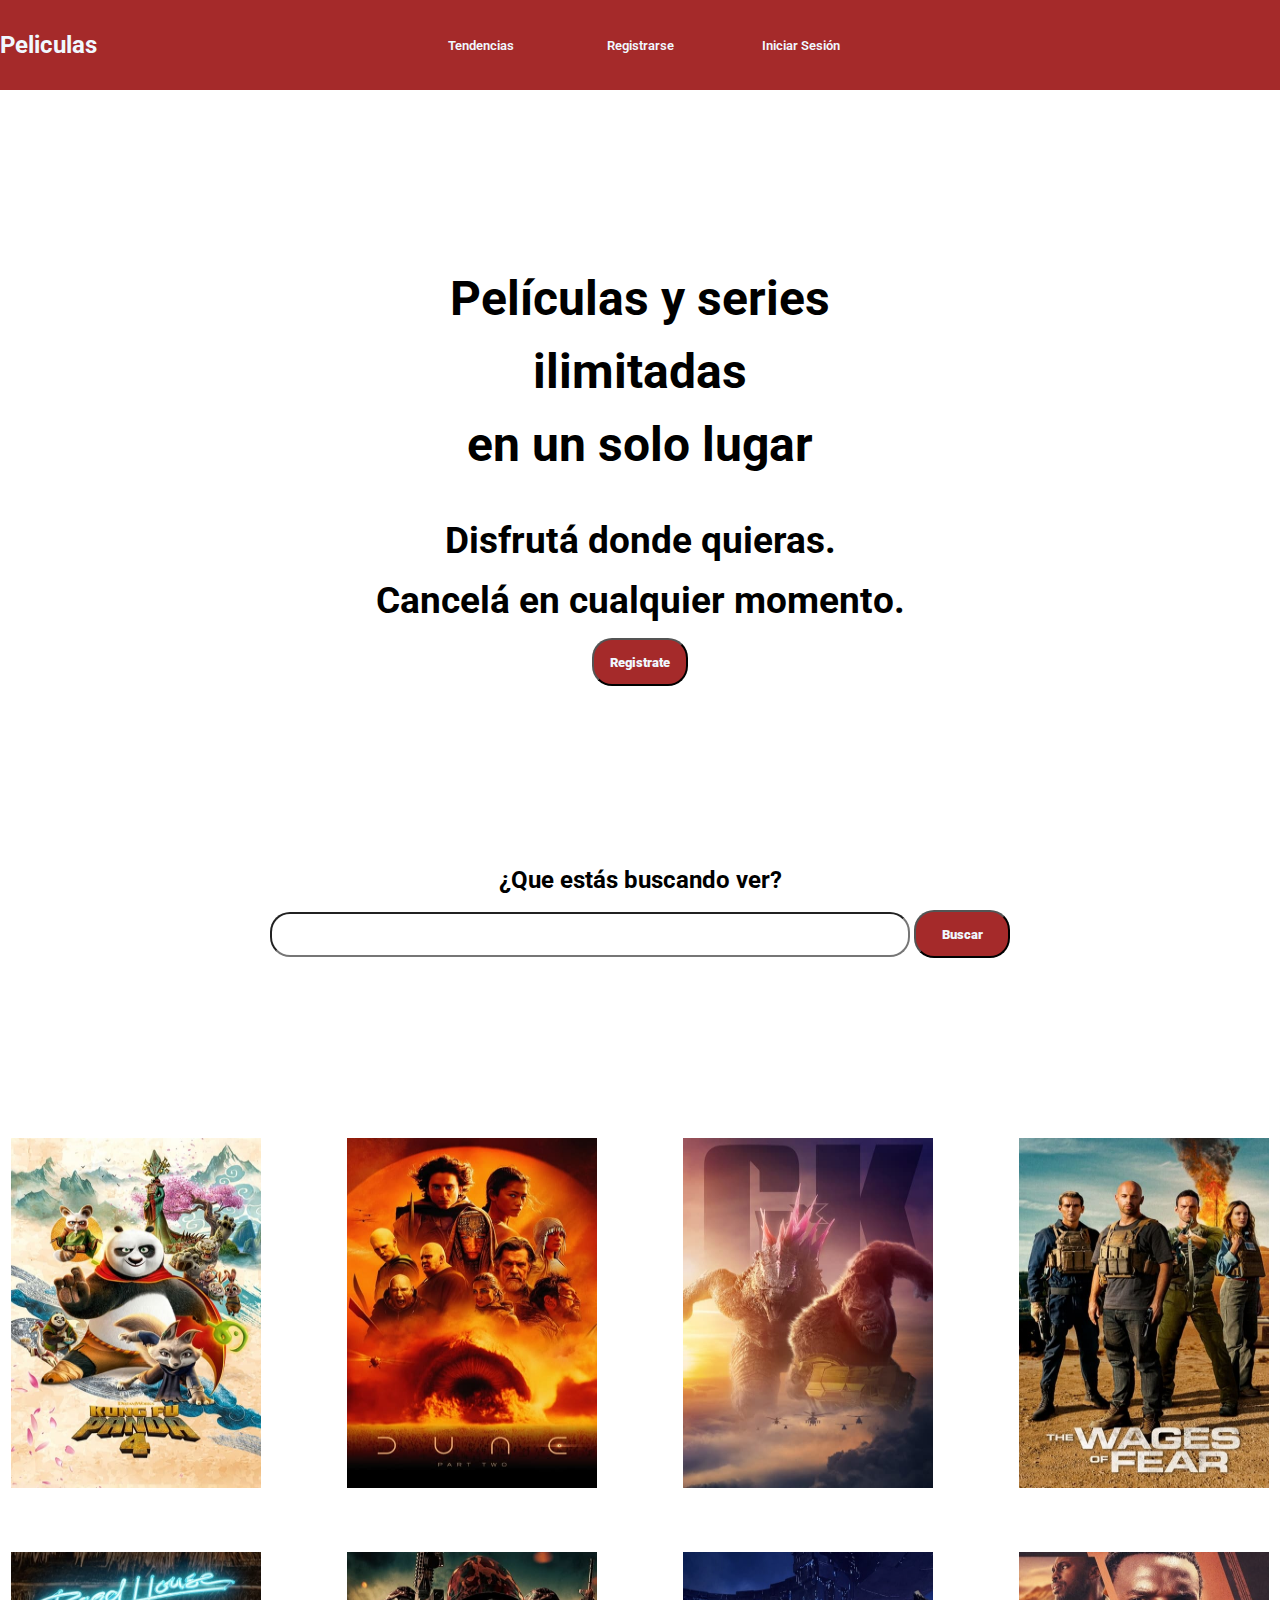
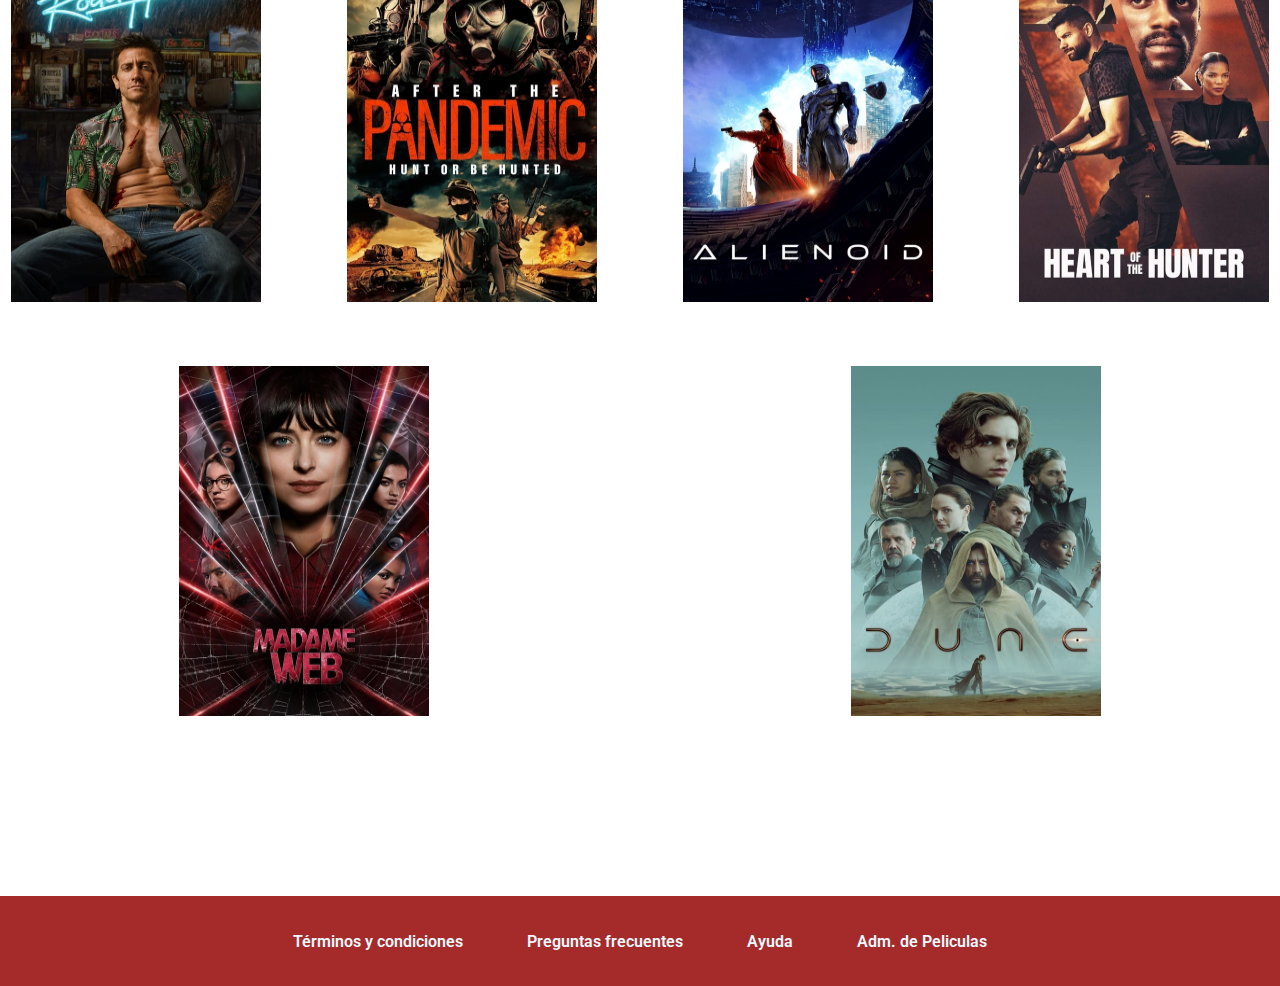
<file: index.html>
<!DOCTYPE html>
<html lang="es">
<head>
    <meta charset="UTF-8">
    <meta name="viewport" content="width=device-width, initial-scale=1.0">
    <link rel="stylesheet" href="style.css">

<link rel="stylesheet" href="https://cdn.jsdelivr.net/npm/bootstrap-icons@1.11.3/font/bootstrap-icons.min.css">
<link rel="preconnect" href="https://fonts.googleapis.com">
<link rel="preconnect" href="https://fonts.gstatic.com" crossorigin>
<link href="https://fonts.googleapis.com/css2?family=Roboto:ital,wght@0,100;0,300;0,400;0,500;0,700;0,900;1,100;1,300;1,400;1,500;1,700;1,900&display=swap" rel="stylesheet">

    <title>Document</title>
</head>
<body>
    <header>
        <h2>Peliculas</h2>
        <ul>
            <li><button><a href=""><p>Tendencias</p></a></button></li>
            <li><button><a href="/formulario/index.html"><p>Registrarse</p></a></button></li>
            <li><button><a href="/login/index.html"><p>Iniciar Sesión</p></a></button></li>
        </ul>
        <button><i class="bi bi-list"></i></button>
    </header>
    <main>
        <section>
            <div class="titulo">
                <h2>Películas y series </h2>
                <h2>ilimitadas </h2>
                <h2>en un solo lugar</h2>
            </div>
            <div class="subtitulo">
                <h3>Disfrutá donde quieras. </h3>
                <h3>Cancelá en cualquier momento.</h3>
                <button>Registrate</button>
            </div>
            
        </section>

        <section class="buscador">
            <h2>¿Que estás buscando ver?</h2>
            <div>
                <input type="text">
                
                <button>Buscar</button>
            </div>
        </section>

        <section class="cartas">
            <div><img src="/f7QBvIzoWSJw3jWPGnZBc5vwQ0l.jpg" alt=""></div>
            <div><img src="/1pdfLvkbY9ohJlCjQH2CZjjYVvJ.jpg" alt=""></div>
            <div><img src="/tMefBSflR6PGQLv7WvFPpKLZkyk.jpg" alt=""></div>
            <div><img src="/jFK2ZLQUzo9pea0jfMCHDfvWsx7.jpg" alt=""></div>
            <div><img src="/bXi6IQiQDHD00JFio5ZSZOeRSBh.jpg" alt=""></div>
            <div><img src="/p1LbrdJ53dGfEhRopG71akfzOVu.jpg" alt=""></div>
            <div><img src="/8QVDXDiOGHRcAD4oM6MXjE0osSj.jpg" alt=""></div>
            <div><img src="/n726fdyL1dGwt15bY7Nj3XOXc4Q.jpg" alt=""></div>
            <div><img src="/rULWuutDcN5NvtiZi4FRPzRYWSh.jpg" alt=""></div>
            <div><img src="/d5NXSklXo0qyIYkgV94XAgMIckC.jpg" alt=""></div>
        </section>

       
    </main>

    <footer>
        <ul>
            <li>Términos y condiciones</li>
            <li>Preguntas frecuentes</li>
            <li>Ayuda</li>
            <li>Adm. de Peliculas</li>
        </ul>
    </footer>



</body>
</html>
</file>
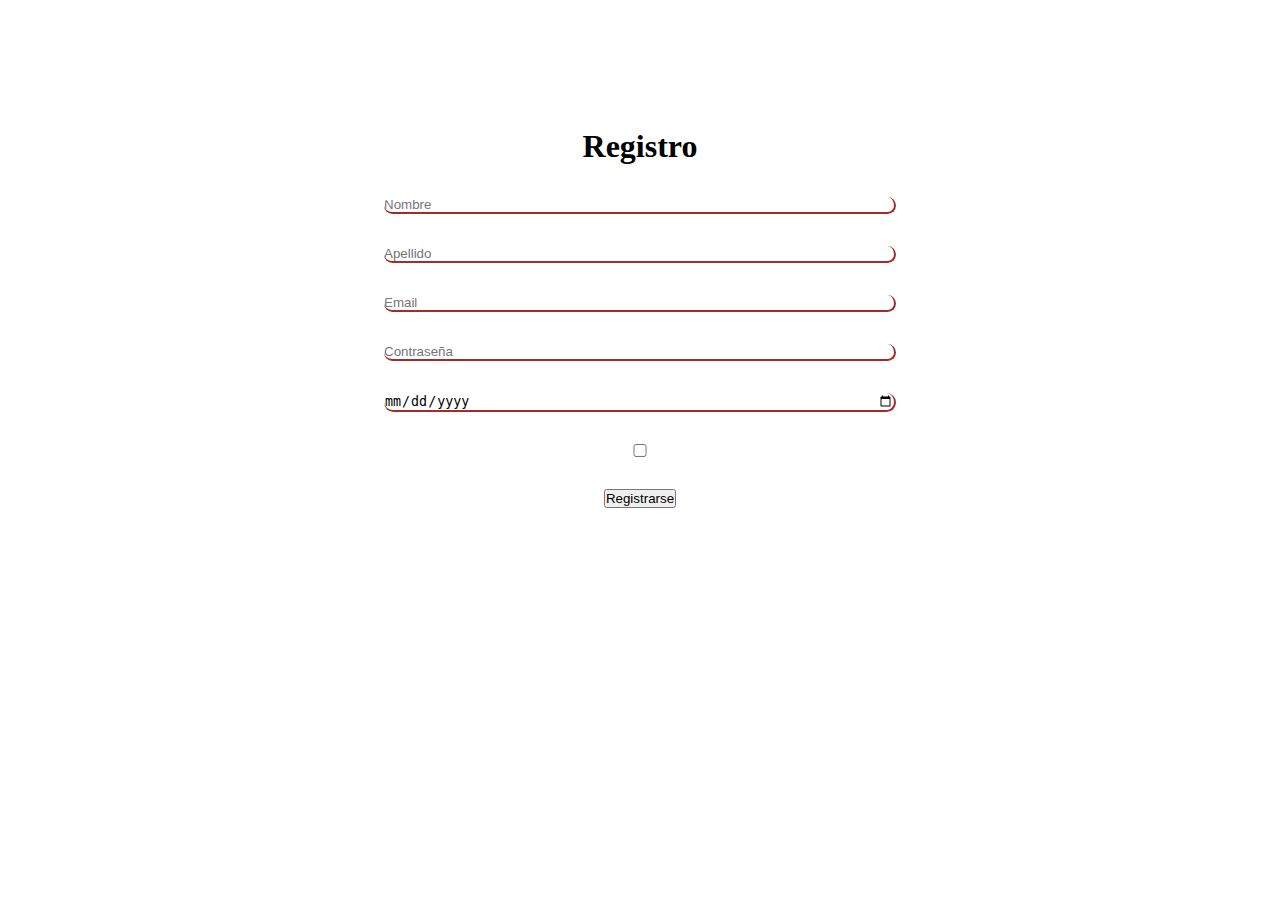
<file: formulario/index.html>
<!DOCTYPE html>
<html lang="es">
<head>
    <meta charset="UTF-8">
    <meta name="viewport" content="width=device-width, initial-scale=1.0">
    <link rel="stylesheet" href="style.css">
    <title>Document</title>
</head>
<body>
    <main>
        <h1>Registro</h1>
        <input type="text" placeholder="Nombre">
        <input type="text" placeholder="Apellido">
        <input type="text" placeholder="Email">
        <input type="text" placeholder="Contraseña">
        <input type="date" name="" id="">
        <input type="checkbox" name="" id="">
        <button>Registrarse</button>
       
    </main>
    
</body>
</html>
</file>
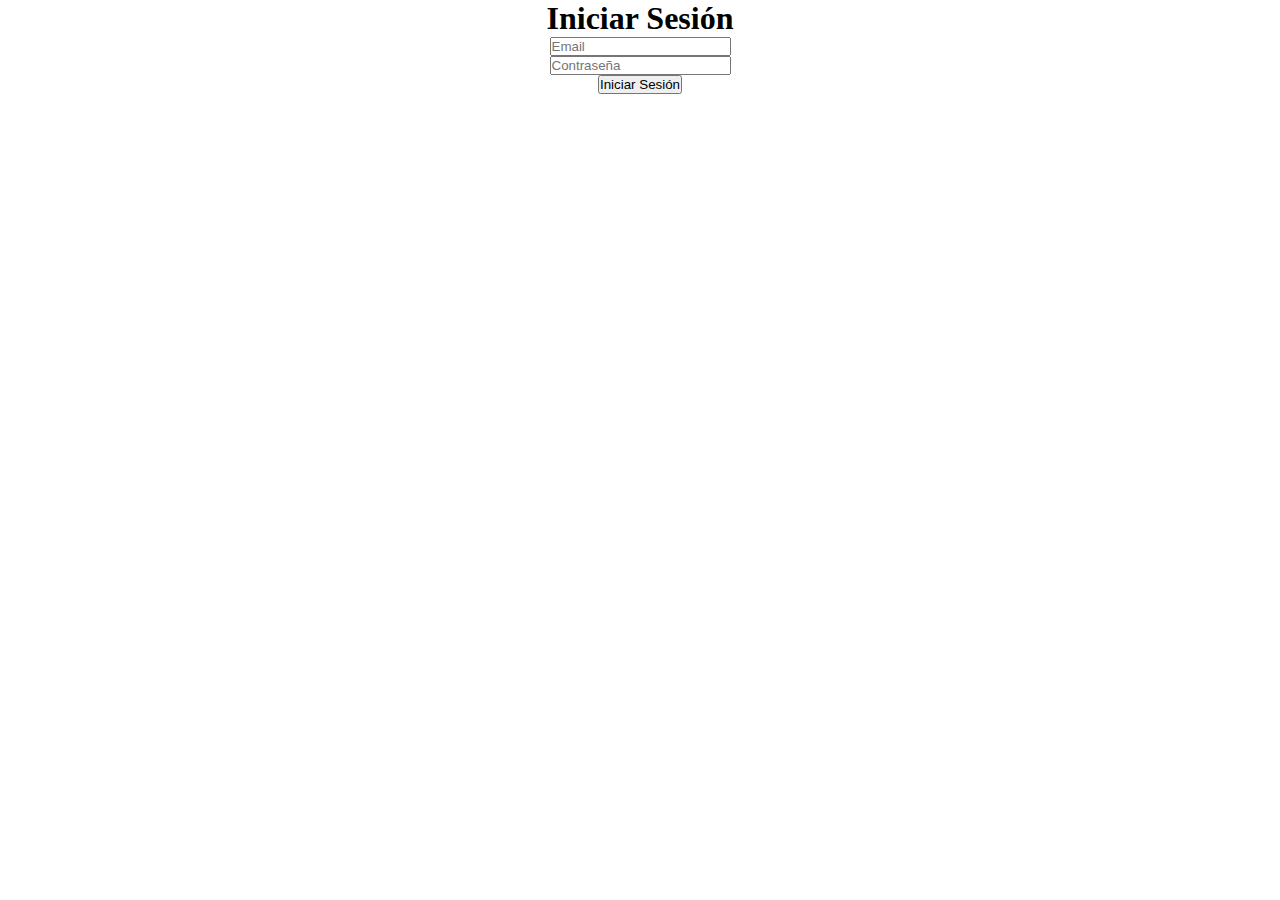
<file: login/index.html>
<!DOCTYPE html>
<html lang="es">
<head>
    <meta charset="UTF-8">
    <meta name="viewport" content="width=device-width, initial-scale=1.0">
    <link rel="stylesheet" href="style.css">
    <title>Document</title>
</head>
<body>
    <main>
        <h1>Iniciar Sesión</h1>
        <input type="email" name="" id="" placeholder="Email">
        <input type="password" name="" id="" placeholder="Contraseña">
        <button>Iniciar Sesión</button>
    </main>
</body>
</html>
</file>
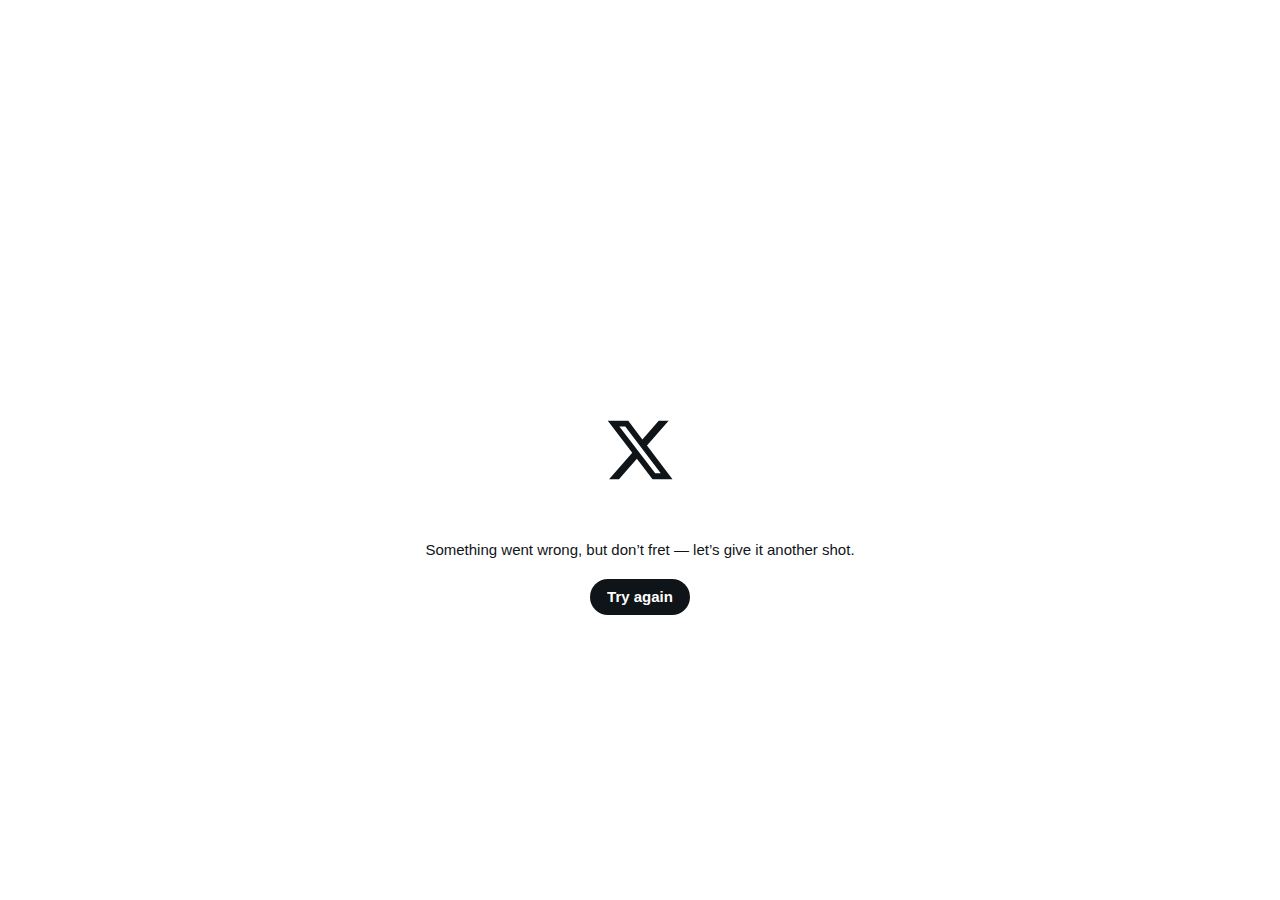
<file: _theblackcodes.html>
<!DOCTYPE html><html dir="ltr" lang="es"><head><meta charset="utf-8" /><meta name="viewport" content="width=device-width,initial-scale=1,maximum-scale=1,user-scalable=0,viewport-fit=cover" /><link rel="preconnect" href="//abs.twimg.com" /><link rel="dns-prefetch" href="//abs.twimg.com" /><link rel="preconnect" href="//api.twitter.com" /><link rel="dns-prefetch" href="//api.twitter.com" /><link rel="preconnect" href="//api.x.com" /><link rel="dns-prefetch" href="//api.x.com" /><link rel="preconnect" href="//pbs.twimg.com" /><link rel="dns-prefetch" href="//pbs.twimg.com" /><link rel="preconnect" href="//t.co" /><link rel="dns-prefetch" href="//t.co" /><link rel="preconnect" href="//video.twimg.com" /><link rel="dns-prefetch" href="//video.twimg.com" /><link nonce="ZjMwYWZlYTEtYTBhYi00OGM5LWJlNmQtNGU2ZDRlYzRkODY3" rel="preload" as="script" crossorigin="anonymous" href="https://abs.twimg.com/responsive-web/client-web/vendor.45b2cfea.js" /><link nonce="ZjMwYWZlYTEtYTBhYi00OGM5LWJlNmQtNGU2ZDRlYzRkODY3" rel="preload" as="script" crossorigin="anonymous" href="https://abs.twimg.com/responsive-web/client-web/i18n/es.d0d0a03a.js" /><link nonce="ZjMwYWZlYTEtYTBhYi00OGM5LWJlNmQtNGU2ZDRlYzRkODY3" rel="preload" as="script" crossorigin="anonymous" href="https://abs.twimg.com/responsive-web/client-web/main.95c73bfa.js" /><meta http-equiv="onion-location" content="https://twitter3e4tixl4xyajtrzo62zg5vztmjuricljdp2c5kshju4avyoid.onion/" /><meta property="fb:app_id" content="2231777543" /><meta content="X (formerly Twitter)" property="og:site_name" /><meta name="google-site-verification" content="600dQ0pZYsH2xOFt4hYmf5f5NpjCbWE_qk5Y04dErYM" /><meta name="facebook-domain-verification" content="x6sdcc8b5ju3bh8nbm59eswogvg6t1" /><meta name="mobile-web-app-capable" content="yes" /><meta name="apple-mobile-web-app-title" content="Twitter" /><meta name="apple-mobile-web-app-status-bar-style" content="white" /><link rel="search" type="application/opensearchdescription+xml" href="/opensearch.xml" title="Twitter"><link rel="apple-touch-icon" sizes="192x192" href="https://abs.twimg.com/responsive-web/client-web/icon-ios.77d25eba.png" /><meta name="twitter-site-verification" content="C7lvh3US/6qHz9wmYk+GZiUBMJ1l1nNeFoP1uAM0uFMDhSpSKxpSsoyNypHleh+4" /><link rel="manifest" href="/manifest.json" crossOrigin="use-credentials" /><link rel="search" type="application/opensearchdescription+xml" href="/opensearch.xml" title="Twitter"><link rel="mask-icon" sizes="any" href="https://abs.twimg.com/responsive-web/client-web/icon-svg.ea5ff4aa.svg" color="#1D9BF0"><link rel="shortcut icon" href="//abs.twimg.com/favicons/twitter.3.ico"><meta name="theme-color" media="(prefers-color-scheme: light)" content="#FFFFFF" /><meta name="theme-color" media="(prefers-color-scheme: dark)" content="#000000" /><meta http-equiv="origin-trial" content="AlpCmb40F5ZjDi9ZYe+wnr/[base64]" /><script nonce="ZjMwYWZlYTEtYTBhYi00OGM5LWJlNmQtNGU2ZDRlYzRkODY3">
window.__runPxScript = function() {
  delete window.__runPxScript;
  !function(e,t,n,s,u,a){e.twq||(s=e.twq=function(){s.exe?s.exe.apply(s,arguments):s.queue.push(arguments);
  },s.version='1.1',s.queue=[],u=t.createElement(n),u.async=!0,u.src='https://static.ads-twitter.com/uwt.js',
  a=t.getElementsByTagName(n)[0],a.parentNode.insertBefore(u,a))}(window,document,'script');
  twq('config','ogf5s');twq('config','o8zly');
}
</script><style>
#ScriptLoadFailure button > [role=button]:hover { background-color: rgb(39, 44, 48) !important; }
@media (prefers-color-scheme: dark) {
  #placeholder { background-color: #000000 }
  #ScriptLoadFailure span, #placeholder svg { color: #FFFFFF !important; }
  #ScriptLoadFailure button > [role=button] { background-color: rgb(239, 243, 244) !important; }
  #ScriptLoadFailure button > [role=button]:hover { background-color: rgb(215, 219, 220) !important; }
  #ScriptLoadFailure button span { color: #000000 !important; }
}</style><style>html,body{height: 100%;}::cue{white-space:normal}</style><style id="react-native-stylesheet">[stylesheet-group="0"]{}
body{margin:0;}
button::-moz-focus-inner,input::-moz-focus-inner{border:0;padding:0;}
html{-ms-text-size-adjust:100%;-webkit-text-size-adjust:100%;-webkit-tap-highlight-color:rgba(0,0,0,0);}
input::-webkit-search-cancel-button,input::-webkit-search-decoration,input::-webkit-search-results-button,input::-webkit-search-results-decoration{display:none;}
[stylesheet-group="1"]{}
.css-175oi2r{align-items:stretch;background-color:rgba(0,0,0,0.00);border:0 solid black;box-sizing:border-box;display:flex;flex-basis:auto;flex-direction:column;flex-shrink:0;list-style:none;margin:0px;min-height:0px;min-width:0px;padding:0px;position:relative;text-decoration:none;z-index:0;}
.css-1qaijid{background-color:rgba(0,0,0,0.00);border:0 solid black;box-sizing:border-box;color:inherit;display:inline;font:inherit;list-style:none;margin:0px;padding:0px;text-align:inherit;text-decoration:none;white-space:inherit;word-wrap:break-word;}
.css-1rynq56{background-color:rgba(0,0,0,0.00);border:0 solid black;box-sizing:border-box;color:rgba(0,0,0,1.00);display:inline;font:14px -apple-system,BlinkMacSystemFont,"Segoe UI",Roboto,Helvetica,Arial,sans-serif;list-style:none;margin:0px;padding:0px;text-align:inherit;text-decoration:none;white-space:pre-wrap;word-wrap:break-word;}
.css-9pa8cd{bottom:0px;height:100%;left:0px;opacity:0;position:absolute;right:0px;top:0px;width:100%;z-index:-1;}
[stylesheet-group="2"]{}
.r-13awgt0{flex:1;}
.r-1adg3ll{display:block;}
.r-1jkafct{border-bottom-left-radius:2px;border-bottom-right-radius:2px;border-top-left-radius:2px;border-top-right-radius:2px;}
.r-1phboty{border-bottom-style:solid;border-left-style:solid;border-right-style:solid;border-top-style:solid;}
.r-1udh08x{overflow-x:hidden;overflow-y:hidden;}
.r-4iw3lz{border-bottom-width:0;border-left-width:0;border-right-width:0;border-top-width:0;}
.r-4qtqp9{display:inline-block;}
.r-6koalj{display:flex;}
.r-bztko3{overflow-x:visible;overflow-y:visible;}
.r-crgep1{margin:0px;}
.r-hvic4v{display:none;}
.r-krxsd3{display:-webkit-box;}
.r-rs99b7{border-bottom-width:1px;border-left-width:1px;border-right-width:1px;border-top-width:1px;}
.r-sdzlij{border-bottom-left-radius:9999px;border-bottom-right-radius:9999px;border-top-left-radius:9999px;border-top-right-radius:9999px;}
.r-t60dpp{padding:0px;}
.r-wwvuq4{padding:0;}
.r-xoduu5{display:inline-flex;}
.r-ywje51{margin:auto;}
[stylesheet-group="2.1"]{}
.r-10x3wzx{padding-bottom:40px;padding-top:40px;}
.r-1dye5f7{padding-left:32px;padding-right:32px;}
.r-1e081e0{padding-left:12px;padding-right:12px;}
.r-1fneopy{padding-left:1em;padding-right:1em;}
.r-1guathk{padding-left:24px;padding-right:24px;}
.r-1jgb5lz{margin-left:auto;margin-right:auto;}
.r-1vvnge1{padding-bottom:2px;padding-top:2px;}
.r-ppnd1t{margin-bottom:1px;margin-top:1px;}
.r-s1qlax{padding-left:4px;padding-right:4px;}
.r-tvv088{padding-bottom:20px;padding-top:20px;}
.r-ymttw5{padding-left:16px;padding-right:16px;}
[stylesheet-group="2.2"]{}
.r-105ug2t{pointer-events:auto!important;}
.r-109y4c4{height:1px;}
.r-10akycc{vertical-align:-20%;}
.r-10ptun7{height:16px;}
.r-117bsoe{margin-bottom:20px;}
.r-11j9u27{visibility:hidden;}
.r-12181gd{box-shadow:0 0 2px rgba(0,0,0,0.03) inset;}
.r-127358a{animation-name:r-9p3sdl;}
.r-12sks89{min-height:22px;}
.r-12vffkv>*{pointer-events:auto;}
.r-12vffkv{pointer-events:none!important;}
.r-12ym1je{width:18px;}
.r-135wba7{line-height:24px;}
.r-13hce6t{margin-left:4px;}
.r-13qz1uu{width:100%;}
.r-13wfysu{-webkit-text-decoration-line:none;text-decoration-line:none;}
.r-146iojx{max-width:300px;}
.r-1472mwg{height:24px;}
.r-14j79pv{color:rgba(83,100,113,1.00);}
.r-14lw9ot{background-color:rgba(255,255,255,1.00);}
.r-15ysp7h{min-height:32px;}
.r-16dba41{font-weight:400;}
.r-16y2uox{flex-grow:1;}
.r-1777fci{justify-content:center;}
.r-17bb2tj{animation-duration:0.75s;}
.r-17leim2{background-repeat:repeat;}
.r-17s6mgv{justify-content:flex-end;}
.r-18jsvk2{color:rgba(15,20,25,1.00);}
.r-18tzken{width:56px;}
.r-18u37iz{flex-direction:row;}
.r-18yzcnr{height:22px;}
.r-19wmn03{width:20px;}
.r-19yznuf{min-height:52px;}
.r-1abnn5w{animation-play-state:paused;}
.r-1acpoxo{width:36px;}
.r-1ad0z5i{word-break:break-all;}
.r-1awozwy{align-items:center;}
.r-1b43r93{font-size:14px;}
.r-1blnp2b{width:72px;}
.r-1blvdjr{font-size:23px;}
.r-1c5lwsr{transform:scale(1.1);}
.r-1c7ggc8{right:-2px;}
.r-1ceczpf{min-height:24px;}
.r-1cwl3u0{line-height:16px;}
.r-1d2f490{left:0px;}
.r-1d4mawv{margin-right:4px;}
.r-1ddef8g{-webkit-text-decoration-line:underline;text-decoration-line:underline;}
.r-1ebb2ja{list-style:none;}
.r-1ff274t{text-align:right;}
.r-1gkfh8e{font-size:11px;}
.r-1grddc7{margin-left:0.5em;}
.r-1h0z5md{justify-content:flex-start;}
.r-1hjwoze{height:18px;}
.r-1iln25a{word-wrap:normal;}
.r-1inkyih{font-size:17px;}
.r-1ipicw7{width:300px;}
.r-1iusvr4{flex-basis:0px;}
.r-1janqcz{width:16px;}
.r-1jaylin{width:-webkit-max-content;width:-moz-max-content;width:max-content;}
.r-1jkjb{margin-left:8px;}
.r-1k78y06{font-family:Tahoma, Arial, sans-serif;}
.r-1kb76zh{margin-right:8px;}
.r-1kihuf0{align-self:center;}
.r-1ldzwu0{animation-timing-function:linear;}
.r-1loqt21{cursor:pointer;}
.r-1m3jxhj{background-color:rgba(15,20,25,1.00);}
.r-1mlwlqe{flex-basis:auto;}
.r-1mrlafo{background-position:0;}
.r-1muvv40{animation-iteration-count:infinite;}
.r-1mwlp6a{height:56px;}
.r-1niwhzg{background-color:rgba(0,0,0,0.00);}
.r-1ny4l3l{outline-style:none;}
.r-1oszu61{align-items:stretch;}
.r-1otgn73{touch-action:manipulation;}
.r-1p0dtai{bottom:0px;}
.r-1peqgm7{background-color:rgba(29,155,240,0.10);}
.r-1pi2tsx{height:100%;}
.r-1plcrui{vertical-align:text-bottom;}
.r-1ps3wis{min-width:44px;}
.r-1qd0xha{font-family:-apple-system,BlinkMacSystemFont,"Segoe UI",Roboto,Helvetica,Arial,sans-serif;}
.r-1qi8awa{min-width:36px;}
.r-1r5jyh0{min-height:130px;}
.r-1r8g8re{height:36px;}
.r-1s2hp8q{min-height:26px;}
.r-1sncvnh{transform:translateZ(0px);}
.r-1sp7lne{margin-right:0.5em;}
.r-1sxrcry{background-size:auto;}
.r-1teesnx{box-shadow:0 0 0 2px rgba(142,205,248,1);}
.r-1tl8opc{font-family:"Segoe UI",Meiryo,system-ui,-apple-system,BlinkMacSystemFont,sans-serif;}
.r-1to6hqq{background-color:rgba(255,212,0,1.00);}
.r-1udbk01{text-overflow:ellipsis;}
.r-1v2oles{top:50%;}
.r-1vmecro{direction:rtl;}
.r-1vr29t4{font-weight:800;}
.r-1wb8bfx{text-decoration-thickness:2px;}
.r-1wbh5a2{flex-shrink:1;}
.r-1wyvozj{left:50%;}
.r-1wyyakw{z-index:-1;}
.r-1xcajam{position:fixed;}
.r-1xk2f4g{clip:rect(1px, 1px, 1px, 1px);}
.r-1xnzce8{-moz-user-select:text;-webkit-user-select:text;user-select:text;}
.r-1xvli5t{height:1.25em;}
.r-1y1vs8x{right:50%;}
.r-1y7e96w{min-width:22px;}
.r-1ye8kvj{max-width:600px;}
.r-1yjpyg1{font-size:31px;}
.r-1ykxob0{top:60%;}
.r-2o02ov{margin-top:40px;}
.r-2tavb8{background-color:rgba(0,0,0,0.60);}
.r-2yi16{min-height:36px;}
.r-36ujnk{font-style:italic;}
.r-37tt59{line-height:32px;}
.r-3s2u2q{white-space:nowrap;}
.r-417010{z-index:0;}
.r-4gszlv{background-size:cover;}
.r-4wgw6l{min-width:32px;}
.r-54znze{color:rgba(239,243,244,1.00);}
.r-56xrmm{line-height:12px;}
.r-633pao{pointer-events:none!important;}
.r-6416eg{-moz-transition-property:background-color, box-shadow;-webkit-transition-property:background-color, box-shadow;transition-property:background-color, box-shadow;}
.r-64el8z{min-width:52px;}
.r-7q8q6z{cursor:default;}
.r-8akbws{-webkit-box-orient:vertical;}
.r-8jfcpp{top:-2px;}
.r-9235bf{box-shadow:0 0 0 2px rgba(135,138,140,1);}
.r-92ng3h{width:1px;}
.r-9cviqr{margin-left:2px;}
.r-a023e6{font-size:15px;}
.r-a5pmau{margin-right:2px;}
.r-adyw6z{font-size:20px;}
.r-ah5dr5>*{pointer-events:none;}
.r-ah5dr5{pointer-events:auto!important;}
.r-aqfbo4{backface-visibility:hidden;}
.r-b88u0q{font-weight:700;}
.r-bcqeeo{min-width:0px;}
.r-bnwqim{position:relative;}
.r-bt1l66{min-height:20px;}
.r-bvlit7{margin-bottom:-12px;}
.r-deolkf{box-sizing:border-box;}
.r-desppf{transform:translateX(-50%) translateY(-50%);}
.r-dflpy8{height:1.2em;}
.r-dnmrzs{max-width:100%;}
.r-ehq7j7{background-size:contain;}
.r-eqz5dr{flex-direction:column;}
.r-ero68b{min-height:40px;}
.r-fdjqy7{text-align:left;}
.r-fm7h5w{font-family:"TwitterChirpExtendedHeavy","Verdana",-apple-system,BlinkMacSystemFont,"Segoe UI",Roboto,Helvetica,Arial,sans-serif;}
.r-ggadg3{left:-2px;}
.r-h2q2x{transform:scaleX(-1);}
.r-h9hxbl{width:1.2em;}
.r-hoaypa{background-color:rgba(63,67,71,1.00);}
.r-icoktb{opacity:0.5;}
.r-ifefl9{min-height:0px;}
.r-ipm5af{top:0px;}
.r-kemksi{background-color:rgba(0,0,0,1.00);}
.r-ll0aj{text-overflow:unset;}
.r-lp5zef{min-width:24px;}
.r-lrsllp{width:24px;}
.r-lrvibr{-moz-user-select:none;-webkit-user-select:none;user-select:none;}
.r-majxgm{font-weight:500;}
.r-n6v787{font-size:13px;}
.r-nwxazl{line-height:40px;}
.r-o7ynqc{transition-duration:0.2s;}
.r-oelmt8{background-color:rgba(39,44,48,1.00);}
.r-peo1c{min-height:44px;}
.r-poiln3{font-family:inherit;}
.r-q4m81j{text-align:center;}
.r-qlhcfr{font-size:0.001px;}
.r-qvk6io{line-height:0px;}
.r-qvutc0{word-wrap:break-word;}
.r-r18ze4{background-color:rgba(29,155,240,0.20);}
.r-rjixqe{line-height:20px;}
.r-rki7wi{bottom:12px;}
.r-sb58tz{max-width:1000px;}
.r-sjv1od{margin-left:0.075em;}
.r-sysjkx{transform:translateX(50%) translateY(-50%);}
.r-tjvw6i{text-decoration-thickness:1px;}
.r-u6sd8q{background-repeat:no-repeat;}
.r-u8s1d{position:absolute;}
.r-ueyrd6{line-height:36px;}
.r-uho16t{font-size:34px;}
.r-vkv6oe{min-width:40px;}
.r-vqxq0j{border:0 solid black;}
.r-vrz42v{line-height:28px;}
.r-vvn4in{background-position:center;}
.r-wy61xf{height:72px;}
.r-x3cy2q{background-size:100% 100%;}
.r-x572qd{background-color:rgba(247,249,249,1.00);}
.r-xigjrr{-webkit-filter:blur(4px);filter:blur(4px);}
.r-yc9v9c{width:22px;}
.r-yy2aun{font-size:26px;}
.r-yyyyoo{fill:currentcolor;}
.r-z7pwl0{max-width:700px;}
.r-z80fyv{height:20px;}
.r-zchlnj{right:0px;}
.r-zw8f10{margin-right:0.075em;}
@-webkit-keyframes r-9p3sdl{0%{transform:rotate(0deg);}100%{transform:rotate(360deg);}}
@keyframes r-9p3sdl{0%{transform:rotate(0deg);}100%{transform:rotate(360deg);}}
.r-5gs0{position:absolute;visibility:hidden;top:0;width:50px;pointer-events:none}
.r-5gs0.loaded{visibility:visible;top:50vh;width:50px}</style></head><body style="background-color: #FFFFFF;"><noscript><style>
    body {
      -ms-overflow-style: scrollbar;
      overflow-y: scroll;
      overscroll-behavior-y: none;
    }

    .errorContainer {
      background-color: #FFF;
      color: #0F1419;
      max-width: 600px;
      margin: 0 auto;
      padding: 10%;
      font-family: Helvetica, sans-serif;
      font-size: 16px;
    }

    .errorButton {
      margin: 3em 0;
    }

    .errorButton a {
      background: #1DA1F2;
      border-radius: 2.5em;
      color: white;
      padding: 1em 2em;
      text-decoration: none;
    }

    .errorButton a:hover,
    .errorButton a:focus {
      background: rgb(26, 145, 218);
    }

    .errorFooter {
      color: #657786;
      font-size: 80%;
      line-height: 1.5;
      padding: 1em 0;
    }

    .errorFooter a,
    .errorFooter a:visited {
      color: #657786;
      text-decoration: none;
      padding-right: 1em;
    }

    .errorFooter a:hover,
    .errorFooter a:active {
      text-decoration: underline;
    }

      #placeholder,
      #react-root {
        display: none !important;
      }
      body {
        background-color: #FFF !important;
      }
    </style>
    <div class="errorContainer">
      <img width="46" height="38" srcset="https://abs.twimg.com/errors/logo46x38.png 1x, https://abs.twimg.com/errors/logo46x38@2x.png 2x" src="https://abs.twimg.com/errors/logo46x38.png" alt="Twitter" />
      <h1>JavaScript no está disponible.</h1>
      <p>Detectamos que JavaScript está desactivado en este navegador. Activa JavaScript o cambia a un navegador compatible para seguir usando twitter.com. Puedes ver una lista de navegadores compatibles en nuestro Centro de Ayuda.</p>
      <p class="errorButton"><a href="https://help.twitter.com/using-twitter/twitter-supported-browsers">Centro de ayuda</a></p>
    <p class="errorFooter">
      <a href="https://twitter.com/tos">Condiciones de Servicio</a>
      <a href="https://twitter.com/privacy">Política de Privacidad</a>
      <a href="https://support.twitter.com/articles/20170514">Política de cookies</a>
      <a href="https://legal.twitter.com/imprint.html">Imprint</a>
      <a href="https://business.twitter.com/en/help/troubleshooting/how-twitter-ads-work.html?ref=web-twc-ao-gbl-adsinfo&utm_source=twc&utm_medium=web&utm_campaign=ao&utm_content=adsinfo">Información de anuncios</a>
      © 2024 X Corp.
    </p>
</div></noscript><div id="react-root" style="height:100%;display:flex;"><div class="css-175oi2r r-13awgt0 r-12vffkv"><div class="css-175oi2r r-13awgt0 r-12vffkv"><div aria-label="Loading…" class="css-175oi2r r-14lw9ot r-1p0dtai r-zchlnj r-1xcajam r-1d2f490 r-ipm5af" id="placeholder"><svg viewBox="0 0 24 24" aria-hidden="true" class="r-4qtqp9 r-yyyyoo r-dnmrzs r-1plcrui r-lrvibr r-1p0dtai r-18jsvk2 r-zchlnj r-wy61xf r-ywje51 r-u8s1d r-1d2f490 r-ipm5af r-1blnp2b"><g><path d="M18.244 2.25h3.308l-7.227 8.26 8.502 11.24H16.17l-5.214-6.817L4.99 21.75H1.68l7.73-8.835L1.254 2.25H8.08l4.713 6.231zm-1.161 17.52h1.833L7.084 4.126H5.117z"></path></g></svg></div><div class="css-175oi2r r-hvic4v r-zchlnj r-1xcajam r-1d2f490 r-1ykxob0" id="ScriptLoadFailure"><form action="" method="GET"><div class="css-175oi2r r-1awozwy r-q4m81j"><div dir="ltr" class="css-1rynq56 r-bcqeeo r-qvutc0 r-1qd0xha r-a023e6 r-rjixqe r-16dba41" style="text-overflow:unset;color:rgba(15,20,25,1.00)"><span class="css-1qaijid r-bcqeeo r-qvutc0 r-poiln3" style="text-overflow:unset">Something went wrong, but don’t fret — let’s give it another shot.</span></div><br/><input name="failedScript" type="hidden" value=""/><button style="background:transparent;border:none" type="submit"><div role="button" tabindex="0" class="css-175oi2r r-sdzlij r-1phboty r-rs99b7 r-lrvibr r-2yi16 r-1qi8awa r-ymttw5 r-1loqt21 r-o7ynqc r-6416eg r-1ny4l3l" style="background-color:rgba(15,20,25,1.00);border-top-color:rgba(0,0,0,0.00);border-right-color:rgba(0,0,0,0.00);border-bottom-color:rgba(0,0,0,0.00);border-left-color:rgba(0,0,0,0.00)"><div dir="ltr" class="css-1rynq56 r-bcqeeo r-qvutc0 r-1qd0xha r-q4m81j r-a023e6 r-rjixqe r-b88u0q r-1awozwy r-6koalj r-18u37iz r-16y2uox r-1777fci" style="text-overflow:unset;color:rgba(255,255,255,1.00)"><span class="css-1qaijid r-dnmrzs r-1udh08x r-3s2u2q r-bcqeeo r-qvutc0 r-poiln3 r-a023e6 r-rjixqe" style="text-overflow:unset"><span class="css-1qaijid r-bcqeeo r-qvutc0 r-poiln3" style="text-overflow:unset">Try again</span></span></div></div></button></div></form></div></div></div></div><svg viewBox="0 0 24 24" id="loading-x-anim-0" aria-hidden="true" class="r-1p0dtai r-13gxpu9 r-4qtqp9 r-yyyyoo r-wy61xf r-1d2f490 r-5gs0 r-ywje51 r-dnmrzs r-u8s1d r-zchlnj r-1plcrui r-ipm5af r-lrvibr r-1blnp2b"><g><path d="M18.244 2.25h3.308l-7.227 8.26 8.502 11.24H16.17l-5.214-6.817L4.99 21.75H1.68l7.73-8.835L1.254 2.25H8.08l4.713 6.231zm-1.161 17.52h1.833L7.084 4.126H5.117z"></path><path d="M 10,30 C 222,211 104,19 122,212 h 150 s 216,219 67,167 C 180,209 135,170 129,44 h 234 s 103,207 14,124 C 78,33 106,150 135,186 h 53 s 46,57 22,73 C 161,111 0,232 12,220 h 1 s 201,24 14,57 C 164,57 28,148 47,51 h 237 s 189,115 68,47 C 139,201 129,108 246,82 h 15 s 162,81 248,56 C 43,165 214,250 229,196 h 237 s 150,115 21,27 C 28,205 94,0 192,66 h 137 s 73,86 62,131 C 190,54 111,71 93,108 h 67 s 239,35 54,247 C 25,54 175,6 163,175 h 217 s 229,14 192,236 C 85,234 124,38 46,91 h 174 s 28,143 174,225 C 22,113 253,213 112,81 h 75 s 204,178 166,149 C 168,249 223,146 227,123 h 199 s 217,163 112,73 C 59,80 176,128 226,52 h 42 s 230,56 231,129 C 28,10 37,174 102,57 h 247 s 160,254 247,178 C 15,197 138,100 137,118 h 188 s 17,211 55,220" fill="#1d9bf008"></path></g></svg><svg viewBox="0 0 24 24" id="loading-x-anim-1" aria-hidden="true" class="r-1p0dtai r-13gxpu9 r-4qtqp9 r-yyyyoo r-wy61xf r-1d2f490 r-5gs0 r-ywje51 r-dnmrzs r-u8s1d r-zchlnj r-1plcrui r-ipm5af r-lrvibr r-1blnp2b"><g><path d="M18.244 2.25h3.308l-7.227 8.26 8.502 11.24H16.17l-5.214-6.817L4.99 21.75H1.68l7.73-8.835L1.254 2.25H8.08l4.713 6.231zm-1.161 17.52h1.833L7.084 4.126H5.117z"></path><path d="M 10,30 C 133,99 150,185 183,218 h 225 s 56,54 116,83 C 192,89 147,238 218,88 h 150 s 197,173 18,93 C 42,110 172,94 234,49 h 60 s 213,161 135,116 C 186,184 31,107 197,159 h 181 s 25,152 190,196 C 220,118 137,87 224,190 h 93 s 199,248 20,44 C 131,44 90,69 233,179 h 221 s 186,199 2,246 C 177,197 227,33 124,75 h 89 s 125,201 59,162 C 68,51 71,126 124,13 h 64 s 199,68 129,199 C 39,9 133,240 41,47 h 126 s 156,103 50,156 C 169,222 165,100 249,248 h 80 s 243,123 212,148 C 20,9 38,87 29,190 h 44 s 106,143 24,106 C 232,60 100,131 34,36 h 58 s 145,94 240,179 C 75,215 78,196 191,86 h 112 s 229,35 58,205 C 64,45 132,178 214,142 h 50 s 206,255 44,50 C 207,12 177,90 225,80 h 253 s 22,101 14,188 C 131,153 91,250 99,90 h 31 s 18,117 6,70" fill="#1d9bf008"></path></g></svg><svg viewBox="0 0 24 24" id="loading-x-anim-2" aria-hidden="true" class="r-1p0dtai r-13gxpu9 r-4qtqp9 r-yyyyoo r-wy61xf r-1d2f490 r-5gs0 r-ywje51 r-dnmrzs r-u8s1d r-zchlnj r-1plcrui r-ipm5af r-lrvibr r-1blnp2b"><g><path d="M18.244 2.25h3.308l-7.227 8.26 8.502 11.24H16.17l-5.214-6.817L4.99 21.75H1.68l7.73-8.835L1.254 2.25H8.08l4.713 6.231zm-1.161 17.52h1.833L7.084 4.126H5.117z"></path><path d="M 10,30 C 13,112 142,145 189,202 h 3 s 52,148 144,6 C 4,248 178,170 134,190 h 228 s 168,251 192,164 C 87,37 81,58 159,103 h 249 s 167,195 47,34 C 159,98 106,210 229,144 h 212 s 100,93 191,152 C 56,115 68,139 191,230 h 109 s 218,135 237,156 C 252,36 37,188 161,195 h 203 s 195,158 247,72 C 32,122 167,113 43,69 h 34 s 41,188 239,65 C 138,135 132,97 18,136 h 112 s 245,130 155,248 C 32,110 55,219 41,17 h 93 s 190,210 226,65 C 87,61 175,41 144,46 h 67 s 42,205 41,234 C 64,170 92,45 174,32 h 164 s 235,247 191,226 C 131,79 239,165 190,150 h 158 s 117,231 144,50 C 235,71 126,112 41,202 h 214 s 204,231 231,153 C 26,178 202,109 209,23 h 41 s 223,139 72,201 C 54,248 22,63 205,155 h 31 s 133,25 96,210 C 151,137 195,249 92,12 h 233 s 58,19 136,240" fill="#1d9bf008"></path></g></svg><svg viewBox="0 0 24 24" id="loading-x-anim-3" aria-hidden="true" class="r-1p0dtai r-13gxpu9 r-4qtqp9 r-yyyyoo r-wy61xf r-1d2f490 r-5gs0 r-ywje51 r-dnmrzs r-u8s1d r-zchlnj r-1plcrui r-ipm5af r-lrvibr r-1blnp2b"><g><path d="M18.244 2.25h3.308l-7.227 8.26 8.502 11.24H16.17l-5.214-6.817L4.99 21.75H1.68l7.73-8.835L1.254 2.25H8.08l4.713 6.231zm-1.161 17.52h1.833L7.084 4.126H5.117z"></path><path d="M 10,30 C 230,4 45,121 97,119 h 140 s 251,190 108,247 C 82,146 249,108 11,163 h 74 s 162,35 172,234 C 153,79 108,248 151,177 h 184 s 218,84 133,241 C 123,131 76,94 78,6 h 133 s 136,224 215,225 C 57,144 192,187 230,49 h 97 s 145,192 39,65 C 240,121 218,10 2,226 h 233 s 116,173 109,2 C 198,98 147,26 72,153 h 154 s 54,240 84,118 C 98,79 23,32 74,84 h 239 s 227,215 218,188 C 44,223 86,101 178,144 h 252 s 84,219 69,233 C 35,1 242,111 70,142 h 87 s 55,65 28,79 C 93,166 37,165 231,223 h 45 s 138,104 187,234 C 98,20 10,169 221,249 h 244 s 209,58 181,75 C 100,86 38,234 222,140 h 223 s 103,201 28,39 C 32,9 141,171 208,86 h 254 s 130,4 143,194 C 107,90 83,16 64,22 h 118 s 30,191 6,79 C 230,83 221,166 8,169 h 135 s 93,188 86,21" fill="#1d9bf008"></path></g></svg><script nonce="ZjMwYWZlYTEtYTBhYi00OGM5LWJlNmQtNGU2ZDRlYzRkODY3">document.cookie="guest_id_marketing=v1%3A171231983359980311; Max-Age=63072000; Expires=Sat, 11 Apr 2026 22:54:07 GMT; Path=/; Domain=.twitter.com; Secure; SameSite=None";document.cookie="guest_id_ads=v1%3A171231983359980311; Max-Age=63072000; Expires=Sat, 11 Apr 2026 22:54:07 GMT; Path=/; Domain=.twitter.com; Secure; SameSite=None";document.cookie="personalization_id=\"v1_2NbxMr91r0/RVryeVXQTNg==\"; Max-Age=63072000; Expires=Sat, 11 Apr 2026 22:54:07 GMT; Path=/; Domain=.twitter.com; Secure; SameSite=None";</script><script type="text/javascript" charset="utf-8" nonce="ZjMwYWZlYTEtYTBhYi00OGM5LWJlNmQtNGU2ZDRlYzRkODY3">window.__INITIAL_STATE__={"optimist":[],"entities":{"broadcasts":{"entities":{},"errors":{},"fetchStatus":{}},"cards":{"entities":{},"errors":{},"fetchStatus":{}},"commerceItems":{"entities":{},"errors":{},"fetchStatus":{}},"communities":{"entities":{},"errors":{},"fetchStatus":{}},"conversations":{"entities":{},"errors":{},"fetchStatus":{}},"entries":{"entities":{},"errors":{},"fetchStatus":{}},"grokShare":{"entities":{},"errors":{},"fetchStatus":{}},"lists":{"entities":{},"errors":{},"fetchStatus":{}},"livestreams":{"entities":{},"errors":{},"fetchStatus":{}},"moments":{"entities":{},"errors":{},"fetchStatus":{}},"topics":{"entities":{},"errors":{},"fetchStatus":{}},"tweets":{"entities":{},"errors":{},"fetchStatus":{}},"articleEntities":{"entities":{},"errors":{},"fetchStatus":{}},"trustedFriends":{"entities":{},"errors":{},"fetchStatus":{}},"userPresence":{"entities":{},"errors":{},"fetchStatus":{}},"userCommunityInviteActionResult":{"entities":{},"errors":{},"fetchStatus":{}},"users":{"entities":{},"errors":{},"fetchStatus":{}},"aitrends":{"entities":{},"errors":{},"fetchStatus":{}},"userCommunityRoleRelationship":{"entities":{},"errors":{},"fetchStatus":{}},"publishedArticles":{"entities":{},"errors":{},"fetchStatus":{}}},"featureSwitch":{"defaultConfig":{"2fa_temporary_password_enabled":{"value":false},"account_country_setting_countries_whitelist":{"value":["ad","ae","af","ag","ai","al","am","ao","ar","as","at","au","aw","ax","az","ba","bb","bd","be","bf","bg","bh","bi","bj","bl","bm","bn","bo","bq","br","bs","bt","bv","bw","by","bz","ca","cc","cd","cf","cg","ch","ci","ck","cl","cm","co","cr","cu","cv","cw","cx","cy","cz","de","dj","dk","dm","do","dz","ec","ee","eg","er","es","et","fi","fj","fk","fm","fo","fr","ga","gb","gd","ge","gf","gg","gh","gi","gl","gm","gn","gp","gq","gr","gs","gt","gu","gw","gy","hk","hn","hr","ht","hu","id","ie","il","im","in","io","iq","ir","is","it","je","jm","jo","jp","ke","kg","kh","ki","km","kn","kr","kw","ky","kz","la","lb","lc","li","lk","lr","ls","lt","lu","lv","ly","ma","mc","md","me","mf","mg","mh","mk","ml","mn","mo","mp","mq","mr","ms","mt","mu","mv","mw","mx","my","mz","na","nc","ne","nf","ng","ni","nl","no","np","nr","nu","nz","om","pa","pe","pf","pg","ph","pk","pl","pm","pn","pr","ps","pt","pw","py","qa","re","ro","rs","ru","rw","sa","sb","sc","se","sg","sh","si","sk","sl","sm","sn","so","sr","st","sv","sx","sz","tc","td","tf","tg","th","tj","tk","tl","tm","tn","to","tr","tt","tv","tw","tz","ua","ug","us","uy","uz","va","vc","ve","vi","vn","vu","wf","ws","xk","ye","yt","za","zm","zw"]},"ads_spacing_client_fallback_minimum_spacing":{"value":3},"ads_spacing_client_fallback_minimum_spacing_verified_blue":{"value":3},"arkose_challenge_lo_web_notification_dev":{"value":"BF5FA6C8-9668-4AF9-AFA2-E362F56E5B71"},"arkose_challenge_lo_web_notification_mobile_prod":{"value":"6A2FD110-7C1A-47CD-82EE-D01FFB4810D7"},"arkose_challenge_lo_web_notification_prod":{"value":"50706BFE-942C-4EEC-B9AD-03F7CD268FB1"},"arkose_challenge_login_web_devel":{"value":"DF58DD3B-DFCC-4502-91FA-EDC0DC385CFF"},"arkose_challenge_login_web_prod":{"value":"2F4F0B28-BC94-4271-8AD7-A51662E3C91C"},"arkose_challenge_open_app_dev":{"value":"560C66A3-C8EB-4D11-BE53-A8232734AA62"},"arkose_challenge_open_app_prod":{"value":"6E8D3D6E-30D4-45F1-9838-BA3D9651AAA1"},"arkose_challenge_signup_mobile_dev":{"value":"006B5E87-7497-403E-9E0C-8FFBAAC6FA67"},"arkose_challenge_signup_mobile_prod":{"value":"867D55F2-24FD-4C56-AB6D-589EDAF5E7C5"},"arkose_challenge_signup_web_dev":{"value":"DF58DD3B-DFCC-4502-91FA-EDC0DC385CFF"},"arkose_challenge_signup_web_prod":{"value":"2CB16598-CB82-4CF7-B332-5990DB66F3AB"},"arkose_challenge_transparent_signup_dev":{"value":"6627C16B-DA60-47A5-85F7-CFF23BD2BE69"},"arkose_challenge_transparent_signup_prod":{"value":"4CB8C8B0-40FF-439C-9D0D-9A389ADA18CB"},"Arkose_rweb_hosted_page":{"value":true},"Arkose_use_invisible_challenge_key":{"value":false},"articles_rest_api_enabled":{"value":false},"blue_business_affiliates_list_order_setting_enabled":{"value":false},"blue_business_direct_invites_enabled":{"value":true},"blue_business_multi_affiliates_ui_enabled":{"value":false},"blue_business_username_change_prompt_enabled":{"value":true},"blue_business_verified_admin_cancellation_flow_enabled":{"value":true},"blue_business_verified_admin_enabled":{"value":true},"blue_business_vo_free_affiliate_limit":{"value":5},"blue_business_vo_nav_for_legacy_verified":{"value":false},"blue_longer_video_enabled":{"value":false},"branded_like_preview_enabled":{"value":false},"c9s_auto_collapse_community_detail_header_enabled":{"value":true},"c9s_community_answer_box_enabled":{"value":true},"c9s_community_answer_box_join_page_enabled":{"value":true},"c9s_community_composer_hashtag_suggestions_enabled":{"value":true},"c9s_community_hashtags_carousel_enabled":{"value":true},"c9s_community_hashtags_enabled":{"value":true},"c9s_community_list_setting_enabled":{"value":true},"c9s_community_question_box_enabled":{"value":true},"c9s_community_searchtags_enabled":{"value":true},"c9s_community_tweet_search_enabled":{"value":true},"c9s_enabled":{"value":true},"c9s_list_members_action_api_enabled":{"value":false},"c9s_logged_out_access_enabled":{"value":true},"c9s_max_community_answer_length":{"value":280},"c9s_max_community_description_length":{"value":160},"c9s_max_community_name_length":{"value":30},"c9s_max_community_question_length":{"value":160},"c9s_max_rule_count":{"value":10},"c9s_max_rule_description_length":{"value":160},"c9s_max_rule_name_length":{"value":60},"c9s_nav_list_activity_details_enabled":{"value":false},"c9s_question_editing_box_enabled":{"value":true},"c9s_ssr_enabled":{"value":false},"c9s_tab_visibility":{"value":"always"},"c9s_timelines_default_selection":{"value":"latest"},"c9s_timelines_media_tab_enabled":{"value":true},"c9s_timelines_top_latest_stickiness_enabled":{"value":false},"c9s_tweet_anatomy_moderator_badge_enabled":{"value":true},"card_detail_compact_enabled":{"value":true},"communities_adult_content_setting_display":{"value":true},"communities_adult_content_setting_enabled":{"value":true},"communities_enable_explore_tab":{"value":false},"communities_enable_explore_topic_carousel":{"value":false},"communities_show_broadcast_option_in_composer":{"value":true},"communities_topic_carousel_enabled":{"value":false},"communities_topic_display":{"value":true},"communities_topics_enabled":{"value":true},"communities_web_enable_tweet_community_results_fetch":{"value":true},"conversation_controls_my_subscribers_enabled":{"value":true},"conversation_controls_verified_only_enabled":{"value":true},"conversational_safety_heads_up_treatment_A_enabled":{"value":""},"creator_monetization_profile_subscription_tweets_tab_enabled":{"value":true},"creator_monetization_settings_revamp":{"value":true},"creator_monetization_video_ads_onboarding":{"value":false},"creator_monetization_web_tips_dashboard_enabled":{"value":false},"creator_monetization_web_tips_onboarding_enabled":{"value":false},"creator_subscriptions_connect_tab_enabled":{"value":true},"creator_subscriptions_email_share_enabled":{"value":true},"creator_subscriptions_quote_tweet_preview_enabled":{"value":false},"creator_subscriptions_subscribe_action_tweet_menu_enabled":{"value":true},"creator_subscriptions_subscribe_button_tweet_detail_enabled":{"value":true},"creator_subscriptions_subscriber_count_enabled":{"value":false},"creator_subscriptions_subscriber_count_min_displayed":{"value":1},"creator_subscriptions_subscription_count_enabled":{"value":true},"creator_subscriptions_tweet_preview_api_enabled":{"value":true},"dash_region_specific_de_and_tr_media_transparency_items_enabled":{"value":false},"dash_region_specific_de_media_transparency_items_enabled":{"value":false},"dm_bulk_delete_enabled":{"value":false},"dm_conversation_labels_max_pinned_count":{"value":6},"dm_conversation_labels_pinned_education_enabled":{"value":true},"dm_conversations_nsfw_media_filter_enabled":{"value":false},"dm_education_flags_prompt":{"value":false},"dm_encrypted_franking_sending_enabled":{"value":false},"dm_encrypted_franking_verification_enabled":{"value":false},"dm_inbox_search_groups_bucket_size":{"value":5},"dm_inbox_search_max_recent_searches_stored":{"value":5},"dm_inbox_search_messages_bucket_size":{"value":5},"dm_inbox_search_people_bucket_size":{"value":5},"dm_secret_conversations_enabled":{"value":false},"dm_secret_conversations_for_blue_verified_enabled":{"value":true},"dm_secret_conversations_for_graduated_access_enabled":{"value":false},"dm_settings_info_page_allow_subscriber_messages_setting_enabled":{"value":true},"dm_settings_info_page_device_list_enabled":{"value":false},"dm_share_sheet_send_individually_max_count":{"value":20},"dm_video_downloads_enabled":{"value":false},"dm_voice_rendering_enabled":{"value":true},"dont_mention_me_enabled":{"value":true},"dont_mention_me_mentions_tab_education_enabled":{"value":true},"dont_mention_me_view_api_enabled":{"value":true},"dsa_encrypted_dms_report_flow_enabled":{"value":false},"dsa_profile_report_flow_enabled":{"value":false},"dsa_report_flow_enabled":{"value":false},"dsa_report_illegal_content_url":{"value":""},"ecd_dispute_form_link_enabled":{"value":true},"enable_label_appealing_misinfo_enabled":{"value":false},"enable_label_appealing_sensitive_content_enabled":{"value":false},"explore_graphql_enabled":{"value":false},"explore_relaunch_enable_auto_play":{"value":false},"explore_relaunch_enable_immersive_web":{"value":false},"explore_relaunch_enable_immersive_web_navigation_button":{"value":false},"explore_relaunch_max_video_loop_count":{"value":2},"explore_relaunch_max_video_loop_threshold_sec":{"value":6},"explore_relaunch_web_playback_bug_fix":{"value":true},"focused_timeline_actions_onboarding_likes":{"value":3},"follow_nudge_conversation_enabled":{"value":false},"freedom_of_speech_not_reach_author_label_enabled":{"value":true},"freedom_of_speech_not_reach_fetch_enabled":{"value":true},"freedom_of_speech_not_reach_pivot_enabled":{"value":true},"global_mention_settings_enabled":{"value":false},"graduated_access_botmaker_decider_enabled":{"value":true},"graduated_access_invisible_treatment_enabled":{"value":true},"graduated_access_user_prompt_enabled":{"value":true},"graphql_is_translatable_rweb_tweet_is_translatable_enabled":{"value":true},"graphql_mutation_retweet_mode":{"value":"rest_only"},"graphql_mutation_update_mode":{"value":"graphql_only"},"graphql_timeline_v2_bookmark_timeline":{"value":true},"graphql_timeline_v2_query_threaded_conversation_with_injections":{"value":true},"graphql_timeline_v2_user_favorites_by_time_timeline":{"value":true},"graphql_timeline_v2_user_media_timeline":{"value":true},"graphql_timeline_v2_user_profile_timeline":{"value":true},"graphql_timeline_v2_user_profile_with_replies_timeline":{"value":true},"gryphon_accountsync_polling_interval_ms":{"value":300000},"gryphon_faster_cell_entrance":{"value":true},"gryphon_fps_tracking_enabled":{"value":true},"gryphon_hide_quick_promote":{"value":false},"gryphon_live_timelines_enabled":{"value":true},"gryphon_motion":{"value":false},"gryphon_redux_perf_optimization_enabled":{"value":true},"gryphon_redux_perf_optimization_v2_enabled":{"value":true},"gryphon_search_based_deck_enabled":{"value":false},"gryphon_sharing_column_permission":{"value":"follow"},"gryphon_sharing_deck_permission":{"value":""},"gryphon_survey_enabled":{"value":false},"gryphon_survey_url":{"value":""},"gryphon_timeline_polling_latest_interval_ms":{"value":30000},"gryphon_timeline_polling_overrides":{"value":"explore,,60000"},"gryphon_timeline_polling_top_interval_ms":{"value":120000},"gryphon_underground_enabled":{"value":false},"gryphon_video_docking_enabled":{"value":true},"hashfetti_all_hashflags":{"value":false},"hashfetti_duration_ms":{"value":4000},"hashfetti_enabled":{"value":true},"hashfetti_particle_count":{"value":30},"hidden_profile_likes_enabled":{"value":true},"hidden_profile_subscriptions_enabled":{"value":true},"highlights_tweets_action_enabled":{"value":true},"highlights_tweets_action_menu_upsell_enabled":{"value":true},"highlights_tweets_tab_ui_enabled":{"value":true},"highlights_tweets_tab_upsell_enabled":{"value":true},"highlights_tweets_upsell_on_pin_action_enabled":{"value":true},"home_timeline_compact_app_bar":{"value":true},"home_timeline_like_reactivity_enabled":{"value":true},"home_timeline_like_reactivity_fatigue":{"value":10},"home_timeline_spheres_detail_page_muting_enabled":{"value":true},"home_timeline_spheres_max_user_owned_or_subscribed_lists_count":{"value":10},"home_timeline_spheres_ranking_mode_control_enabled":{"value":false},"identity_verification_consent_opt_in_by_default_enabled":{"value":true},"identity_verification_debadging_notification_enabled":{"value":true},"identity_verification_hide_verified_label_settings_enabled":{"value":true},"identity_verification_intake_enabled":{"value":false},"identity_verification_intake_for_blue_subscribers_enabled":{"value":true},"identity_verification_notable_demo_survey":{"value":false},"identity_verification_settings_enabled":{"value":true},"immersive_viewer_enable_profile_viewer":{"value":false},"krs_registration_enabled":{"value":false},"live_event_docking_enabled":{"value":true},"live_event_interstitial_seen_cache_enabled":{"value":true},"live_event_multi_video_auto_advance_dock_enabled":{"value":true},"live_event_multi_video_auto_advance_enabled":{"value":true},"live_event_multi_video_auto_advance_fullscreen_enabled":{"value":false},"live_event_multi_video_enabled":{"value":true},"live_event_timeline_default_refresh_rate_interval_seconds":{"value":30},"live_event_timeline_minimum_refresh_rate_interval_seconds":{"value":10},"live_event_timeline_server_controlled_refresh_rate_enabled":{"value":true},"livepipeline_client_enabled":{"value":true},"livepipeline_tweetengagement_enabled":{"value":true},"longform_ad_free_articles_badging_enabled":{"value":false},"longform_notetweets_composer_upsell_enabled":{"value":true},"longform_notetweets_composition_without_claims_enabled":{"value":false},"longform_notetweets_consumption_enabled":{"value":true},"longform_notetweets_drafts_enabled":{"value":true},"longform_notetweets_inline_media_enabled":{"value":true},"longform_notetweets_max_tweet_per_thread":{"value":25},"longform_notetweets_max_weighted_character_length":{"value":25000},"longform_notetweets_mobile_richtextinput":{"value":false},"longform_notetweets_rich_composition_enabled":{"value":1},"longform_notetweets_rich_text_read_enabled":{"value":true},"longform_notetweets_tweet_storm_enabled":{"value":true},"longform_reader_mode_view_in_reader_mode_entry_button_enabled":{"value":false},"longform_top_articles_friends_of_friends_enabled":{"value":true},"longform_top_articles_time_window_enabled":{"value":true},"machine_translation_holdback_logged_in":{"value":false},"machine_translation_holdback_logged_out":{"value":false},"media_async_upload_amplify_duration_threshold":{"value":600},"media_async_upload_longer_video_max_video_duration":{"value":14460},"media_async_upload_longer_video_max_video_size":{"value":8388608},"media_async_upload_longer_video_resolution_selector":{"value":true},"media_async_upload_max_avatar_gif_size":{"value":5},"media_async_upload_max_gif_size":{"value":15},"media_async_upload_max_image_size":{"value":5},"media_async_upload_max_video_duration":{"value":140},"media_async_upload_max_video_size":{"value":512},"media_edge_to_edge_content_enabled":{"value":false},"network_layer_503_backoff_mode":{"value":"host"},"netzdg_in_loggedout_posts_enabled":{"value":false},"netzdg_in_spaces_enabled":{"value":false},"ocf_2fa_enrollment_bouncer_enabled":{"value":true},"ocf_2fa_enrollment_enabled":{"value":true},"ocf_2fa_unenrollment_enabled":{"value":true},"onboarding_project_uls_enabled":{"value":false},"papago_tweet_translation_from_korean_entity_protected":{"value":false},"papago_tweet_translation_from_korean_entity_protected_destinations":{"value":["en","ja","zh","zh-cn","zh-Hans","zh-tw","zh-Hant"]},"papago_tweet_translation_from_korean_entity_unprotected":{"value":false},"papago_tweet_translation_from_korean_entity_unprotected_destinations":{"value":["id","es","th"]},"papago_tweet_translation_to_korean":{"value":false},"papago_tweet_translation_to_korean_sources":{"value":["en","ja"]},"professional_launchpad_m1_enabled":{"value":true},"professional_launchpad_mobile_promotable_timeline":{"value":false},"professional_launchpad_upload_address_book":{"value":true},"profile_foundations_about_tab_enabled":{"value":false},"profile_foundations_about_tab_tooltip_enabled":{"value":false},"profile_foundations_header_fields_hidden":{"value":false},"profile_foundations_tweet_stats_enabled":{"value":false},"profile_foundations_tweet_stats_tweet_frequency":{"value":false},"promoted_badge_placement_position":{"value":""},"recruiting_admin_currencies_enabled":{"value":false},"recruiting_global_jobs_search_enabled":{"value":true},"recruiting_job_page_consumption_enabled":{"value":true},"recruiting_job_recommendations_enabled":{"value":false},"recruiting_jobs_list_consumption_enabled":{"value":true},"recruiting_jobs_list_search_enabled":{"value":true},"recruiting_jobs_list_share_enabled":{"value":true},"recruiting_pin_job_enabled":{"value":false},"recruiting_premium_jobs_enabled":{"value":false},"recruiting_search_filters_enabled":{"value":false},"recruiting_verified_orgs_admin_enabled":{"value":false},"recruiting_verified_orgs_ats_integration_enabled":{"value":false},"recruiting_verified_orgs_enroll_allowed":{"value":false},"report_center_mvp_r1_enabled":{"value":true},"report_center_mvp_r2_enabled":{"value":false},"responsive_web_3rd_party_category_branch":{"value":3},"responsive_web_3rd_party_category_double_click":{"value":3},"responsive_web_3rd_party_category_external_referer":{"value":3},"responsive_web_3rd_party_category_ga":{"value":3},"responsive_web_3rd_party_category_google_platform":{"value":2},"responsive_web_3rd_party_category_google_recaptcha":{"value":2},"responsive_web_3rd_party_category_player_card":{"value":3},"responsive_web_3rd_party_category_sentry":{"value":2},"responsive_web_3rd_party_category_sign_in_with_apple":{"value":2},"responsive_web_account_access_language_lo_banners":{"value":"control"},"responsive_web_account_access_language_lo_splash_sidebar":{"value":"control"},"responsive_web_ad_revenue_sharing_enabled":{"value":true},"responsive_web_ad_revenue_sharing_number_of_impressions":{"value":5},"responsive_web_ad_revenue_sharing_payout_account_notice_enabled":{"value":false},"responsive_web_ad_revenue_sharing_setup_enabled":{"value":false},"responsive_web_ad_revenue_sharing_total_earnings_enabled":{"value":false},"responsive_web_alt_text_nudges_enabled":{"value":true},"responsive_web_alt_text_nudges_settings_enabled":{"value":true},"responsive_web_alt_text_translations_enabled":{"value":true},"responsive_web_api_transition_enabled":{"value":true},"responsive_web_article_nudge_enabled":{"value":true},"responsive_web_audio_space_ring_home_timeline":{"value":false},"responsive_web_author_labels_avatar_label_enabled":{"value":false},"responsive_web_author_labels_focal_label_enabled":{"value":false},"responsive_web_author_labels_handle_label_enabled":{"value":false},"responsive_web_birdwatch_consumption_enabled":{"value":true},"responsive_web_birdwatch_contribution_enabled":{"value":false},"responsive_web_birdwatch_country_allowed":{"value":true},"responsive_web_birdwatch_media_notes_enabled":{"value":true},"responsive_web_birdwatch_netzdg_enabled":{"value":false},"responsive_web_birdwatch_note_limit_enabled":{"value":true},"responsive_web_birdwatch_note_writing_enabled":{"value":false},"responsive_web_birdwatch_pivots_enabled":{"value":true},"responsive_web_birdwatch_rating_crowd_enabled":{"value":true},"responsive_web_birdwatch_rating_participant_enabled":{"value":false},"responsive_web_birdwatch_read_sources_nudge":{"value":"control"},"responsive_web_birdwatch_require_rating_before_writing_enabled":{"value":true},"responsive_web_birdwatch_signup_prompt_enabled":{"value":true},"responsive_web_birdwatch_site_enabled":{"value":true},"responsive_web_birdwatch_top_contributor_enabled":{"value":true},"responsive_web_birdwatch_top_contributor_ratio_cutoff":{"value":4},"responsive_web_birdwatch_top_contributor_score_cutoff":{"value":10},"responsive_web_card_conversion_hoisted":{"value":"off"},"responsive_web_card_preconnect_enabled":{"value":false},"responsive_web_carousel_v2_cards_non_safari_enabled":{"value":false},"responsive_web_carousel_v2_cards_safari_variant":{"value":"control"},"responsive_web_carousel_v2_media_detail_enabled":{"value":false},"responsive_web_chat_enabled":{"value":true},"responsive_web_collection_ads_enabled":{"value":true},"responsive_web_commerce_shop_spotlight_enabled":{"value":false},"responsive_web_communities_slices_enabled":{"value":true},"responsive_web_composer_autosave_debounce_ms":{"value":2000},"responsive_web_composer_autosave_enabled":{"value":false},"responsive_web_composer_configurable_video_player_enabled":{"value":false},"responsive_web_convert_card_video_to_gif_enabled":{"value":false},"responsive_web_cookie_compliance_1st_party_killswitch_list":{"value":[]},"responsive_web_cookie_compliance_banner_enabled":{"value":false},"responsive_web_cookie_compliance_gingersnap_enabled":{"value":false},"responsive_web_cookie_consent_signal_enabled":{"value":false},"responsive_web_creator_preferences_previews_enabled_setting":{"value":true},"responsive_web_dcm_2_enabled":{"value":true},"responsive_web_deamplification_replies_dropdown_selector_enabled":{"value":false},"responsive_web_delete_tweet_stats_enabled":{"value":false},"responsive_web_device_follow_without_user_follow_enabled":{"value":false},"responsive_web_disconnect_third_party_sso_enabled":{"value":true},"responsive_web_dockable_autoplay_policy_enabled":{"value":true},"responsive_web_edit_active_subscription_enabled":{"value":true},"responsive_web_edit_tweet_api_enabled":{"value":true},"responsive_web_edit_tweet_composition_enabled":{"value":true},"responsive_web_edit_tweet_enabled":{"value":false},"responsive_web_edit_tweet_perspective_enabled":{"value":false},"responsive_web_edit_tweet_upsell_enabled":{"value":true},"responsive_web_element_size_impression_scribe_enabled":{"value":true},"responsive_web_enhance_cards_enabled":{"value":false},"responsive_web_eu_countries":{"value":["at","be","bg","ch","cy","cz","de","dk","ee","es","fi","fr","gb","gr","hr","hu","ie","is","it","li","lt","lu","lv","mt","nl","no","pl","pt","ro","se","si","sk"]},"responsive_web_explorer_ads_enabled":{"value":true},"responsive_web_extension_compatibility_hide":{"value":false},"responsive_web_extension_compatibility_impression_guard":{"value":true},"responsive_web_extension_compatibility_override_param":{"value":false},"responsive_web_extension_compatibility_scribe":{"value":true},"responsive_web_extension_compatibility_size_threshold":{"value":50},"responsive_web_fetch_hashflags_on_boot":{"value":false},"responsive_web_follower_count_reduction_copy_enabled":{"value":true},"responsive_web_framerate_tracking_home_enabled":{"value":false},"responsive_web_gaggle_site_enabled":{"value":false},"responsive_web_graphql_exclude_directive_enabled":{"value":true},"responsive_web_graphql_feedback":{"value":true},"responsive_web_graphql_skip_user_profile_image_extensions_enabled":{"value":false},"responsive_web_graphql_timeline_navigation_enabled":{"value":true},"responsive_web_grok_delete_conversations_enabled":{"value":false},"responsive_web_grok_opt_out_enabled":{"value":false},"responsive_web_grok_prompt_deeplink_enabled":{"value":true},"responsive_web_grok_share_enabled":{"value":true},"responsive_web_grok_share_rendering_enabled":{"value":true},"responsive_web_grok_sticky_mode_enabled":{"value":true},"responsive_web_grok_trends_design_enabled":{"value":false},"responsive_web_hashtag_highlight_is_enabled":{"value":false},"responsive_web_hashtag_highlight_show_avatar":{"value":false},"responsive_web_hashtag_highlight_use_small_font":{"value":false},"responsive_web_hevc_upload_preview_enabled":{"value":false},"responsive_web_home_pinned_timelines_prefetch_enabled":{"value":false},"responsive_web_impression_tracker_refactor_enabled":{"value":true},"responsive_web_install_banner_show_immediate":{"value":false},"responsive_web_instream_video_redesign_enabled":{"value":true},"responsive_web_lbm_v2_home_enabled":{"value":false},"responsive_web_lbm_v2_replies_enabled":{"value":false},"responsive_web_left_nav_refresh_connect_enabled":{"value":false},"responsive_web_left_nav_refresh_topics_enabled":{"value":false},"responsive_web_list_tweet_integration_enabled":{"value":false},"responsive_web_live_commerce_enabled":{"value":false},"responsive_web_locale_context_direction_enabled":{"value":true},"responsive_web_location_spotlight_display_map":{"value":true},"responsive_web_location_spotlight_v1_config":{"value":true},"responsive_web_location_spotlight_v1_display":{"value":true},"responsive_web_logged_out_notifications_enabled":{"value":true},"responsive_web_logged_out_notifications_fatigue_days_count":{"value":7},"responsive_web_logged_out_notifications_including_home":{"value":false},"responsive_web_login_input_type_email_enabled":{"value":false},"responsive_web_login_signup_sheet_app_install_cta_enabled":{"value":true},"responsive_web_media_upload_limit_2g":{"value":250},"responsive_web_media_upload_limit_3g":{"value":1500},"responsive_web_media_upload_limit_slow_2g":{"value":150},"responsive_web_media_upload_md5_hashing_enabled":{"value":true},"responsive_web_media_upload_metrics_enabled":{"value":true},"responsive_web_media_upload_target_jpg_pixels_per_byte":{"value":6},"responsive_web_menu_section_divider_enabled":{"value":false},"responsive_web_messages_enabled":{"value":false},"responsive_web_messages_next_enabled":{"value":false},"responsive_web_messages_search_enabled":{"value":false},"responsive_web_mobile_app_spotlight_v1_config":{"value":false},"responsive_web_mobile_app_spotlight_v1_display":{"value":false},"responsive_web_multiple_account_limit":{"value":5},"responsive_web_new_copy_security_key_2fa_enabled":{"value":true},"responsive_web_new_user_badge_color_enabled":{"value":true},"responsive_web_nft_avatar":{"value":false},"responsive_web_not_a_bot_signups_enabled":{"value":false},"responsive_web_ocf_2fa_x_migration":{"value":false},"responsive_web_ocf_reportflow_appeals_enabled":{"value":false},"responsive_web_ocf_reportflow_dms_enabled":{"value":false},"responsive_web_ocf_reportflow_lists_enabled":{"value":true},"responsive_web_ocf_reportflow_profiles_enabled":{"value":true},"responsive_web_ocf_reportflow_promoted_enabled":{"value":false},"responsive_web_ocf_reportflow_spaces_enabled":{"value":false},"responsive_web_ocf_reportflow_suspension_appeals_enabled":{"value":false},"responsive_web_ocf_reportflow_testers":{"value":false},"responsive_web_ocf_reportflow_tweets_enabled":{"value":true},"responsive_web_ocf_sms_autoverify_darkwrite":{"value":false},"responsive_web_ocf_sms_autoverify_enabled":{"value":false},"responsive_web_offscreen_video_scroller_removal_enabled":{"value":false},"responsive_web_one_hour_edit_window_enabled":{"value":true},"responsive_web_open_app_appbar_button_enabled":{"value":false},"responsive_web_open_in_app_prompt_enabled":{"value":false},"responsive_web_passwordless_sso_enabled":{"value":false},"responsive_web_pinned_replies_enabled":{"value":false},"responsive_web_placeholder_siwg_button_enabled":{"value":false},"responsive_web_prerolls_fullscreen_disabled_on_ios":{"value":false},"responsive_web_professional_journeys_holdback_enabled":{"value":false},"responsive_web_profile_spotlight_v0_config":{"value":true},"responsive_web_profile_spotlight_v0_display":{"value":true},"responsive_web_qp_keyword_targeting_enabled":{"value":false},"responsive_web_reader_extended_menu":{"value":true},"responsive_web_redux_use_fragment_enabled":{"value":false},"responsive_web_repeat_profile_visits_notifications_device_follow_only_version_enabled":{"value":false},"responsive_web_repeat_profile_visits_notifications_enabled":{"value":false},"responsive_web_reply_storm_enabled":{"value":false},"responsive_web_report_page_not_found":{"value":false},"responsive_web_restrict_max_timeline_tweet_height":{"value":true},"responsive_web_scroller_top_positioning_enabled":{"value":false},"responsive_web_send_cookies_metadata_enabled":{"value":true},"responsive_web_share_only_tweet_url_omit_title_and_text":{"value":true},"responsive_web_show_similar_posts_pivots_enabled":{"value":true},"responsive_web_sidebar_ttf_enabled":{"value":false},"responsive_web_spud_enabled":{"value":true},"responsive_web_sso_redirect_enabled":{"value":true},"responsive_web_stripe_account_creation_enabled":{"value":true},"responsive_web_subscribers_ntab_for_creators_enabled":{"value":true},"responsive_web_subscriptions_setting_enabled":{"value":true},"responsive_web_suppress_app_button_banner_suppressed":{"value":false},"responsive_web_temporary_ocf_x_migration":{"value":false},"responsive_web_timeline_cover_killswitch_enabled":{"value":false},"responsive_web_timeline_relay_lists_management_enabled":{"value":false},"responsive_web_timeline_relay_user_lists_enabled":{"value":false},"responsive_web_tracer_global_trace_sample_rate":{"value":1},"responsive_web_translation_feedback_enabled":{"value":true},"responsive_web_trends_setting_new_endpoints":{"value":true},"responsive_web_trends_ui_top_articles":{"value":true},"responsive_web_tweet_analytics_m2_enabled":{"value":false},"responsive_web_tweet_analytics_m3_enabled":{"value":false},"responsive_web_tweet_analytics_promoted_audience_demographics_enabled":{"value":false},"responsive_web_tweet_analytics_video_metrics_v2_enabled":{"value":true},"responsive_web_twitter_article_block_limit":{"value":10000},"responsive_web_twitter_article_character_limit":{"value":100},"responsive_web_twitter_article_code_block_enabled":{"value":false},"responsive_web_twitter_article_content_debounce_ms":{"value":3000},"responsive_web_twitter_article_insert_enabled":{"value":false},"responsive_web_twitter_article_markdown_block_limit":{"value":10},"responsive_web_twitter_article_markdown_enabled":{"value":false},"responsive_web_twitter_article_notes_tab_enabled":{"value":true},"responsive_web_twitter_article_plain_text_enabled":{"value":true},"responsive_web_twitter_article_reader_enabled":{"value":true},"responsive_web_twitter_article_redirect_enabled":{"value":true},"responsive_web_twitter_article_seed_tweet_detail_enabled":{"value":true},"responsive_web_twitter_article_seed_tweet_enabled":{"value":true},"responsive_web_twitter_article_seed_tweet_summary_enabled":{"value":true},"responsive_web_twitter_article_title_limit":{"value":100},"responsive_web_twitter_article_tweet_consumption_enabled":{"value":true},"responsive_web_twitter_blue_subscriptions_disabled":{"value":false},"responsive_web_twitter_blue_upsell_posts":{"value":false},"responsive_web_twitter_blue_upsell_right_column":{"value":false},"responsive_web_twitter_blue_verified_badge_ntab_empty_state_enabled":{"value":true},"responsive_web_use_app_button_variations":{"value":"control"},"responsive_web_use_app_prompt_copy_variant":{"value":"prompt_better"},"responsive_web_use_app_prompt_enabled":{"value":false},"responsive_web_use_badge_counts_for_ntab":{"value":false},"responsive_web_user_badge_education_get_verified_button_enabled":{"value":true},"responsive_web_verified_organizations_affiliate_fetch_limit":{"value":3000},"responsive_web_verified_organizations_free_to_invoice_enabled":{"value":false},"responsive_web_verified_organizations_full_access_annual_enabled":{"value":true},"responsive_web_verified_organizations_invoice_enabled":{"value":false},"responsive_web_verified_organizations_invoice_update_enabled":{"value":false},"responsive_web_verified_organizations_paid_to_invoice_enabled":{"value":false},"responsive_web_video_pcomplete_enabled":{"value":true},"responsive_web_video_promoted_logging_enabled":{"value":false},"responsive_web_video_trimmer_enabled":{"value":false},"responsive_web_x_translation_enabled":{"value":false},"rito_safety_mode_blocked_profile_enabled":{"value":true},"rito_safety_mode_features_enabled":{"value":false},"rito_safety_mode_modal_prompt_enabled":{"value":false},"rito_safety_mode_settings_enabled":{"value":false},"rweb_2_column_htl_prototype_virtual_scroller_enabled":{"value":false},"rweb_client_transaction_id_enabled":{"value":false},"rweb_creator_analytics_enabled":{"value":false},"rweb_enable_logged_out_search_search_bar_enabled":{"value":false},"rweb_home_compact_inline_composer_enabled":{"value":false},"rweb_home_compact_timeline_enabled":{"value":false},"rweb_home_mixer_enable_social_context_filter_social_contexts":{"value":true},"rweb_home_nav_single_direction_scroll_enabled":{"value":false},"rweb_home_refetch_on_refocus_min_delay_seconds":{"value":60},"rweb_live_broadcast_rewind_enabled":{"value":false},"rweb_master_detail_enabled":{"value":false},"rweb_media_carousel_enabled":{"value":false},"rweb_meetings_enabled":{"value":false},"rweb_mixed_media_uploads_cap":{"value":4},"rweb_mixed_media_uploads_enabled":{"value":true},"rweb_panning_nav_behavior":{"value":true},"rweb_picture_in_picture_enabled":{"value":false},"rweb_quick_promote_boost_enabled":{"value":false},"rweb_recommendations_sidebar_graphql_enabled":{"value":false},"rweb_scheduled_spaces_enabled":{"value":false},"rweb_search_media_enabled":{"value":true},"rweb_sidebar_lower_whats_happening_enabled":{"value":false},"rweb_spaceclient_v2_enabled":{"value":"false"},"rweb_spaces_invite_search_enabled":{"value":false},"rweb_tipjar_consumption_enabled":{"value":false},"rweb_tweets_boosting_enabled":{"value":false},"rweb_tweets_reply_context_hidden":{"value":true},"rweb_tweets_tweet_detail_font_size":{"value":"headline2"},"rweb_update_fatigue_switch_to_app_day_timeout":{"value":7},"rweb_update_fatigue_switch_to_app_link":{"value":"BannerSwitchToApp"},"rweb_video_pip_enabled":{"value":true},"rweb_video_tagging_enabled":{"value":false},"rweb_video_timestamps_enabled":{"value":true},"sc_mock_data_enabled":{"value":false},"sc_r4_enabled":{"value":false},"scribe_api_error_sample_size":{"value":0},"scribe_api_sample_size":{"value":100},"scribe_cdn_host_list":{"value":["si0.twimg.com","si1.twimg.com","si2.twimg.com","si3.twimg.com","a0.twimg.com","a1.twimg.com","a2.twimg.com","a3.twimg.com","abs.twimg.com","amp.twimg.com","o.twimg.com","pbs.twimg.com","pbs-eb.twimg.com","pbs-ec.twimg.com","pbs-v6.twimg.com","pbs-h1.twimg.com","pbs-h2.twimg.com","video.twimg.com","platform.twitter.com","cdn.api.twitter.com","ton.twimg.com","v.cdn.vine.co","mtc.cdn.vine.co","edge.vncdn.co","mid.vncdn.co"]},"scribe_cdn_sample_size":{"value":50},"scribe_web_nav_sample_size":{"value":100},"search_results_disable_latest_tab_when_logged_out":{"value":false},"search_timelines_graphql_enabled":{"value":true},"sensitive_media_settings_enabled":{"value":false},"sensitive_tweet_warnings_enabled":{"value":true},"settings_revamp_search_bar_enabled":{"value":false},"shortened_tracking_parameters_mapping":{"value":["01:twcamp^share|twsrc^android|twgr^sms","02:twcamp^share|twsrc^android|twgr^email","03:twcamp^share|twsrc^android|twgr^gmail","04:twcamp^share|twsrc^android|twgr^facebook","05:twcamp^share|twsrc^android|twgr^wechat","06:twcamp^share|twsrc^android|twgr^line","07:twcamp^share|twsrc^android|twgr^fbmessenger","08:twcamp^share|twsrc^android|twgr^whatsapp","09:twcamp^share|twsrc^android|twgr^other","10:twcamp^share|twsrc^ios|twgr^sms","11:twcamp^share|twsrc^ios|twgr^email","12:twcamp^share|twsrc^ios|twgr^other","13:twcamp^share|twsrc^android|twgr^download","14:twcamp^share|twsrc^ios|twgr^download","15:twcamp^share|twsrc^android|twgr^hangouts","16:twcamp^share|twsrc^android|twgr^twitterdm","17:twcamp^share|twsrc^m5|twgr^email","18:twcamp^share|twsrc^m5|twgr^download","19:twcamp^share|twsrc^android|twgr^copy","20:twcamp^share|twsrc^m5|twgr^copy","21:twcamp^share|twsrc^ios|twgr^copy","22:twcamp^share|twsrc^ios|twgr^snapchat","23:twcamp^share|twsrc^android|twgr^snapchat","24:twcamp^share|twsrc^ios|twgr^whatsapp","25:twcamp^share|twsrc^ios|twgr^fbmessenger","26:twcamp^share|twsrc^ios|twgr^facebook","27:twcamp^share|twsrc^ios|twgr^gmail","28:twcamp^share|twsrc^ios|twgr^telegram","29:twcamp^share|twsrc^ios|twgr^line","30:twcamp^share|twsrc^ios|twgr^viber","31:twcamp^share|twsrc^android|twgr^slack","32:twcamp^share|twsrc^android|twgr^kakao","33:twcamp^share|twsrc^android|twgr^discord","34:twcamp^share|twsrc^android|twgr^reddit","35:twcamp^share|twsrc^android|twgr^telegram","36:twcamp^share|twsrc^android|twgr^instagram","37:twcamp^share|twsrc^android|twgr^daum","38:twcamp^share|twsrc^ios|twgr^instagram","39:twcamp^share|twsrc^ios|twgr^linkedin","40:twcamp^share|twsrc^android|twgr^linkedin","41:twcamp^share|twsrc^gryphon|twgr^copy","42:twcamp^share|twsrc^iphone|twgr^sms","43:twcamp^share|twsrc^iphone|twgr^email","44:twcamp^share|twsrc^iphone|twgr^other","45:twcamp^share|twsrc^iphone|twgr^download","46:twcamp^share|twsrc^iphone|twgr^copy","47:twcamp^share|twsrc^iphone|twgr^snapchat","48:twcamp^share|twsrc^iphone|twgr^whatsapp","49:twcamp^share|twsrc^iphone|twgr^fbmessenger","50:twcamp^share|twsrc^iphone|twgr^facebook","51:twcamp^share|twsrc^iphone|twgr^gmail","52:twcamp^share|twsrc^iphone|twgr^telegram","53:twcamp^share|twsrc^iphone|twgr^line","54:twcamp^share|twsrc^iphone|twgr^viber","55:twcamp^share|twsrc^iphone|twgr^instagram","56:twcamp^share|twsrc^iphone|twgr^linkedin","57:twcamp^share|twsrc^ipad|twgr^sms","58:twcamp^share|twsrc^ipad|twgr^email","59:twcamp^share|twsrc^ipad|twgr^other","60:twcamp^share|twsrc^ipad|twgr^download","61:twcamp^share|twsrc^ipad|twgr^copy","62:twcamp^share|twsrc^ipad|twgr^snapchat","63:twcamp^share|twsrc^ipad|twgr^whatsapp","64:twcamp^share|twsrc^ipad|twgr^fbmessenger","65:twcamp^share|twsrc^ipad|twgr^facebook","66:twcamp^share|twsrc^ipad|twgr^gmail","67:twcamp^share|twsrc^ipad|twgr^telegram","68:twcamp^share|twsrc^ipad|twgr^line","69:twcamp^share|twsrc^ipad|twgr^viber","70:twcamp^share|twsrc^ipad|twgr^instagram","71:twcamp^share|twsrc^ipad|twgr^linkedin"]},"smbo_legacy_pac_is_in_follow_position_test":{"value":false},"social_context_and_topic_context_refresh_alignment_enabled":{"value":false},"spaces_2022_h2_clipping":{"value":true},"spaces_2022_h2_clipping_consumption":{"value":true},"spaces_2022_h2_clipping_duration_seconds":{"value":30},"spaces_2022_h2_spacebar_use_mock_data":{"value":false},"spaces_2022_h2_spaces_communities":{"value":true},"spaces_incognito_consumption_default":{"value":false},"spaces_incognito_consumption_enabled":{"value":true},"spaces_video_consumption_enabled":{"value":false},"spaces_video_creation_enabled":{"value":false},"standardized_nudges_misinfo":{"value":true},"subscriptions_block_ad_upsell_enabled":{"value":true},"subscriptions_blue_premium_labeling_enabled":{"value":true},"subscriptions_blue_verified_edit_profile_error_message_enabled":{"value":true},"subscriptions_enabled":{"value":true},"subscriptions_feature_1002":{"value":true},"subscriptions_feature_1003":{"value":true},"subscriptions_feature_1005":{"value":true},"subscriptions_feature_1006":{"value":false},"subscriptions_feature_1007":{"value":true},"subscriptions_feature_1009":{"value":true},"subscriptions_feature_1011":{"value":true},"subscriptions_feature_1012":{"value":true},"subscriptions_feature_1013":{"value":false},"subscriptions_feature_1014":{"value":true},"subscriptions_feature_account_analytics":{"value":true},"subscriptions_feature_article_composer":{"value":true},"subscriptions_feature_can_hide_checkmark":{"value":true},"subscriptions_feature_extend_profile":{"value":true},"subscriptions_feature_hide_subscriptions":{"value":true},"subscriptions_feature_hide_your_likes":{"value":true},"subscriptions_feature_highlights":{"value":true},"subscriptions_feature_labs_1004":{"value":true},"subscriptions_feature_organization_affiliates":{"value":true},"subscriptions_feature_organization_x_hiring":{"value":true},"subscriptions_feature_premium_jobs":{"value":true},"subscriptions_hide_ad_upsell_enabled":{"value":true},"subscriptions_inapp_grok":{"value":false},"subscriptions_inapp_grok_default_mode":{"value":"fun"},"subscriptions_inapp_grok_disable_links":{"value":true},"subscriptions_inapp_grok_enable_roast_me_prompt":{"value":true},"subscriptions_inapp_grok_nux_enabled":{"value":false},"subscriptions_inapp_grok_upsell_enabled":{"value":false},"subscriptions_inapp_grok_video_upsell":{"value":""},"subscriptions_inapp_grok_video_upsell_dim":{"value":""},"subscriptions_inapp_grok_video_upsell_light":{"value":""},"subscriptions_long_video_rweb_new_copy_enabled":{"value":true},"subscriptions_long_video_upload":{"value":true},"subscriptions_marketing_page_include_tax_enabled":{"value":true},"subscriptions_marketing_page_redesign_enabled":{"value":false},"subscriptions_mute_ad_upsell_enabled":{"value":true},"subscriptions_premium_experiment_nav_text":{"value":false},"subscriptions_premium_tiers_default_product":{"value":"BlueVerifiedPlus"},"subscriptions_premium_tiers_encrypted_dms_gating_update_enabled":{"value":true},"subscriptions_report_ad_upsell_enabled":{"value":true},"subscriptions_sign_up_enabled":{"value":false},"subscriptions_stripe_testing":{"value":false},"subscriptions_verification_info_is_identity_verified_enabled":{"value":true},"subscriptions_verification_info_verified_since_enabled":{"value":true},"super_follow_android_web_subscription_enabled":{"value":false},"super_follow_exclusive_tweet_creation_api_enabled":{"value":true},"super_follow_onboarding_application_perks_enabled":{"value":true},"super_follow_onboarding_blue_verified_requirement_enabled":{"value":true},"super_follow_onboarding_granular_pricing_enabled":{"value":true},"super_follow_subscriptions_tax_calculation_enabled":{"value":true},"super_follow_tweet_label_redesign_enabled":{"value":true},"super_follow_web_application_enabled":{"value":false},"super_follow_web_deactivate_enabled":{"value":true},"super_follow_web_debug_enabled":{"value":false},"super_follow_web_edit_perks_enabled":{"value":true},"super_follow_web_onboarding_enabled":{"value":true},"targeted_project_friday_enabled":{"value":false},"topic_landing_page_clearer_controls_enabled":{"value":true},"topic_landing_page_cta_text":{"value":"control"},"topic_landing_page_share_enabled":{"value":true},"topics_context_controls_followed_variation":{"value":"see_more"},"topics_context_controls_implicit_context_x_enabled":{"value":true},"topics_context_controls_implicit_variation":{"value":"see_more"},"topics_context_controls_inline_prompt_enabled":{"value":false},"toxic_reply_filter_inline_callout_enabled":{"value":false},"toxic_reply_filter_settings_enabled":{"value":false},"traffic_rewrite_map":{"value":[]},"trusted_friends_audience_control_exp_variant":{"value":"control"},"trusted_friends_consumption_enabled":{"value":true},"trusted_friends_dash_discovery_enabled":{"value":false},"trusted_friends_tweet_creation_enabled":{"value":false},"tweet_awards_web_coin_purchase_enabled":{"value":false},"tweet_awards_web_coin_purchase_sandbox_enabled":{"value":false},"tweet_awards_web_non_focal_tweet_coins_enabled":{"value":false},"tweet_awards_web_tipping_enabled":{"value":false},"tweet_limited_actions_config_community_tweet_community_deleted":{"value":["add_to_bookmarks","add_to_moment","embed","follow","hide_community_tweet","like","lists_add_remove","mute_conversation","pin_to_profile","quote_tweet","react","remove_from_community","reply","retweet","send_via_dm","share_tweet_via","view_hidden_replies","view_tweet_activity","vote_on_poll","highlight"]},"tweet_limited_actions_config_community_tweet_community_not_found":{"value":["add_to_bookmarks","add_to_moment","embed","follow","hide_community_tweet","like","lists_add_remove","mute_conversation","pin_to_profile","quote_tweet","react","remove_from_community","reply","retweet","send_via_dm","share_tweet_via","view_hidden_replies","view_tweet_activity","vote_on_poll","highlight"]},"tweet_limited_actions_config_community_tweet_community_suspended":{"value":["add_to_bookmarks","add_to_moment","embed","follow","hide_community_tweet","like","lists_add_remove","mute_conversation","pin_to_profile","quote_tweet","react","remove_from_community","reply","retweet","send_via_dm","share_tweet_via","view_hidden_replies","view_tweet_activity","vote_on_poll","highlight"]},"tweet_limited_actions_config_community_tweet_hidden":{"value":["add_to_bookmarks","add_to_moment","embed","follow","hide_community_tweet","like","lists_add_remove","mute_conversation","pin_to_profile","quote_tweet","react","reply","retweet","send_via_dm","share_tweet_via","view_hidden_replies","view_tweet_activity","vote_on_poll","highlight"]},"tweet_limited_actions_config_community_tweet_member":{"value":["embed","pin_to_profile","retweet","highlight"]},"tweet_limited_actions_config_community_tweet_member_removed":{"value":["add_to_bookmarks","add_to_moment","embed","follow","hide_community_tweet","like","lists_add_remove","mute_conversation","pin_to_profile","quote_tweet","react","remove_from_community","reply","retweet","send_via_dm","share_tweet_via","view_hidden_replies","view_tweet_activity","vote_on_poll","highlight"]},"tweet_limited_actions_config_community_tweet_non_member":{"value":["embed","like","pin_to_profile","react","reply","reply_down_vote","retweet","share_tweet_via","vote_on_poll","highlight"]},"tweet_limited_actions_config_community_tweet_non_member_closed_community":{"value":["embed","pin_to_profile","react","reply","reply_down_vote","retweet","vote_on_poll","highlight"]},"tweet_limited_actions_config_community_tweet_non_member_public_community":{"value":["embed","pin_to_profile","react","reply","reply_down_vote","retweet","vote_on_poll","highlight"]},"tweet_limited_actions_config_disable_state_media_autoplay":{"value":["autoplay"]},"tweet_limited_actions_config_dpa_enabled":{"value":true},"tweet_limited_actions_config_dynamic_product_ad":{"value":["reply","retweet","quote_tweet","share_tweet_via","send_via_dm","copy_link","add_to_bookmarks","like"]},"tweet_limited_actions_config_enabled":{"value":true},"tweet_limited_actions_config_freedom_of_speech_not_reach":{"value":["reply","retweet","quote_tweet","share_tweet_via","add_to_bookmarks","pin_to_profile","copy_link","send_via_dm","like","embed","highlight","edit_tweet"]},"tweet_limited_actions_config_limit_trusted_friends_tweet":{"value":["retweet","quote_tweet","share_tweet_via","send_via_dm","copy_link","view_tweet_activity","embed","add_to_moment"]},"tweet_limited_actions_config_non_compliant":{"value":["reply","retweet","like","react","send_via_dm","add_to_bookmarks","add_to_moment","pin_to_profile","view_tweet_activity","share_tweet_via","copy_link","highlight"]},"tweet_limited_actions_config_skip_tweet_detail":{"value":["reply"]},"tweet_limited_actions_config_skip_tweet_detail_enabled":{"value":true},"tweet_limited_actions_config_soft_nudge_with_quote_tweet":{"value":["show_retweet_action_menu"]},"tweet_with_visibility_results_all_gql_limited_actions_enabled":{"value":false},"tweet_with_visibility_results_partial_gql_limited_actions_enabled":{"value":true},"tweet_with_visibility_results_prefer_gql_limited_actions_policy_enabled":{"value":true},"tweet_with_visibility_results_prefer_gql_media_interstitial_enabled":{"value":false},"tweetypie_unmention_optimization_enabled":{"value":true},"twitter_chat_communities_chat_enabled":{"value":false},"twitter_delegate_enabled":{"value":false},"twitter_delegate_normal_limit":{"value":5},"twitter_delegate_subscriber_limit":{"value":25},"ucpd_enabled":{"value":true},"unified_cards_collection_ads_convert_to_image_website_card":{"value":false},"unified_cards_dpa_cta_button_enabled":{"value":true},"unified_cards_dpa_metadata_enabled":{"value":true},"unified_cards_dpa_placeholder_media_key":{"value":["3_1485707239990054912"]},"user_display_name_max_limit":{"value":50},"verified_phone_label_enabled":{"value":false},"view_counts_everywhere_api_enabled":{"value":true},"view_counts_public_visibility_enabled":{"value":true},"vod_attribution_tweet_detail_pivot_enabled":{"value":true},"voice_consumption_enabled":{"value":true},"voice_rooms_card_version":{"value":2},"voice_rooms_cohosts_enabled":{"value":true},"voice_rooms_discovery_page_enabled":{"value":false},"voice_rooms_employee_only_enabled":{"value":false},"voice_rooms_recent_search_audiospace_ring_enabled":{"value":true},"voice_rooms_search_results_page_audiospace_ring_enabled":{"value":false},"voice_rooms_speaking_enabled":{"value":true},"voice_rooms_typeahead_audiospace_ring_enabled":{"value":true},"voice_rooms_web_space_creation":{"value":false},"web_image_large_webp_variants":{"value":false},"web_video_caption_repositioning_enabled":{"value":true},"web_video_hls_android_mse_enabled":{"value":true},"web_video_hls_mp4_threshold_sec":{"value":0},"web_video_hls_variant_version":{"value":"1"},"web_video_hlsjs_version":{"value":"1.5.0"},"web_video_playback_rate_enabled":{"value":true},"web_video_player_size_cap_disabled":{"value":false},"web_video_prefetch_playlist_autoplay_disabled":{"value":false},"web_video_safari_hlsjs_enabled":{"value":true},"web_video_transcribed_captions_enabled":{"value":false},"xprofile_consumption_enabled":{"value":false},"xprofile_editing_enabled":{"value":false},"xprofile_emojis_enabled":{"value":false}},"user":{"config":{"2fa_temporary_password_enabled":{"value":false},"account_country_setting_countries_whitelist":{"value":["ad","ae","af","ag","ai","al","am","ao","ar","as","at","au","aw","ax","az","ba","bb","bd","be","bf","bg","bh","bi","bj","bl","bm","bn","bo","bq","br","bs","bt","bv","bw","by","bz","ca","cc","cd","cf","cg","ch","ci","ck","cl","cm","co","cr","cu","cv","cw","cx","cy","cz","de","dj","dk","dm","do","dz","ec","ee","eg","er","es","et","fi","fj","fk","fm","fo","fr","ga","gb","gd","ge","gf","gg","gh","gi","gl","gm","gn","gp","gq","gr","gs","gt","gu","gw","gy","hk","hn","hr","ht","hu","id","ie","il","im","in","io","iq","ir","is","it","je","jm","jo","jp","ke","kg","kh","ki","km","kn","kr","kw","ky","kz","la","lb","lc","li","lk","lr","ls","lt","lu","lv","ly","ma","mc","md","me","mf","mg","mh","mk","ml","mn","mo","mp","mq","mr","ms","mt","mu","mv","mw","mx","my","mz","na","nc","ne","nf","ng","ni","nl","no","np","nr","nu","nz","om","pa","pe","pf","pg","ph","pk","pl","pm","pn","pr","ps","pt","pw","py","qa","re","ro","rs","ru","rw","sa","sb","sc","se","sg","sh","si","sk","sl","sm","sn","so","sr","st","sv","sx","sz","tc","td","tf","tg","th","tj","tk","tl","tm","tn","to","tr","tt","tv","tw","tz","ua","ug","us","uy","uz","va","vc","ve","vi","vn","vu","wf","ws","xk","ye","yt","za","zm","zw"]},"ads_spacing_client_fallback_minimum_spacing":{"value":3},"ads_spacing_client_fallback_minimum_spacing_verified_blue":{"value":3},"arkose_challenge_lo_web_notification_dev":{"value":"BF5FA6C8-9668-4AF9-AFA2-E362F56E5B71"},"arkose_challenge_lo_web_notification_mobile_prod":{"value":"6A2FD110-7C1A-47CD-82EE-D01FFB4810D7"},"arkose_challenge_lo_web_notification_prod":{"value":"50706BFE-942C-4EEC-B9AD-03F7CD268FB1"},"arkose_challenge_login_web_devel":{"value":"DF58DD3B-DFCC-4502-91FA-EDC0DC385CFF"},"arkose_challenge_login_web_prod":{"value":"2F4F0B28-BC94-4271-8AD7-A51662E3C91C"},"arkose_challenge_open_app_dev":{"value":"560C66A3-C8EB-4D11-BE53-A8232734AA62"},"arkose_challenge_open_app_prod":{"value":"6E8D3D6E-30D4-45F1-9838-BA3D9651AAA1"},"arkose_challenge_signup_mobile_dev":{"value":"006B5E87-7497-403E-9E0C-8FFBAAC6FA67"},"arkose_challenge_signup_mobile_prod":{"value":"867D55F2-24FD-4C56-AB6D-589EDAF5E7C5"},"arkose_challenge_signup_web_dev":{"value":"DF58DD3B-DFCC-4502-91FA-EDC0DC385CFF"},"arkose_challenge_signup_web_prod":{"value":"2CB16598-CB82-4CF7-B332-5990DB66F3AB"},"arkose_challenge_transparent_signup_dev":{"value":"6627C16B-DA60-47A5-85F7-CFF23BD2BE69"},"arkose_challenge_transparent_signup_prod":{"value":"4CB8C8B0-40FF-439C-9D0D-9A389ADA18CB"},"Arkose_rweb_hosted_page":{"value":true},"Arkose_use_invisible_challenge_key":{"value":false},"articles_rest_api_enabled":{"value":true},"blue_business_affiliates_list_order_setting_enabled":{"value":false},"blue_business_direct_invites_enabled":{"value":true},"blue_business_multi_affiliates_ui_enabled":{"value":false},"blue_business_username_change_prompt_enabled":{"value":true},"blue_business_verified_admin_cancellation_flow_enabled":{"value":true},"blue_business_verified_admin_enabled":{"value":true},"blue_business_vo_free_affiliate_limit":{"value":5},"blue_business_vo_nav_for_legacy_verified":{"value":true},"blue_longer_video_enabled":{"value":false},"branded_like_preview_enabled":{"value":false},"c9s_auto_collapse_community_detail_header_enabled":{"value":true},"c9s_community_answer_box_enabled":{"value":true},"c9s_community_answer_box_join_page_enabled":{"value":true},"c9s_community_composer_hashtag_suggestions_enabled":{"value":true},"c9s_community_hashtags_carousel_enabled":{"value":true},"c9s_community_hashtags_enabled":{"value":true},"c9s_community_list_setting_enabled":{"value":true},"c9s_community_question_box_enabled":{"value":true},"c9s_community_searchtags_enabled":{"value":true},"c9s_community_tweet_search_enabled":{"value":true},"c9s_enabled":{"value":true},"c9s_list_members_action_api_enabled":{"value":false},"c9s_logged_out_access_enabled":{"value":true},"c9s_max_community_answer_length":{"value":280},"c9s_max_community_description_length":{"value":160},"c9s_max_community_name_length":{"value":30},"c9s_max_community_question_length":{"value":160},"c9s_max_rule_count":{"value":10},"c9s_max_rule_description_length":{"value":160},"c9s_max_rule_name_length":{"value":60},"c9s_nav_list_activity_details_enabled":{"value":false},"c9s_question_editing_box_enabled":{"value":true},"c9s_ssr_enabled":{"value":false},"c9s_tab_visibility":{"value":"always"},"c9s_timelines_default_selection":{"value":"latest"},"c9s_timelines_media_tab_enabled":{"value":true},"c9s_timelines_top_latest_stickiness_enabled":{"value":false},"c9s_tweet_anatomy_moderator_badge_enabled":{"value":true},"card_detail_compact_enabled":{"value":true},"communities_adult_content_setting_display":{"value":true},"communities_adult_content_setting_enabled":{"value":true},"communities_enable_explore_tab":{"value":false},"communities_enable_explore_topic_carousel":{"value":false},"communities_show_broadcast_option_in_composer":{"value":true},"communities_topic_carousel_enabled":{"value":false},"communities_topic_display":{"value":true},"communities_topics_enabled":{"value":true},"communities_web_enable_tweet_community_results_fetch":{"value":true},"conversation_controls_my_subscribers_enabled":{"value":true},"conversation_controls_verified_only_enabled":{"value":true},"conversational_safety_heads_up_treatment_A_enabled":{"value":""},"creator_monetization_profile_subscription_tweets_tab_enabled":{"value":true},"creator_monetization_settings_revamp":{"value":true},"creator_monetization_video_ads_onboarding":{"value":false},"creator_monetization_web_tips_dashboard_enabled":{"value":false},"creator_monetization_web_tips_onboarding_enabled":{"value":false},"creator_subscriptions_connect_tab_enabled":{"value":true},"creator_subscriptions_email_share_enabled":{"value":true},"creator_subscriptions_quote_tweet_preview_enabled":{"value":false},"creator_subscriptions_subscribe_action_tweet_menu_enabled":{"value":true},"creator_subscriptions_subscribe_button_tweet_detail_enabled":{"value":true},"creator_subscriptions_subscriber_count_enabled":{"value":false},"creator_subscriptions_subscriber_count_min_displayed":{"value":1},"creator_subscriptions_subscription_count_enabled":{"value":true},"creator_subscriptions_tweet_preview_api_enabled":{"value":true},"dash_region_specific_de_and_tr_media_transparency_items_enabled":{"value":false},"dash_region_specific_de_media_transparency_items_enabled":{"value":false},"dm_bulk_delete_enabled":{"value":false},"dm_conversation_labels_max_pinned_count":{"value":6},"dm_conversation_labels_pinned_education_enabled":{"value":true},"dm_conversations_nsfw_media_filter_enabled":{"value":false},"dm_education_flags_prompt":{"value":false},"dm_encrypted_franking_sending_enabled":{"value":false},"dm_encrypted_franking_verification_enabled":{"value":false},"dm_inbox_search_groups_bucket_size":{"value":5},"dm_inbox_search_max_recent_searches_stored":{"value":5},"dm_inbox_search_messages_bucket_size":{"value":5},"dm_inbox_search_people_bucket_size":{"value":5},"dm_secret_conversations_enabled":{"value":false},"dm_secret_conversations_for_blue_verified_enabled":{"value":true},"dm_secret_conversations_for_graduated_access_enabled":{"value":false},"dm_settings_info_page_allow_subscriber_messages_setting_enabled":{"value":true},"dm_settings_info_page_device_list_enabled":{"value":false},"dm_share_sheet_send_individually_max_count":{"value":20},"dm_video_downloads_enabled":{"value":false},"dm_voice_rendering_enabled":{"value":true},"dont_mention_me_enabled":{"value":true},"dont_mention_me_mentions_tab_education_enabled":{"value":true},"dont_mention_me_view_api_enabled":{"value":true},"dsa_encrypted_dms_report_flow_enabled":{"value":false},"dsa_profile_report_flow_enabled":{"value":false},"dsa_report_flow_enabled":{"value":false},"dsa_report_illegal_content_url":{"value":""},"ecd_dispute_form_link_enabled":{"value":true},"enable_label_appealing_misinfo_enabled":{"value":false},"enable_label_appealing_sensitive_content_enabled":{"value":false},"explore_graphql_enabled":{"value":false},"explore_relaunch_enable_auto_play":{"value":false},"explore_relaunch_enable_immersive_web":{"value":false},"explore_relaunch_enable_immersive_web_navigation_button":{"value":false},"explore_relaunch_max_video_loop_count":{"value":2},"explore_relaunch_max_video_loop_threshold_sec":{"value":6},"explore_relaunch_web_playback_bug_fix":{"value":true},"focused_timeline_actions_onboarding_likes":{"value":3},"follow_nudge_conversation_enabled":{"value":false},"freedom_of_speech_not_reach_author_label_enabled":{"value":true},"freedom_of_speech_not_reach_fetch_enabled":{"value":true},"freedom_of_speech_not_reach_pivot_enabled":{"value":true},"global_mention_settings_enabled":{"value":false},"graduated_access_botmaker_decider_enabled":{"value":true},"graduated_access_invisible_treatment_enabled":{"value":true},"graduated_access_user_prompt_enabled":{"value":true},"graphql_is_translatable_rweb_tweet_is_translatable_enabled":{"value":true},"graphql_mutation_retweet_mode":{"value":"rest_only"},"graphql_mutation_update_mode":{"value":"graphql_only"},"graphql_timeline_v2_bookmark_timeline":{"value":true},"graphql_timeline_v2_query_threaded_conversation_with_injections":{"value":true},"graphql_timeline_v2_user_favorites_by_time_timeline":{"value":true},"graphql_timeline_v2_user_media_timeline":{"value":true},"graphql_timeline_v2_user_profile_timeline":{"value":true},"graphql_timeline_v2_user_profile_with_replies_timeline":{"value":true},"gryphon_accountsync_polling_interval_ms":{"value":300000},"gryphon_faster_cell_entrance":{"value":true},"gryphon_fps_tracking_enabled":{"value":true},"gryphon_hide_quick_promote":{"value":false},"gryphon_live_timelines_enabled":{"value":true},"gryphon_motion":{"value":false},"gryphon_redux_perf_optimization_enabled":{"value":true},"gryphon_redux_perf_optimization_v2_enabled":{"value":true},"gryphon_search_based_deck_enabled":{"value":false},"gryphon_sharing_column_permission":{"value":"follow"},"gryphon_sharing_deck_permission":{"value":""},"gryphon_survey_enabled":{"value":false},"gryphon_survey_url":{"value":""},"gryphon_timeline_polling_latest_interval_ms":{"value":30000},"gryphon_timeline_polling_overrides":{"value":"explore,,60000"},"gryphon_timeline_polling_top_interval_ms":{"value":120000},"gryphon_underground_enabled":{"value":false},"gryphon_video_docking_enabled":{"value":true},"hashfetti_all_hashflags":{"value":false},"hashfetti_duration_ms":{"value":4000},"hashfetti_enabled":{"value":true},"hashfetti_particle_count":{"value":30},"hidden_profile_likes_enabled":{"value":true},"hidden_profile_subscriptions_enabled":{"value":true},"highlights_tweets_action_enabled":{"value":true},"highlights_tweets_action_menu_upsell_enabled":{"value":true},"highlights_tweets_tab_ui_enabled":{"value":true},"highlights_tweets_tab_upsell_enabled":{"value":true},"highlights_tweets_upsell_on_pin_action_enabled":{"value":true},"home_timeline_compact_app_bar":{"value":true},"home_timeline_like_reactivity_enabled":{"value":true},"home_timeline_like_reactivity_fatigue":{"value":10},"home_timeline_spheres_detail_page_muting_enabled":{"value":true},"home_timeline_spheres_max_user_owned_or_subscribed_lists_count":{"value":10},"home_timeline_spheres_ranking_mode_control_enabled":{"value":false},"identity_verification_consent_opt_in_by_default_enabled":{"value":true},"identity_verification_debadging_notification_enabled":{"value":true},"identity_verification_hide_verified_label_settings_enabled":{"value":true},"identity_verification_intake_enabled":{"value":false},"identity_verification_intake_for_blue_subscribers_enabled":{"value":true},"identity_verification_notable_demo_survey":{"value":false},"identity_verification_settings_enabled":{"value":true},"immersive_viewer_enable_profile_viewer":{"value":false},"krs_registration_enabled":{"value":false},"live_event_docking_enabled":{"value":true},"live_event_interstitial_seen_cache_enabled":{"value":true},"live_event_multi_video_auto_advance_dock_enabled":{"value":true},"live_event_multi_video_auto_advance_enabled":{"value":true},"live_event_multi_video_auto_advance_fullscreen_enabled":{"value":false},"live_event_multi_video_enabled":{"value":true},"live_event_timeline_default_refresh_rate_interval_seconds":{"value":30},"live_event_timeline_minimum_refresh_rate_interval_seconds":{"value":10},"live_event_timeline_server_controlled_refresh_rate_enabled":{"value":true},"livepipeline_client_enabled":{"value":true},"livepipeline_tweetengagement_enabled":{"value":true},"longform_ad_free_articles_badging_enabled":{"value":false},"longform_notetweets_composer_upsell_enabled":{"value":true},"longform_notetweets_composition_without_claims_enabled":{"value":false},"longform_notetweets_consumption_enabled":{"value":true},"longform_notetweets_drafts_enabled":{"value":true},"longform_notetweets_inline_media_enabled":{"value":true},"longform_notetweets_max_tweet_per_thread":{"value":25},"longform_notetweets_max_weighted_character_length":{"value":25000},"longform_notetweets_mobile_richtextinput":{"value":false},"longform_notetweets_rich_composition_enabled":{"value":1},"longform_notetweets_rich_text_read_enabled":{"value":true},"longform_notetweets_tweet_storm_enabled":{"value":true},"longform_reader_mode_view_in_reader_mode_entry_button_enabled":{"value":false},"longform_top_articles_friends_of_friends_enabled":{"value":true},"longform_top_articles_time_window_enabled":{"value":true},"machine_translation_holdback_logged_in":{"value":false},"machine_translation_holdback_logged_out":{"value":false},"media_async_upload_amplify_duration_threshold":{"value":600},"media_async_upload_longer_video_max_video_duration":{"value":14460},"media_async_upload_longer_video_max_video_size":{"value":8388608},"media_async_upload_longer_video_resolution_selector":{"value":true},"media_async_upload_max_avatar_gif_size":{"value":5},"media_async_upload_max_gif_size":{"value":15},"media_async_upload_max_image_size":{"value":5},"media_async_upload_max_video_duration":{"value":140},"media_async_upload_max_video_size":{"value":512},"media_edge_to_edge_content_enabled":{"value":false},"media_visibility_treatments_blurred_media_interstitial_enabled":{"value":false},"network_layer_503_backoff_mode":{"value":"host"},"netzdg_in_loggedout_posts_enabled":{"value":false},"netzdg_in_spaces_enabled":{"value":false},"ocf_2fa_enrollment_bouncer_enabled":{"value":true},"ocf_2fa_enrollment_enabled":{"value":true},"ocf_2fa_unenrollment_enabled":{"value":true},"onboarding_project_uls_enabled":{"value":false},"papago_tweet_translation_from_korean_entity_protected":{"value":false},"papago_tweet_translation_from_korean_entity_protected_destinations":{"value":["en","ja","zh","zh-cn","zh-Hans","zh-tw","zh-Hant"]},"papago_tweet_translation_from_korean_entity_unprotected":{"value":false},"papago_tweet_translation_from_korean_entity_unprotected_destinations":{"value":["id","es","th"]},"papago_tweet_translation_to_korean":{"value":false},"papago_tweet_translation_to_korean_sources":{"value":["en","ja"]},"professional_launchpad_m1_enabled":{"value":true},"professional_launchpad_mobile_promotable_timeline":{"value":false},"professional_launchpad_upload_address_book":{"value":true},"profile_foundations_about_tab_enabled":{"value":false},"profile_foundations_about_tab_tooltip_enabled":{"value":false},"profile_foundations_header_fields_hidden":{"value":false},"profile_foundations_tweet_stats_enabled":{"value":false},"profile_foundations_tweet_stats_tweet_frequency":{"value":false},"promoted_badge_placement_position":{"value":""},"recruiting_admin_currencies_enabled":{"value":false},"recruiting_global_jobs_search_enabled":{"value":true},"recruiting_job_page_consumption_enabled":{"value":true},"recruiting_job_recommendations_enabled":{"value":false},"recruiting_jobs_list_consumption_enabled":{"value":true},"recruiting_jobs_list_search_enabled":{"value":true},"recruiting_jobs_list_share_enabled":{"value":true},"recruiting_pin_job_enabled":{"value":false},"recruiting_premium_jobs_enabled":{"value":false},"recruiting_search_filters_enabled":{"value":false},"recruiting_verified_orgs_admin_enabled":{"value":false},"recruiting_verified_orgs_ats_integration_enabled":{"value":false},"recruiting_verified_orgs_enroll_allowed":{"value":false},"report_center_mvp_r1_enabled":{"value":true},"report_center_mvp_r2_enabled":{"value":false},"responsive_web_3rd_party_category_branch":{"value":3},"responsive_web_3rd_party_category_double_click":{"value":3},"responsive_web_3rd_party_category_external_referer":{"value":3},"responsive_web_3rd_party_category_ga":{"value":3},"responsive_web_3rd_party_category_google_platform":{"value":2},"responsive_web_3rd_party_category_google_recaptcha":{"value":2},"responsive_web_3rd_party_category_player_card":{"value":3},"responsive_web_3rd_party_category_sentry":{"value":2},"responsive_web_3rd_party_category_sign_in_with_apple":{"value":2},"responsive_web_account_access_language_lo_banners":{"value":"control"},"responsive_web_account_access_language_lo_splash_sidebar":{"value":"control"},"responsive_web_ad_revenue_sharing_enabled":{"value":true},"responsive_web_ad_revenue_sharing_number_of_impressions":{"value":5},"responsive_web_ad_revenue_sharing_payout_account_notice_enabled":{"value":false},"responsive_web_ad_revenue_sharing_setup_enabled":{"value":true},"responsive_web_ad_revenue_sharing_total_earnings_enabled":{"value":false},"responsive_web_alt_text_nudges_enabled":{"value":true},"responsive_web_alt_text_nudges_settings_enabled":{"value":true},"responsive_web_alt_text_translations_enabled":{"value":true},"responsive_web_api_transition_enabled":{"value":true},"responsive_web_article_nudge_enabled":{"value":true},"responsive_web_audio_space_ring_home_timeline":{"value":false},"responsive_web_author_labels_avatar_label_enabled":{"value":false},"responsive_web_author_labels_focal_label_enabled":{"value":false},"responsive_web_author_labels_handle_label_enabled":{"value":false},"responsive_web_birdwatch_consumption_enabled":{"value":true},"responsive_web_birdwatch_contribution_enabled":{"value":false},"responsive_web_birdwatch_country_allowed":{"value":true},"responsive_web_birdwatch_media_notes_enabled":{"value":true},"responsive_web_birdwatch_netzdg_enabled":{"value":false},"responsive_web_birdwatch_note_limit_enabled":{"value":true},"responsive_web_birdwatch_note_writing_enabled":{"value":false},"responsive_web_birdwatch_pivots_enabled":{"value":true},"responsive_web_birdwatch_rating_crowd_enabled":{"value":true},"responsive_web_birdwatch_rating_participant_enabled":{"value":false},"responsive_web_birdwatch_read_sources_nudge":{"value":"control"},"responsive_web_birdwatch_require_rating_before_writing_enabled":{"value":true},"responsive_web_birdwatch_signup_prompt_enabled":{"value":true},"responsive_web_birdwatch_site_enabled":{"value":true},"responsive_web_birdwatch_top_contributor_enabled":{"value":true},"responsive_web_birdwatch_top_contributor_ratio_cutoff":{"value":4},"responsive_web_birdwatch_top_contributor_score_cutoff":{"value":10},"responsive_web_card_conversion_hoisted":{"value":"off"},"responsive_web_card_preconnect_enabled":{"value":false},"responsive_web_carousel_v2_cards_non_safari_enabled":{"value":false},"responsive_web_carousel_v2_cards_safari_variant":{"value":"control"},"responsive_web_carousel_v2_media_detail_enabled":{"value":false},"responsive_web_chat_enabled":{"value":true},"responsive_web_collection_ads_enabled":{"value":true},"responsive_web_commerce_shop_spotlight_enabled":{"value":false},"responsive_web_communities_slices_enabled":{"value":true},"responsive_web_composer_autosave_debounce_ms":{"value":2000},"responsive_web_composer_autosave_enabled":{"value":false},"responsive_web_composer_configurable_video_player_enabled":{"value":false},"responsive_web_convert_card_video_to_gif_enabled":{"value":false},"responsive_web_cookie_compliance_1st_party_killswitch_list":{"value":[]},"responsive_web_cookie_compliance_banner_enabled":{"value":false},"responsive_web_cookie_compliance_gingersnap_enabled":{"value":false},"responsive_web_cookie_consent_signal_enabled":{"value":false},"responsive_web_creator_preferences_previews_enabled_setting":{"value":true},"responsive_web_dcm_2_enabled":{"value":true},"responsive_web_deamplification_replies_dropdown_selector_enabled":{"value":false},"responsive_web_delete_tweet_stats_enabled":{"value":false},"responsive_web_device_follow_without_user_follow_enabled":{"value":false},"responsive_web_disconnect_third_party_sso_enabled":{"value":true},"responsive_web_dockable_autoplay_policy_enabled":{"value":true},"responsive_web_edit_active_subscription_enabled":{"value":true},"responsive_web_edit_tweet_api_enabled":{"value":true},"responsive_web_edit_tweet_composition_enabled":{"value":true},"responsive_web_edit_tweet_enabled":{"value":false},"responsive_web_edit_tweet_perspective_enabled":{"value":false},"responsive_web_edit_tweet_upsell_enabled":{"value":true},"responsive_web_element_size_impression_scribe_enabled":{"value":true},"responsive_web_enhance_cards_enabled":{"value":false},"responsive_web_eu_countries":{"value":["at","be","bg","ch","cy","cz","de","dk","ee","es","fi","fr","gb","gr","hr","hu","ie","is","it","li","lt","lu","lv","mt","nl","no","pl","pt","ro","se","si","sk"]},"responsive_web_explorer_ads_enabled":{"value":true},"responsive_web_extension_compatibility_hide":{"value":false},"responsive_web_extension_compatibility_impression_guard":{"value":true},"responsive_web_extension_compatibility_override_param":{"value":false},"responsive_web_extension_compatibility_scribe":{"value":true},"responsive_web_extension_compatibility_size_threshold":{"value":50},"responsive_web_fetch_hashflags_on_boot":{"value":true},"responsive_web_follower_count_reduction_copy_enabled":{"value":true},"responsive_web_framerate_tracking_home_enabled":{"value":false},"responsive_web_gaggle_site_enabled":{"value":false},"responsive_web_graphql_exclude_directive_enabled":{"value":true},"responsive_web_graphql_feedback":{"value":true},"responsive_web_graphql_skip_user_profile_image_extensions_enabled":{"value":false},"responsive_web_graphql_timeline_navigation_enabled":{"value":true},"responsive_web_grok_delete_conversations_enabled":{"value":false},"responsive_web_grok_opt_out_enabled":{"value":false},"responsive_web_grok_prompt_deeplink_enabled":{"value":true},"responsive_web_grok_share_enabled":{"value":true},"responsive_web_grok_share_rendering_enabled":{"value":true},"responsive_web_grok_sticky_mode_enabled":{"value":true},"responsive_web_grok_trends_design_enabled":{"value":false},"responsive_web_hashtag_highlight_is_enabled":{"value":false},"responsive_web_hashtag_highlight_show_avatar":{"value":false},"responsive_web_hashtag_highlight_use_small_font":{"value":false},"responsive_web_hevc_upload_preview_enabled":{"value":false},"responsive_web_home_pinned_timelines_prefetch_enabled":{"value":false},"responsive_web_impression_tracker_refactor_enabled":{"value":true},"responsive_web_install_banner_show_immediate":{"value":false},"responsive_web_instream_video_redesign_enabled":{"value":true},"responsive_web_lbm_v2_home_enabled":{"value":false},"responsive_web_lbm_v2_replies_enabled":{"value":false},"responsive_web_left_nav_refresh_connect_enabled":{"value":false},"responsive_web_left_nav_refresh_topics_enabled":{"value":false},"responsive_web_list_tweet_integration_enabled":{"value":false},"responsive_web_live_commerce_enabled":{"value":false},"responsive_web_locale_context_direction_enabled":{"value":true},"responsive_web_location_spotlight_display_map":{"value":true},"responsive_web_location_spotlight_v1_config":{"value":true},"responsive_web_location_spotlight_v1_display":{"value":true},"responsive_web_logged_out_notifications_enabled":{"value":true},"responsive_web_logged_out_notifications_fatigue_days_count":{"value":7},"responsive_web_logged_out_notifications_including_home":{"value":false},"responsive_web_login_input_type_email_enabled":{"value":false},"responsive_web_login_signup_sheet_app_install_cta_enabled":{"value":true},"responsive_web_media_upload_limit_2g":{"value":250},"responsive_web_media_upload_limit_3g":{"value":1500},"responsive_web_media_upload_limit_slow_2g":{"value":150},"responsive_web_media_upload_md5_hashing_enabled":{"value":true},"responsive_web_media_upload_metrics_enabled":{"value":true},"responsive_web_media_upload_target_jpg_pixels_per_byte":{"value":1},"responsive_web_menu_section_divider_enabled":{"value":false},"responsive_web_messages_enabled":{"value":false},"responsive_web_messages_next_enabled":{"value":false},"responsive_web_messages_search_enabled":{"value":false},"responsive_web_mobile_app_spotlight_v1_config":{"value":false},"responsive_web_mobile_app_spotlight_v1_display":{"value":false},"responsive_web_multiple_account_limit":{"value":5},"responsive_web_new_copy_security_key_2fa_enabled":{"value":true},"responsive_web_new_user_badge_color_enabled":{"value":true},"responsive_web_nft_avatar":{"value":false},"responsive_web_not_a_bot_signups_enabled":{"value":false},"responsive_web_ocf_2fa_x_migration":{"value":false},"responsive_web_ocf_reportflow_appeals_enabled":{"value":false},"responsive_web_ocf_reportflow_dms_enabled":{"value":false},"responsive_web_ocf_reportflow_lists_enabled":{"value":true},"responsive_web_ocf_reportflow_profiles_enabled":{"value":true},"responsive_web_ocf_reportflow_promoted_enabled":{"value":false},"responsive_web_ocf_reportflow_spaces_enabled":{"value":false},"responsive_web_ocf_reportflow_suspension_appeals_enabled":{"value":false},"responsive_web_ocf_reportflow_testers":{"value":false},"responsive_web_ocf_reportflow_tweets_enabled":{"value":true},"responsive_web_ocf_sms_autoverify_darkwrite":{"value":false},"responsive_web_ocf_sms_autoverify_enabled":{"value":false},"responsive_web_offscreen_video_scroller_removal_enabled":{"value":false},"responsive_web_one_hour_edit_window_enabled":{"value":true},"responsive_web_open_app_appbar_button_enabled":{"value":false},"responsive_web_open_in_app_prompt_enabled":{"value":false},"responsive_web_passwordless_sso_enabled":{"value":false},"responsive_web_pinned_replies_enabled":{"value":false},"responsive_web_placeholder_siwg_button_enabled":{"value":false},"responsive_web_prerolls_fullscreen_disabled_on_ios":{"value":false},"responsive_web_professional_journeys_holdback_enabled":{"value":false},"responsive_web_profile_spotlight_v0_config":{"value":true},"responsive_web_profile_spotlight_v0_display":{"value":true},"responsive_web_qp_keyword_targeting_enabled":{"value":false},"responsive_web_reader_extended_menu":{"value":true},"responsive_web_redux_use_fragment_enabled":{"value":false},"responsive_web_repeat_profile_visits_notifications_device_follow_only_version_enabled":{"value":false},"responsive_web_repeat_profile_visits_notifications_enabled":{"value":false},"responsive_web_reply_storm_enabled":{"value":false},"responsive_web_report_page_not_found":{"value":false},"responsive_web_restrict_max_timeline_tweet_height":{"value":true},"responsive_web_scroller_top_positioning_enabled":{"value":false},"responsive_web_send_cookies_metadata_enabled":{"value":true},"responsive_web_share_only_tweet_url_omit_title_and_text":{"value":true},"responsive_web_show_similar_posts_pivots_enabled":{"value":true},"responsive_web_sidebar_ttf_enabled":{"value":false},"responsive_web_spud_enabled":{"value":true},"responsive_web_sso_redirect_enabled":{"value":true},"responsive_web_stripe_account_creation_enabled":{"value":true},"responsive_web_subscribers_ntab_for_creators_enabled":{"value":true},"responsive_web_subscriptions_setting_enabled":{"value":true},"responsive_web_suppress_app_button_banner_suppressed":{"value":false},"responsive_web_temporary_ocf_x_migration":{"value":false},"responsive_web_timeline_cover_killswitch_enabled":{"value":false},"responsive_web_timeline_relay_lists_management_enabled":{"value":false},"responsive_web_timeline_relay_user_lists_enabled":{"value":false},"responsive_web_tracer_global_trace_sample_rate":{"value":1},"responsive_web_translation_feedback_enabled":{"value":true},"responsive_web_trends_setting_new_endpoints":{"value":true},"responsive_web_trends_ui_top_articles":{"value":true},"responsive_web_tweet_analytics_m2_enabled":{"value":false},"responsive_web_tweet_analytics_m3_enabled":{"value":false},"responsive_web_tweet_analytics_promoted_audience_demographics_enabled":{"value":false},"responsive_web_tweet_analytics_video_metrics_v2_enabled":{"value":true},"responsive_web_twitter_article_block_limit":{"value":10000},"responsive_web_twitter_article_character_limit":{"value":100},"responsive_web_twitter_article_code_block_enabled":{"value":false},"responsive_web_twitter_article_content_debounce_ms":{"value":3000},"responsive_web_twitter_article_insert_enabled":{"value":true},"responsive_web_twitter_article_markdown_block_limit":{"value":10},"responsive_web_twitter_article_markdown_enabled":{"value":false},"responsive_web_twitter_article_notes_tab_enabled":{"value":true},"responsive_web_twitter_article_plain_text_enabled":{"value":true},"responsive_web_twitter_article_reader_enabled":{"value":true},"responsive_web_twitter_article_redirect_enabled":{"value":true},"responsive_web_twitter_article_seed_tweet_detail_enabled":{"value":true},"responsive_web_twitter_article_seed_tweet_enabled":{"value":true},"responsive_web_twitter_article_seed_tweet_summary_enabled":{"value":true},"responsive_web_twitter_article_title_limit":{"value":100},"responsive_web_twitter_article_tweet_consumption_enabled":{"value":true},"responsive_web_twitter_blue_subscriptions_disabled":{"value":false},"responsive_web_twitter_blue_upsell_posts":{"value":false},"responsive_web_twitter_blue_upsell_right_column":{"value":false},"responsive_web_twitter_blue_verified_badge_ntab_empty_state_enabled":{"value":true},"responsive_web_use_app_button_variations":{"value":"control"},"responsive_web_use_app_prompt_copy_variant":{"value":"prompt_better"},"responsive_web_use_app_prompt_enabled":{"value":false},"responsive_web_use_badge_counts_for_ntab":{"value":false},"responsive_web_user_badge_education_get_verified_button_enabled":{"value":true},"responsive_web_verified_organizations_affiliate_fetch_limit":{"value":3000},"responsive_web_verified_organizations_free_to_invoice_enabled":{"value":false},"responsive_web_verified_organizations_full_access_annual_enabled":{"value":true},"responsive_web_verified_organizations_invoice_enabled":{"value":false},"responsive_web_verified_organizations_invoice_update_enabled":{"value":false},"responsive_web_verified_organizations_paid_to_invoice_enabled":{"value":false},"responsive_web_video_pcomplete_enabled":{"value":true},"responsive_web_video_promoted_logging_enabled":{"value":true},"responsive_web_video_trimmer_enabled":{"value":false},"responsive_web_x_translation_enabled":{"value":false},"rito_safety_mode_blocked_profile_enabled":{"value":true},"rito_safety_mode_features_enabled":{"value":false},"rito_safety_mode_modal_prompt_enabled":{"value":false},"rito_safety_mode_settings_enabled":{"value":false},"rweb_2_column_htl_prototype_virtual_scroller_enabled":{"value":false},"rweb_client_transaction_id_enabled":{"value":true},"rweb_creator_analytics_enabled":{"value":false},"rweb_enable_logged_out_search_search_bar_enabled":{"value":false},"rweb_home_compact_inline_composer_enabled":{"value":false},"rweb_home_compact_timeline_enabled":{"value":false},"rweb_home_mixer_enable_social_context_filter_social_contexts":{"value":true},"rweb_home_nav_single_direction_scroll_enabled":{"value":false},"rweb_home_refetch_on_refocus_min_delay_seconds":{"value":60},"rweb_live_broadcast_rewind_enabled":{"value":false},"rweb_master_detail_enabled":{"value":false},"rweb_media_carousel_enabled":{"value":false},"rweb_meetings_enabled":{"value":false},"rweb_mixed_media_uploads_cap":{"value":4},"rweb_mixed_media_uploads_enabled":{"value":true},"rweb_panning_nav_behavior":{"value":true},"rweb_picture_in_picture_enabled":{"value":false},"rweb_quick_promote_boost_enabled":{"value":false},"rweb_recommendations_sidebar_graphql_enabled":{"value":false},"rweb_scheduled_spaces_enabled":{"value":false},"rweb_search_media_enabled":{"value":true},"rweb_sidebar_lower_whats_happening_enabled":{"value":false},"rweb_spaceclient_v2_enabled":{"value":"false"},"rweb_spaces_invite_search_enabled":{"value":false},"rweb_tipjar_consumption_enabled":{"value":false},"rweb_tweets_boosting_enabled":{"value":false},"rweb_tweets_reply_context_hidden":{"value":true},"rweb_tweets_tweet_detail_font_size":{"value":"headline2"},"rweb_update_fatigue_switch_to_app_day_timeout":{"value":7},"rweb_update_fatigue_switch_to_app_link":{"value":"BannerSwitchToApp"},"rweb_video_pip_enabled":{"value":true},"rweb_video_tagging_enabled":{"value":false},"rweb_video_timestamps_enabled":{"value":true},"sc_mock_data_enabled":{"value":false},"sc_r4_enabled":{"value":false},"scribe_api_error_sample_size":{"value":0},"scribe_api_sample_size":{"value":100},"scribe_cdn_host_list":{"value":["si0.twimg.com","si1.twimg.com","si2.twimg.com","si3.twimg.com","a0.twimg.com","a1.twimg.com","a2.twimg.com","a3.twimg.com","abs.twimg.com","amp.twimg.com","o.twimg.com","pbs.twimg.com","pbs-eb.twimg.com","pbs-ec.twimg.com","pbs-v6.twimg.com","pbs-h1.twimg.com","pbs-h2.twimg.com","video.twimg.com","platform.twitter.com","cdn.api.twitter.com","ton.twimg.com","v.cdn.vine.co","mtc.cdn.vine.co","edge.vncdn.co","mid.vncdn.co"]},"scribe_cdn_sample_size":{"value":50},"scribe_web_nav_sample_size":{"value":100},"search_results_disable_latest_tab_when_logged_out":{"value":false},"search_timelines_graphql_enabled":{"value":true},"sensitive_media_settings_enabled":{"value":false},"sensitive_tweet_warnings_enabled":{"value":true},"settings_revamp_search_bar_enabled":{"value":false},"shortened_tracking_parameters_mapping":{"value":["01:twcamp^share|twsrc^android|twgr^sms","02:twcamp^share|twsrc^android|twgr^email","03:twcamp^share|twsrc^android|twgr^gmail","04:twcamp^share|twsrc^android|twgr^facebook","05:twcamp^share|twsrc^android|twgr^wechat","06:twcamp^share|twsrc^android|twgr^line","07:twcamp^share|twsrc^android|twgr^fbmessenger","08:twcamp^share|twsrc^android|twgr^whatsapp","09:twcamp^share|twsrc^android|twgr^other","10:twcamp^share|twsrc^ios|twgr^sms","11:twcamp^share|twsrc^ios|twgr^email","12:twcamp^share|twsrc^ios|twgr^other","13:twcamp^share|twsrc^android|twgr^download","14:twcamp^share|twsrc^ios|twgr^download","15:twcamp^share|twsrc^android|twgr^hangouts","16:twcamp^share|twsrc^android|twgr^twitterdm","17:twcamp^share|twsrc^m5|twgr^email","18:twcamp^share|twsrc^m5|twgr^download","19:twcamp^share|twsrc^android|twgr^copy","20:twcamp^share|twsrc^m5|twgr^copy","21:twcamp^share|twsrc^ios|twgr^copy","22:twcamp^share|twsrc^ios|twgr^snapchat","23:twcamp^share|twsrc^android|twgr^snapchat","24:twcamp^share|twsrc^ios|twgr^whatsapp","25:twcamp^share|twsrc^ios|twgr^fbmessenger","26:twcamp^share|twsrc^ios|twgr^facebook","27:twcamp^share|twsrc^ios|twgr^gmail","28:twcamp^share|twsrc^ios|twgr^telegram","29:twcamp^share|twsrc^ios|twgr^line","30:twcamp^share|twsrc^ios|twgr^viber","31:twcamp^share|twsrc^android|twgr^slack","32:twcamp^share|twsrc^android|twgr^kakao","33:twcamp^share|twsrc^android|twgr^discord","34:twcamp^share|twsrc^android|twgr^reddit","35:twcamp^share|twsrc^android|twgr^telegram","36:twcamp^share|twsrc^android|twgr^instagram","37:twcamp^share|twsrc^android|twgr^daum","38:twcamp^share|twsrc^ios|twgr^instagram","39:twcamp^share|twsrc^ios|twgr^linkedin","40:twcamp^share|twsrc^android|twgr^linkedin","41:twcamp^share|twsrc^gryphon|twgr^copy","42:twcamp^share|twsrc^iphone|twgr^sms","43:twcamp^share|twsrc^iphone|twgr^email","44:twcamp^share|twsrc^iphone|twgr^other","45:twcamp^share|twsrc^iphone|twgr^download","46:twcamp^share|twsrc^iphone|twgr^copy","47:twcamp^share|twsrc^iphone|twgr^snapchat","48:twcamp^share|twsrc^iphone|twgr^whatsapp","49:twcamp^share|twsrc^iphone|twgr^fbmessenger","50:twcamp^share|twsrc^iphone|twgr^facebook","51:twcamp^share|twsrc^iphone|twgr^gmail","52:twcamp^share|twsrc^iphone|twgr^telegram","53:twcamp^share|twsrc^iphone|twgr^line","54:twcamp^share|twsrc^iphone|twgr^viber","55:twcamp^share|twsrc^iphone|twgr^instagram","56:twcamp^share|twsrc^iphone|twgr^linkedin","57:twcamp^share|twsrc^ipad|twgr^sms","58:twcamp^share|twsrc^ipad|twgr^email","59:twcamp^share|twsrc^ipad|twgr^other","60:twcamp^share|twsrc^ipad|twgr^download","61:twcamp^share|twsrc^ipad|twgr^copy","62:twcamp^share|twsrc^ipad|twgr^snapchat","63:twcamp^share|twsrc^ipad|twgr^whatsapp","64:twcamp^share|twsrc^ipad|twgr^fbmessenger","65:twcamp^share|twsrc^ipad|twgr^facebook","66:twcamp^share|twsrc^ipad|twgr^gmail","67:twcamp^share|twsrc^ipad|twgr^telegram","68:twcamp^share|twsrc^ipad|twgr^line","69:twcamp^share|twsrc^ipad|twgr^viber","70:twcamp^share|twsrc^ipad|twgr^instagram","71:twcamp^share|twsrc^ipad|twgr^linkedin"]},"smbo_legacy_pac_is_in_follow_position_test":{"value":false},"social_context_and_topic_context_refresh_alignment_enabled":{"value":false},"spaces_2022_h2_clipping":{"value":true},"spaces_2022_h2_clipping_consumption":{"value":true},"spaces_2022_h2_clipping_duration_seconds":{"value":30},"spaces_2022_h2_spacebar_use_mock_data":{"value":false},"spaces_2022_h2_spaces_communities":{"value":true},"spaces_incognito_consumption_default":{"value":false},"spaces_incognito_consumption_enabled":{"value":true},"spaces_video_consumption_enabled":{"value":false},"spaces_video_creation_enabled":{"value":false},"standardized_nudges_misinfo":{"value":true},"subscriptions_block_ad_upsell_enabled":{"value":true},"subscriptions_blue_premium_labeling_enabled":{"value":true},"subscriptions_blue_verified_edit_profile_error_message_enabled":{"value":true},"subscriptions_enabled":{"value":true},"subscriptions_feature_1002":{"value":true},"subscriptions_feature_1003":{"value":true},"subscriptions_feature_1005":{"value":true},"subscriptions_feature_1006":{"value":false},"subscriptions_feature_1007":{"value":true},"subscriptions_feature_1009":{"value":true},"subscriptions_feature_1011":{"value":true},"subscriptions_feature_1012":{"value":true},"subscriptions_feature_1013":{"value":false},"subscriptions_feature_1014":{"value":true},"subscriptions_feature_account_analytics":{"value":true},"subscriptions_feature_article_composer":{"value":true},"subscriptions_feature_can_hide_checkmark":{"value":true},"subscriptions_feature_extend_profile":{"value":true},"subscriptions_feature_hide_subscriptions":{"value":true},"subscriptions_feature_hide_your_likes":{"value":true},"subscriptions_feature_highlights":{"value":true},"subscriptions_feature_labs_1004":{"value":true},"subscriptions_feature_organization_affiliates":{"value":true},"subscriptions_feature_organization_x_hiring":{"value":true},"subscriptions_feature_premium_jobs":{"value":true},"subscriptions_hide_ad_upsell_enabled":{"value":true},"subscriptions_inapp_grok":{"value":false},"subscriptions_inapp_grok_default_mode":{"value":"fun"},"subscriptions_inapp_grok_disable_links":{"value":true},"subscriptions_inapp_grok_enable_roast_me_prompt":{"value":true},"subscriptions_inapp_grok_nux_enabled":{"value":false},"subscriptions_inapp_grok_upsell_enabled":{"value":false},"subscriptions_inapp_grok_video_upsell":{"value":""},"subscriptions_inapp_grok_video_upsell_dim":{"value":""},"subscriptions_inapp_grok_video_upsell_light":{"value":""},"subscriptions_long_video_rweb_new_copy_enabled":{"value":true},"subscriptions_long_video_upload":{"value":true},"subscriptions_marketing_page_include_tax_enabled":{"value":true},"subscriptions_marketing_page_redesign_enabled":{"value":false},"subscriptions_mute_ad_upsell_enabled":{"value":true},"subscriptions_premium_experiment_nav_text":{"value":false},"subscriptions_premium_tiers_default_product":{"value":"BlueVerifiedPlus"},"subscriptions_premium_tiers_encrypted_dms_gating_update_enabled":{"value":true},"subscriptions_report_ad_upsell_enabled":{"value":true},"subscriptions_sign_up_enabled":{"value":true},"subscriptions_stripe_testing":{"value":false},"subscriptions_verification_info_is_identity_verified_enabled":{"value":true},"subscriptions_verification_info_verified_since_enabled":{"value":true},"super_follow_android_web_subscription_enabled":{"value":true},"super_follow_exclusive_tweet_creation_api_enabled":{"value":true},"super_follow_onboarding_application_perks_enabled":{"value":true},"super_follow_onboarding_blue_verified_requirement_enabled":{"value":true},"super_follow_onboarding_granular_pricing_enabled":{"value":true},"super_follow_subscriptions_tax_calculation_enabled":{"value":true},"super_follow_tweet_label_redesign_enabled":{"value":true},"super_follow_web_application_enabled":{"value":true},"super_follow_web_deactivate_enabled":{"value":true},"super_follow_web_debug_enabled":{"value":false},"super_follow_web_edit_perks_enabled":{"value":true},"super_follow_web_onboarding_enabled":{"value":true},"targeted_project_friday_enabled":{"value":false},"topic_landing_page_clearer_controls_enabled":{"value":true},"topic_landing_page_cta_text":{"value":"control"},"topic_landing_page_share_enabled":{"value":true},"topics_context_controls_followed_variation":{"value":"see_more"},"topics_context_controls_implicit_context_x_enabled":{"value":true},"topics_context_controls_implicit_variation":{"value":"see_more"},"topics_context_controls_inline_prompt_enabled":{"value":false},"toxic_reply_filter_inline_callout_enabled":{"value":false},"toxic_reply_filter_settings_enabled":{"value":false},"traffic_rewrite_map":{"value":[]},"trusted_friends_audience_control_exp_variant":{"value":"control"},"trusted_friends_consumption_enabled":{"value":true},"trusted_friends_dash_discovery_enabled":{"value":false},"trusted_friends_tweet_creation_enabled":{"value":false},"tweet_awards_web_coin_purchase_enabled":{"value":false},"tweet_awards_web_coin_purchase_sandbox_enabled":{"value":false},"tweet_awards_web_non_focal_tweet_coins_enabled":{"value":false},"tweet_awards_web_tipping_enabled":{"value":false},"tweet_limited_actions_config_community_tweet_community_deleted":{"value":["add_to_bookmarks","add_to_moment","embed","follow","hide_community_tweet","like","lists_add_remove","mute_conversation","pin_to_profile","quote_tweet","react","remove_from_community","reply","retweet","send_via_dm","share_tweet_via","view_hidden_replies","view_tweet_activity","vote_on_poll","highlight"]},"tweet_limited_actions_config_community_tweet_community_not_found":{"value":["add_to_bookmarks","add_to_moment","embed","follow","hide_community_tweet","like","lists_add_remove","mute_conversation","pin_to_profile","quote_tweet","react","remove_from_community","reply","retweet","send_via_dm","share_tweet_via","view_hidden_replies","view_tweet_activity","vote_on_poll","highlight"]},"tweet_limited_actions_config_community_tweet_community_suspended":{"value":["add_to_bookmarks","add_to_moment","embed","follow","hide_community_tweet","like","lists_add_remove","mute_conversation","pin_to_profile","quote_tweet","react","remove_from_community","reply","retweet","send_via_dm","share_tweet_via","view_hidden_replies","view_tweet_activity","vote_on_poll","highlight"]},"tweet_limited_actions_config_community_tweet_hidden":{"value":["add_to_bookmarks","add_to_moment","embed","follow","hide_community_tweet","like","lists_add_remove","mute_conversation","pin_to_profile","quote_tweet","react","reply","retweet","send_via_dm","share_tweet_via","view_hidden_replies","view_tweet_activity","vote_on_poll","highlight"]},"tweet_limited_actions_config_community_tweet_member":{"value":["embed","pin_to_profile","retweet","highlight"]},"tweet_limited_actions_config_community_tweet_member_removed":{"value":["add_to_bookmarks","add_to_moment","embed","follow","hide_community_tweet","like","lists_add_remove","mute_conversation","pin_to_profile","quote_tweet","react","remove_from_community","reply","retweet","send_via_dm","share_tweet_via","view_hidden_replies","view_tweet_activity","vote_on_poll","highlight"]},"tweet_limited_actions_config_community_tweet_non_member":{"value":["embed","like","pin_to_profile","react","reply","reply_down_vote","retweet","share_tweet_via","vote_on_poll","highlight"]},"tweet_limited_actions_config_community_tweet_non_member_closed_community":{"value":["embed","pin_to_profile","react","reply","reply_down_vote","retweet","vote_on_poll","highlight"]},"tweet_limited_actions_config_community_tweet_non_member_public_community":{"value":["embed","pin_to_profile","react","reply","reply_down_vote","retweet","vote_on_poll","highlight"]},"tweet_limited_actions_config_disable_state_media_autoplay":{"value":["autoplay"]},"tweet_limited_actions_config_dpa_enabled":{"value":true},"tweet_limited_actions_config_dynamic_product_ad":{"value":["reply","retweet","quote_tweet","share_tweet_via","send_via_dm","copy_link","add_to_bookmarks","like"]},"tweet_limited_actions_config_enabled":{"value":true},"tweet_limited_actions_config_freedom_of_speech_not_reach":{"value":["reply","retweet","quote_tweet","share_tweet_via","add_to_bookmarks","pin_to_profile","copy_link","send_via_dm","like","embed","highlight","edit_tweet"]},"tweet_limited_actions_config_limit_trusted_friends_tweet":{"value":["retweet","quote_tweet","share_tweet_via","send_via_dm","copy_link","view_tweet_activity","embed","add_to_moment"]},"tweet_limited_actions_config_non_compliant":{"value":["reply","retweet","like","react","send_via_dm","add_to_bookmarks","add_to_moment","pin_to_profile","view_tweet_activity","share_tweet_via","copy_link","highlight"]},"tweet_limited_actions_config_skip_tweet_detail":{"value":["reply"]},"tweet_limited_actions_config_skip_tweet_detail_enabled":{"value":true},"tweet_limited_actions_config_soft_nudge_with_quote_tweet":{"value":["show_retweet_action_menu"]},"tweet_with_visibility_results_all_gql_limited_actions_enabled":{"value":false},"tweet_with_visibility_results_partial_gql_limited_actions_enabled":{"value":true},"tweet_with_visibility_results_prefer_gql_limited_actions_policy_enabled":{"value":true},"tweet_with_visibility_results_prefer_gql_media_interstitial_enabled":{"value":false},"tweetypie_unmention_optimization_enabled":{"value":true},"twitter_chat_communities_chat_enabled":{"value":false},"twitter_delegate_enabled":{"value":false},"twitter_delegate_normal_limit":{"value":5},"twitter_delegate_subscriber_limit":{"value":25},"ucpd_enabled":{"value":true},"unified_cards_collection_ads_convert_to_image_website_card":{"value":false},"unified_cards_dpa_cta_button_enabled":{"value":true},"unified_cards_dpa_metadata_enabled":{"value":true},"unified_cards_dpa_placeholder_media_key":{"value":["3_1485707239990054912"]},"user_display_name_max_limit":{"value":50},"verified_phone_label_enabled":{"value":false},"view_counts_everywhere_api_enabled":{"value":true},"view_counts_public_visibility_enabled":{"value":true},"vod_attribution_tweet_detail_pivot_enabled":{"value":true},"voice_consumption_enabled":{"value":true},"voice_rooms_card_version":{"value":2},"voice_rooms_cohosts_enabled":{"value":true},"voice_rooms_discovery_page_enabled":{"value":false},"voice_rooms_employee_only_enabled":{"value":false},"voice_rooms_recent_search_audiospace_ring_enabled":{"value":true},"voice_rooms_search_results_page_audiospace_ring_enabled":{"value":false},"voice_rooms_speaking_enabled":{"value":true},"voice_rooms_typeahead_audiospace_ring_enabled":{"value":true},"voice_rooms_web_space_creation":{"value":false},"web_image_large_webp_variants":{"value":false},"web_video_caption_repositioning_enabled":{"value":true},"web_video_hls_android_mse_enabled":{"value":true},"web_video_hls_mp4_threshold_sec":{"value":0},"web_video_hls_variant_version":{"value":"1"},"web_video_hlsjs_version":{"value":"1.5.0"},"web_video_playback_rate_enabled":{"value":true},"web_video_player_size_cap_disabled":{"value":true},"web_video_prefetch_playlist_autoplay_disabled":{"value":false},"web_video_safari_hlsjs_enabled":{"value":true},"web_video_transcribed_captions_enabled":{"value":false},"xprofile_consumption_enabled":{"value":false},"xprofile_editing_enabled":{"value":false},"xprofile_emojis_enabled":{"value":false}},"impression_pointers":{},"impressions":{},"keysRead":{},"settingsVersion":"33a9afee9b72858ef78cfd3469d373e4"},"debug":{},"featureSetToken":"e9e77f995f925d4aa435f62cc63c52a479113a77","isLoaded":true,"isLoading":false,"customOverrides":{}},"settings":{"local":{"nextPushCheckin":0,"shouldAutoPlayGif":false,"scale":"normal","themeColor":"blue500","highContrastEnabled":false,"loginPromptLastShown":0,"reducedMotionEnabled":false,"showTweetMediaDetailDrawer":true,"autoPollNewTweets":false,"shouldAutoTagLocation":false,"undoPreview":{},"replyVotingSurveyClicked":0,"pushNotificationsPermission":null},"remote":{"settings":{"display_sensitive_media":false},"fetchStatus":"none"},"dataSaver":{"dataSaverMode":false},"transient":{"loginPromptShown":false,"lastViewedDmInboxPath":"/messages","themeFocus":""}},"devices":{"browserPush":{"fetchStatus":"none","pushNotificationsPrompt":{"dismissed":false,"fetchStatus":"none"},"subscribed":false,"supported":null},"devices":{"data":{"emails":[],"phone_numbers":[]},"fetchStatus":"none"},"notificationSettings":{"push_settings":{"error":null,"fetchStatus":"none"},"push_settings_template":{"template":{"settings":[]}},"checkin_time":null}},"session":{"country":"AR","isActiveCreator":false,"isRestrictedSession":false,"guestId":"171231983359980311","hasCommunityMemberships":false,"language":"es","ssoInitTokens":{},"isLoaded":false},"developer":{"dtabBarInfo":{"hide":false}}};window.__META_DATA__={"env":"prod","isCanary":false,"sha":"7f4b631da4836d21c7a6123e41c6399e16d5ebef","isLoggedIn":false,"isTwoffice":false,"hasMultiAccountCookie":false,"uaParserTags":["m2","rweb","msw"],"serverDate":1712876047467,"cookies":{"version":"1661819456366","fetchedTime":1661971138705,"categories":{"2":["Authorization","DECLINED_DATE","LAST_INVITATION_VIEW","NEW_SUBSCRIPTION_ACCOUNT","SUBMITTED_DATE","_ep_sess","_mb_tk","_sl","_support_session","_ttc_session","_twitter_sess","aa_u","ab_decider","ads_prefs","aem-lang-preference","app_shell_visited","att","auth_multi","auth_token","backendDataInSessionFlag","bouncer_reset_cookie","cd_user_id","client_token","cms-csp-nonce","co","connect.sid","cookies_enabled","csrf_id","csrf_same_site","csrf_same_site_set","csrftoken","ct0","d_prefs","daa","dnt","dtab_local","email_read_only","email_uid","eu_cn","fm","form-lead-gen","gscr","gt","guest_id","kampyleInvitePresented","kampyleSessionPageCounter","kampyleUserPercentile","kampyleUserSessionCount","kampyleUserSessionsCount","kampyle_userid","kdt","lang","lang-preference","language","lastOwnerId","lscr","lv-ctx-","lv-ctx-zzz*","lv-uid","m_session","mdLogger","md_isSurveySubmittedInSession","messages","mobile_ads_stat_type","mobile_ads_time_interval","momentmaker.tos.accepted*","muc","night_mode","request_method","scroll0","scroll1","sessionid","shopify_app_session","shopify_app_session.sig","signup_ui_metrics","ssa-calendar-signup","studio_account","timezone","tooltip","tweetdeck_version","twid","ui_metrics","user_id","zipbox_auth_token","zipbox_forms_auth_token"]}},"userHash":"760a79a467ff8be1e0c228c698b7e129b145a1ce365c4d2babb012c0abc3bbf6"};</script><script id="nonce-csp" nonce="ZjMwYWZlYTEtYTBhYi00OGM5LWJlNmQtNGU2ZDRlYzRkODY3"></script><script type="text/javascript" charset="utf-8" nonce="ZjMwYWZlYTEtYTBhYi00OGM5LWJlNmQtNGU2ZDRlYzRkODY3">window.__SCRIPTS_LOADED__ = {};(()=>{"use strict";var e,n,a,i,o,d={},l={};function r(e){var n=l[e];if(void 0!==n)return n.exports;var a=l[e]={id:e,loaded:!1,exports:{}};return d[e].call(a.exports,a,a.exports,r),a.loaded=!0,a.exports}r.m=d,r.c=l,r.amdO={},e=[],r.O=(n,a,i,o)=>{if(!a){var d=1/0;for(c=0;c<e.length;c++){for(var[a,i,o]=e[c],l=!0,t=0;t<a.length;t++)(!1&o||d>=o)&&Object.keys(r.O).every((e=>r.O[e](a[t])))?a.splice(t--,1):(l=!1,o<d&&(d=o));if(l){e.splice(c--,1);var s=i();void 0!==s&&(n=s)}}return n}o=o||0;for(var c=e.length;c>0&&e[c-1][2]>o;c--)e[c]=e[c-1];e[c]=[a,i,o]},r.n=e=>{var n=e&&e.__esModule?()=>e.default:()=>e;return r.d(n,{a:n}),n},a=Object.getPrototypeOf?e=>Object.getPrototypeOf(e):e=>e.__proto__,r.t=function(e,i){if(1&i&&(e=this(e)),8&i)return e;if("object"==typeof e&&e){if(4&i&&e.__esModule)return e;if(16&i&&"function"==typeof e.then)return e}var o=Object.create(null);r.r(o);var d={};n=n||[null,a({}),a([]),a(a)];for(var l=2&i&&e;"object"==typeof l&&!~n.indexOf(l);l=a(l))Object.getOwnPropertyNames(l).forEach((n=>d[n]=()=>e[n]));return d.default=()=>e,r.d(o,d),o},r.d=(e,n)=>{for(var a in n)r.o(n,a)&&!r.o(e,a)&&Object.defineProperty(e,a,{enumerable:!0,get:n[a]})},r.f={},r.e=e=>Promise.all(Object.keys(r.f).reduce(((n,a)=>(r.f[a](e,n),n)),[])),r.u=e=>e+"."+{"i18n/ar":"e167aab","i18n/ar-x-fm":"f9c3e7d","i18n/bg":"9e29b72","i18n/bn":"874787b","i18n/ca":"3ccd0a1","i18n/cs":"3cbf1c0","i18n/da":"30e3f72","i18n/de":"03a8fda","i18n/el":"2532af6","i18n/emoji-ar":"c907a70","i18n/emoji-ar-x-fm":"1c19046","i18n/emoji-bg":"06cabc2","i18n/emoji-bn":"51b8c09","i18n/emoji-ca":"7bae040","i18n/emoji-cs":"6e2b164","i18n/emoji-da":"1a60a46","i18n/emoji-de":"79f9c67","i18n/emoji-el":"aeb578b","i18n/emoji-en":"9bb55bb","i18n/emoji-en-GB":"99fd9e8","i18n/emoji-en-ss":"7977512","i18n/emoji-en-xx":"fe74826","i18n/emoji-es":"426a1f7","i18n/emoji-eu":"c9ba09c","i18n/emoji-fa":"7bf96b3","i18n/emoji-fi":"f294cff","i18n/emoji-fil":"727ded9","i18n/emoji-fr":"176d360","i18n/emoji-ga":"6640e6e","i18n/emoji-gl":"46a378c","i18n/emoji-gu":"26ec34a","i18n/emoji-ha":"a3cdb8f","i18n/emoji-he":"f5bb518","i18n/emoji-hi":"c6e0860","i18n/emoji-hr":"da36297","i18n/emoji-hu":"401adb5","i18n/emoji-id":"405bba5","i18n/emoji-ig":"0f47e31","i18n/emoji-it":"5ad2699","i18n/emoji-ja":"ffba4ce","i18n/emoji-kn":"bd19302","i18n/emoji-ko":"f6067c9","i18n/emoji-mr":"d430afa","i18n/emoji-ms":"11c0d7b","i18n/emoji-nb":"7dc4cac","i18n/emoji-nl":"e4d4d25","i18n/emoji-pl":"d59a2be","i18n/emoji-pt":"a385145","i18n/emoji-ro":"b4a46dd","i18n/emoji-ru":"61aae8d","i18n/emoji-sk":"0bd4fe8","i18n/emoji-sr":"2a7d48c","i18n/emoji-sv":"dd1db70","i18n/emoji-ta":"e321718","i18n/emoji-th":"f760979","i18n/emoji-tr":"2cd4203","i18n/emoji-uk":"7713fd6","i18n/emoji-ur":"7d8ca55","i18n/emoji-vi":"6bd21ec","i18n/emoji-yo":"090126e","i18n/emoji-zh":"4efc7ae","i18n/emoji-zh-Hant":"c25cbe8","i18n/en":"977716e","i18n/en-GB":"41d8165","i18n/en-ss":"3b542e3","i18n/en-xx":"88fd42e","i18n/es":"d0d0a03","i18n/eu":"1c506ca","i18n/fa":"b03f53f","i18n/fi":"628e24d","i18n/fil":"9da0ea5","i18n/fr":"e50164e","i18n/ga":"6e9b454","i18n/gl":"024dbff","i18n/gu":"8e959a2","i18n/ha":"ff02573","i18n/he":"d7e8881","i18n/hi":"3845fa7","i18n/hr":"4fda2f3","i18n/hu":"4eb1f02","i18n/id":"009b47c","i18n/ig":"a923f9f","i18n/index-node":"f88e4cb","i18n/it":"df2ac4a","i18n/ja":"19bcb92","i18n/kn":"d0f5d23","i18n/ko":"5fc83a0","i18n/mr":"5a21701","i18n/ms":"f761611","i18n/nb":"e11bac9","i18n/nl":"65441ba","i18n/pl":"7b9dc66","i18n/pt":"1bc7cac","i18n/ro":"299a8f5","i18n/ru":"ba0f24c","i18n/sk":"cbff04e","i18n/sr":"9eca16d","i18n/sv":"99d882a","i18n/ta":"59058c3","i18n/th":"06875d9","i18n/tr":"cbd9f14","i18n/uk":"9af66ab","i18n/ur":"9527e16","i18n/vi":"64b3007","i18n/yo":"ae85364","i18n/zh":"7812352","i18n/zh-Hant":"22eb519","bundle.NetworkInstrument":"b95ee3e","modules.common":"1d22a00","modules.audio":"0c6ef2b","shared~loader.AudioDock~loader.DashMenu~loader.AppModules~loader.DMDrawer~bundle.Account~bundle.ReaderMode~bu":"71e8556","shared~loader.AudioDock~loader.DashMenu~loader.SideNav~loader.Typeahead~loader.AppModules~loader.DMDrawer~bun":"37ee842","shared~loader.AudioDock~loader.DashMenu~loader.Typeahead~loader.AppModules~loader.DMDrawer~bundle.Account~bun":"0540a44","shared~loader.AudioDock~loader.DashMenu~loader.AppModules~bundle.Account~bundle.ReaderMode~bundle.AudioSpaceP":"f6b901f","shared~loader.AudioDock~loader.DashMenu~loader.AppModules~loader.DMDrawer~bundle.Account~bundle.AccountAnalyt":"01da753","shared~loader.AudioDock~loader.DashMenu~loader.SideNav~loader.AppModules~loader.DMDrawer~bundle.Account~bundl":"49f07ab","shared~loader.AudioDock~loader.HoverCard~loader.DashMenu~loader.SideNav~loader.AppModules~ondemand.Dropdown~l":"6dd9c7a","loader.AudioDock":"9455a87","loader.richScribeAction":"8dfbaaf","loader.HoverCard":"de589a6","shared~loader.DashMenu~loader.Typeahead~loader.AppModules~loader.DMDrawer~ondemand.NotFound~bundle.AboutThisA":"2608035","shared~loader.DashMenu~loader.directMessagesData~loader.SideNav~loader.Typeahead~loader.AppModules~loader.DMD":"522c8c5","shared~loader.DashMenu~loader.DMDrawer~bundle.AccountAnalytics~bundle.ReaderMode~bundle.Articles~bundle.Audio":"d6b018d","shared~loader.DashMenu~loader.SideNav~loader.AppModules~loader.DMDrawer~bundle.MultiAccount~bundle.ReaderMode":"2ac7a1f","shared~loader.DashMenu~bundle.Account~ondemand.SettingsRevamp~ondemand.SettingsMonetization~bundle.TweetCoinD":"60951ec","shared~loader.DashMenu~loader.SideNav~bundle.MultiAccount~bundle.Communities~ondemand.SettingsMonetization~bu":"e17173a","shared~loader.DashMenu~bundle.Account~ondemand.SettingsInternals~ondemand.SettingsRevamp~bundle.Settings":"f9f4e18","shared~loader.DashMenu~loader.SideNav~bundle.MultiAccount~bundle.JobSearch":"d6c2cf3","shared~loader.DashMenu~bundle.Account~bundle.JobSearch":"653883a","shared~loader.DashMenu~bundle.Account":"ce460ed","loader.DashMenu":"c6cb961","shared~loader.directMessagesData~loader.Typeahead~loader.DMDrawer~ondemand.DirectMessagesCrypto~bundle.Commun":"290d93d","shared~loader.directMessagesData~loader.Typeahead~loader.DMDrawer~bundle.Communities~bundle.TwitterArticles~b":"93c59b0","shared~loader.directMessagesData~loader.DMDrawer~ondemand.SettingsInternals~bundle.DirectMessages~bundle.DMRi":"6ff4ccd","shared~loader.Typeahead~loader.AppModules~loader.DMDrawer~ondemand.NotFound~bundle.AboutThisAd~bundle.NotMyAc":"21b8125","shared~loader.DMDrawer~bundle.AboutThisAd~bundle.NotMyAccount~bundle.MultiAccount~bundle.Articles~bundle.Audi":"dea814a","shared~loader.DMDrawer~ondemand.NotFound~bundle.AboutThisAd~bundle.NotMyAccount~bundle.Account~bundle.MultiAc":"38e38f6","shared~loader.Typeahead~loader.DMDrawer~bundle.MultiAccount~bundle.ReaderMode~bundle.Articles~bundle.AudioSpa":"6d62082","shared~loader.DMDrawer~bundle.Articles~bundle.AudioSpaceDetail~bundle.AudioSpaceDiscovery~bundle.AudioSpaceba":"0bfe0ce","shared~loader.DMDrawer~bundle.ReaderMode~bundle.Articles~bundle.AudioSpacePeek~bundle.Birdwatch~bundle.Brande":"d784384","shared~bundle.Articles~bundle.AudioSpaceDetail~bundle.AudioSpaceDiscovery~bundle.AudioSpacebarScreen~bundle.B":"166adf8","shared~bundle.ReaderMode~bundle.Birdwatch~bundle.TwitterArticles~bundle.Compose~bundle.Settings~bundle.Displa":"ec22e9c","shared~bundle.AccountAnalytics~bundle.AudioSpaceDetail~bundle.AudioSpaceDiscovery~bundle.AudioSpacebarScreen~":"d00c4f1","shared~bundle.AudioSpaceDetail~bundle.AudioSpaceDiscovery~bundle.AudioSpacebarScreen~bundle.Birdwatch~bundle.":"f024250","shared~loader.DMDrawer~bundle.AccountAnalytics~bundle.Articles~bundle.AudioSpaceDiscovery~bundle.Birdwatch~bu":"33b1569","shared~loader.DMDrawer~bundle.Bookmarks~bundle.Communities~bundle.TwitterArticles~bundle.DirectMessages~bundl":"c501fc0","shared~bundle.Bookmarks~bundle.Communities~bundle.TwitterArticles~bundle.Explore~bundle.LiveEvent~bundle.Home":"5f8c25f","shared~bundle.DirectMessages~loader.PushNotificationsPrompt~loader.MessageHandler~loader.promptHandler~bundle":"31315b4","shared~bundle.Notifications~ondemand.LeaveThisConversation":"f9408f2","bundle.Notifications":"3a8f16b","loader.NewTweetsPill":"e16f1fb","shared~loader.SideNav~bundle.AccountAnalytics~bundle.Communities~ondemand.SettingsInternals~ondemand.Settings":"5bb5637","shared~loader.SideNav~bundle.MultiAccount~bundle.JobSearch":"ba21320","shared~loader.SideNav~bundle.JobSearch":"4f815b9","loader.SideNav":"440aeeb","shared~loader.Typeahead~loader.AppModules~loader.DMDrawer~bundle.ReaderMode~bundle.AudioSpacePeek~bundle.Bird":"406f3d4","shared~loader.Typeahead~loader.DMDrawer~bundle.ReaderMode~bundle.AudioSpacePeek~bundle.Birdwatch~bundle.LiveE":"dfdbd1a","shared~loader.Typeahead~loader.DMDrawer~bundle.MultiAccount~bundle.Birdwatch~bundle.Communities~bundle.Compos":"cfba87f","shared~loader.Typeahead~loader.DMDrawer~bundle.Communities~bundle.TwitterArticles~bundle.Compose~bundle.WorkH":"44a8ab7","shared~loader.Typeahead~loader.DMDrawer~bundle.Communities~bundle.TwitterArticles~bundle.Compose~bundle.Setti":"7ff2ff8","shared~loader.Typeahead~loader.DMDrawer~bundle.Communities~bundle.WorkHistory~bundle.Delegate~bundle.DirectMe":"931222f","shared~loader.Typeahead~bundle.Communities~bundle.WorkHistory~bundle.Delegate~bundle.JobSearch~bundle.Ocf~bun":"4c5569f","shared~loader.Typeahead~ondemand.SettingsInternals~bundle.UserLists~loader.EventSummaryHandler~loader.topicHa":"118e921","shared~loader.Typeahead~loader.AppModules~bundle.AudioSpaceDiscovery":"e71921f","shared~loader.Typeahead~bundle.Search":"cce257c","loader.Typeahead":"8ddf867","shared~loader.AppModules~bundle.LoggedOutHome~bundle.TV~ondemand.SettingsRevamp~bundle.Settings":"a845c47","shared~loader.AppModules~bundle.Ocf":"7b571dd","shared~loader.AppModules~loader.LoggedOutNotifications":"c6b1d09","shared~loader.AppModules~bundle.LoggedOutHome":"f5652e8","shared~loader.AppModules~bundle.Conversation":"486d1e7","loader.AppModules":"5b8008d","ondemand.Dropdown":"61c7de4","shared~loader.DMDrawer~bundle.AccountAnalytics~bundle.AudioSpacePeek~bundle.Birdwatch~bundle.BookmarkFolders~":"cc6befc","shared~loader.DMDrawer~bundle.Birdwatch~bundle.Communities~bundle.TwitterArticles~bundle.Compose~ondemand.Com":"c92212e","shared~loader.DMDrawer~bundle.Birdwatch~bundle.BookmarkFolders~bundle.Communities~bundle.TwitterArticles~bund":"003d0fb","shared~loader.DMDrawer~bundle.ReaderMode~bundle.Compose~bundle.DirectMessages~bundle.DMRichTextCompose~bundle":"600d918","shared~loader.DMDrawer~bundle.Compose~bundle.DirectMessages~bundle.DMRichTextCompose~loader.HWCard~loader.Tim":"3b1ba3e","shared~loader.DMDrawer~bundle.BrandedLikesPreview~bundle.TwitterArticles~bundle.Compose~bundle.ComposeMedia~b":"80a7826","shared~loader.DMDrawer~bundle.TwitterArticles~bundle.Compose~bundle.ComposeMedia~bundle.AccountVerification~b":"7660bea","shared~loader.DMDrawer~bundle.Birdwatch~bundle.Communities~bundle.Compose~bundle.DirectMessages~bundle.DMRich":"fdad272","shared~loader.DMDrawer~bundle.TwitterArticles~bundle.Compose~bundle.AccountVerification~bundle.SettingsProfil":"84d91d9","shared~loader.DMDrawer~bundle.Articles~bundle.DirectMessages~bundle.DMRichTextCompose~bundle.LiveEvent~bundle":"3062b90","shared~loader.DMDrawer~bundle.AudioSpacePeek~bundle.Compose~bundle.Conversation~bundle.DMRichTextCompose~bund":"568feec","shared~loader.DMDrawer~bundle.Communities~ondemand.SettingsMonetization~ondemand.SettingsSuperFollows~bundle.":"42cfb43","shared~loader.DMDrawer~bundle.TwitterArticles~bundle.Compose~bundle.SettingsExtendedProfile~bundle.WorkHistor":"589b3a3","shared~loader.DMDrawer~bundle.TwitterArticles~bundle.Compose~bundle.DirectMessages~bundle.DMRichTextCompose~b":"e7dfa59","shared~loader.DMDrawer~bundle.ReaderMode~bundle.DirectMessages~bundle.DMRichTextCompose~bundle.TweetMediaDeta":"6e294b6","shared~loader.DMDrawer~bundle.DMRichTextCompose~bundle.DirectMessages~bundle.UserFollowLists~bundle.UserProfi":"7187066","shared~loader.DMDrawer~bundle.Articles~bundle.Compose~bundle.DirectMessages~bundle.UserProfile~bundle.RichTex":"ef3631d","shared~loader.DMDrawer~bundle.Compose~bundle.DMRichTextCompose~bundle.DirectMessages~bundle.UserLists~bundle.":"d733f3f","shared~loader.DMDrawer~bundle.Compose~bundle.DMRichTextCompose~bundle.DirectMessages~bundle.RichTextCompose":"fafda66","shared~loader.DMDrawer~bundle.DirectMessages~bundle.LiveEvent~bundle.UserProfile~loader.TimelineRenderer":"b73b851","shared~loader.DMDrawer~ondemand.SettingsRevamp~bundle.DMRichTextCompose~bundle.DirectMessages":"f54ffff","shared~loader.DMDrawer~bundle.DMRichTextCompose~bundle.DirectMessages":"2b8ecee","shared~loader.DMDrawer~bundle.DirectMessages~bundle.DMRichTextCompose":"d348b9a","shared~loader.DMDrawer~bundle.DirectMessages":"2b68359","loader.DMDrawer":"2c6b96b","shared~bundle.AboutThisAd~bundle.NotMyAccount~bundle.MultiAccount~bundle.Articles~bundle.AudioSpacePeek~bundl":"5baacc6","shared~bundle.AboutThisAd~bundle.NotMyAccount~bundle.MultiAccount~bundle.AudioSpacePeek~bundle.Birdwatch~bund":"aebbab8","shared~ondemand.NotFound~bundle.Communities~bundle.TwitterArticles~bundle.Delegate~ondemand.SettingsInternals":"259a050","ondemand.NotFound":"1c7729c","ondemand.s":"7d54c17","shared~ondemand.DirectMessagesCrypto~ondemand.SettingsRevamp":"5bac0d6","ondemand.DirectMessagesCrypto":"c5c4733","bundle.AboutThisAd":"f0d9154","bundle.NotMyAccount":"be54883","bundle.Account":"955e874","bundle.MultiAccount":"c5bff27","shared~bundle.AccountAnalytics~bundle.AudioSpaceAnalytics~bundle.ProfessionalHome~bundle.ConversationWithRela":"2ddbc4b","shared~bundle.AccountAnalytics~ondemand.SettingsRevamp~ondemand.SettingsMonetization~bundle.ConversationWithR":"47241e0","shared~bundle.AccountAnalytics~bundle.ProfessionalHome~bundle.ConversationWithRelay":"56b17f5","shared~bundle.AccountAnalytics~bundle.ConversationWithRelay":"ff2ac61","shared~bundle.AccountAnalytics~bundle.ProfessionalHome":"d304b4f","bundle.AccountAnalytics":"ccac9f1","shared~bundle.Ocf~bundle.ReaderMode~bundle.Conversation~bundle.TweetMediaDetail~bundle.ImmersiveMediaViewer":"8f6c351","shared~bundle.ReaderMode~bundle.DirectMessages~bundle.TweetMediaDetail~bundle.UserAvatar":"bab765b","shared~bundle.ReaderMode~bundle.Conversation~bundle.TweetMediaDetail~bundle.ImmersiveMediaViewer":"9d34202","bundle.ReaderMode":"7db9fe1","shared~bundle.Articles~bundle.Communities~bundle.TwitterArticles~bundle.Delegate~ondemand.SettingsInternals~o":"e2fb47d","shared~bundle.Articles~loader.ArticleHandler":"37cd053","bundle.Articles":"e91e8f9","shared~bundle.AudioSpacePeek~bundle.AudioSpaceStart~bundle.Communities~bundle.TwitterArticles~bundle.ComposeM":"b1d6225","shared~bundle.AudioSpacePeek~bundle.Communities~bundle.TwitterArticles~bundle.Compose~loader.CommunityHandler":"0e7419a","shared~bundle.AudioSpacePeek~bundle.Communities~bundle.Compose~loader.CommunityHandler~bundle.RichTextCompose":"e044341","shared~bundle.AudioSpacePeek~bundle.Communities~loader.CommunityHandler":"044c12b","shared~bundle.AudioSpacePeek~loader.CommunityHandler":"38da7ce","shared~bundle.AudioSpacePeek~bundle.AudioSpaceDetail":"cebccaf","bundle.AudioSpacePeek":"3df9e65","bundle.AudioSpaceDetail":"0f16a63","bundle.AudioSpaceDiscovery":"b8edd7b","bundle.AudioSpaceAnalytics":"aa057d2","bundle.AudioSpaceReport":"4da4210","shared~bundle.AudioSpacebarScreen~loader.Spacebar~loader.SidebarSpacebar":"70fe0bb","bundle.AudioSpacebarScreen":"09a6d89","shared~bundle.AudioSpaceStart~bundle.TwitterArticles~bundle.Compose~ondemand.ComposeScheduling~bundle.Setting":"3176c65","shared~bundle.AudioSpaceStart~ondemand.ComposeScheduling~bundle.WorkHistory~bundle.Ocf~bundle.AdvancedSearch~":"bce1255","shared~bundle.AudioSpaceStart~ondemand.ComposeScheduling~bundle.SettingsProfessionalProfileLocationSpotlight":"5f891d0","bundle.AudioSpaceStart":"d17a4b7","shared~bundle.Birdwatch~bundle.Communities~bundle.TwitterArticles~bundle.AccountVerification~ondemand.Setting":"442aed5","shared~bundle.Birdwatch~bundle.TwitterArticles~bundle.Grok~bundle.SettingsProfessionalProfileProfileSpotlight":"6df399d","shared~bundle.Birdwatch~bundle.BookmarkFolders~bundle.Communities~bundle.TwitterArticles~bundle.Compose~bundl":"f3b686b","shared~bundle.Birdwatch~ondemand.SettingsInternals~bundle.Explore~bundle.Topics~bundle.Trends~loader.ExploreS":"fa1634e","shared~bundle.Birdwatch~bundle.Explore~bundle.GenericTimeline~bundle.Ocf~bundle.Topics":"5a4f79b","shared~bundle.Birdwatch~loader.inlineTombstoneHandler~loader.tweetHandler~loader.immersiveTweetHandler":"77984e1","shared~bundle.Birdwatch~loader.inlineTombstoneHandler~loader.tweetHandler~loader.TweetCurationActionMenu":"1c9b673","shared~bundle.Birdwatch~loader.inlineTombstoneHandler~loader.tweetHandler":"ecda454","shared~bundle.Birdwatch~bundle.Explore~bundle.Topics":"d07754f","shared~bundle.Birdwatch~bundle.ProfessionalHome~icons/IconPromoteMode-js":"662666c","bundle.Birdwatch":"b71faad","bundle.BookmarkFolders":"fbab9c7","bundle.Bookmarks":"cbb47c9","bundle.BrandedLikesPreview":"78d6ad4","shared~ondemand.SettingsRevamp~ondemand.SettingsMonetization~ondemand.SettingsSuperFollows~bundle.LiveEvent~b":"4844a7f","shared~bundle.Communities~bundle.LiveEvent~bundle.HomeTimeline~loader.EventSummaryHandler~loader.ListHandler~":"4111b03","shared~bundle.LiveEvent~bundle.TwitterArticles~bundle.ComposeMedia~ondemand.SettingsRevamp~bundle.Grok~bundle":"a47abd2","shared~bundle.LiveEvent~bundle.Report~loader.EventSummaryHandler~loader.MomentSummaryHandler":"7afe95c","shared~bundle.LiveEvent~ondemand.InlinePlayer~loader.AudioOnlyVideoPlayer":"02523e8","shared~bundle.LiveEvent~bundle.Chat~bundle.TV":"e60e0bf","shared~bundle.LiveEvent~bundle.Chat":"77a9b8d","shared~bundle.LiveEvent~bundle.UserProfile":"2a697d5","shared~bundle.LiveEvent~bundle.HomeTimeline":"144803e","shared~bundle.LiveEvent~loader.newsPreviewHandler":"85b5e19","bundle.LiveEvent":"0cb3225","bundle.Collection":"a9835b8","shared~bundle.Communities~bundle.TwitterArticles~bundle.ComposeMedia~ondemand.SettingsInternals~ondemand.Sett":"00f9e35","shared~bundle.Communities~bundle.TwitterArticles~bundle.ComposeMedia~bundle.SettingsProfile~bundle.Ocf~bundle":"d1a1b86","shared~bundle.Communities~bundle.HomeTimeline~loader.EventSummaryHandler~loader.ListHandler~loader.TileHandle":"25312f6","shared~bundle.Communities~bundle.TwitterArticles~bundle.SettingsProfile~bundle.Ocf~bundle.UserLists":"f70bc08","shared~bundle.Communities~bundle.Compose~bundle.Delegate~bundle.GraduatedAccess~bundle.RichTextCompose":"f00809d","shared~bundle.Communities~bundle.SettingsProfessionalProfileProfileSpotlight~bundle.SettingsProfessionalProfi":"2221682","shared~bundle.Communities~bundle.ReportCenter~bundle.SafetyCenter~bundle.UserProfile":"a8c36b7","shared~bundle.Communities~bundle.UserLists~loader.ListHandler~ondemand.HoverCard":"0d74237","shared~bundle.Communities~bundle.HomeTimeline~loader.EventSummaryHandler~loader.ListHandler":"a1b738e","shared~bundle.Communities~ondemand.SettingsRevamp~bundle.HomeTimeline":"8cc821b","bundle.Communities":"c349d51","shared~bundle.TwitterArticles~bundle.ComposeMedia~loaders.video.VideoPlayerDefaultUI~loaders.video.VideoPlaye":"2b4a765","shared~bundle.TwitterArticles~bundle.Compose~bundle.SettingsExtendedProfile~bundle.WorkHistory~bundle.DMRichT":"3fa4541","shared~bundle.TwitterArticles~bundle.ComposeMedia~ondemand.InlinePlayer~loaders.video.PlayerBase~loader.Audio":"d10932d","shared~bundle.TwitterArticles~bundle.ComposeMedia~loaders.video.PlayerBase~loader.MediaPreviewVideoPlayer~loa":"dbb1dc0","shared~bundle.TwitterArticles~bundle.SettingsProfile~bundle.DirectMessages~bundle.Ocf~bundle.UserLists~loader":"ed7d0a9","shared~bundle.TwitterArticles~bundle.SettingsExtendedProfile~bundle.WorkHistory~ondemand.Verified":"d50d12a","shared~bundle.TwitterArticles~bundle.Compose~bundle.RichTextCompose":"9c89834","shared~bundle.TwitterArticles~bundle.ComposeMedia":"bcf1802","shared~bundle.TwitterArticles~loader.Markdown":"13419fc","bundle.TwitterArticles":"934f349","shared~bundle.Compose~ondemand.SettingsMonetization~ondemand.SettingsSuperFollows~bundle.SuperFollowsSubscrib":"9cea8b1","shared~bundle.Compose~loader.TweetCurationActionMenu~bundle.RichTextCompose":"3e19668","shared~bundle.Compose~bundle.Ocf~bundle.RichTextCompose":"190b234","shared~bundle.Compose~bundle.Place~icons/IconFoursquareNoMargin-js":"6ad42ca","shared~bundle.Compose~ondemand.ComposeScheduling~bundle.RichTextCompose":"2491737","shared~bundle.Compose~bundle.RichTextCompose":"3b6ad0a","shared~bundle.Compose~ondemand.ComposeScheduling":"7de193e","bundle.Compose":"9d43078","shared~bundle.ComposeMedia~ondemand.SettingsRevamp~bundle.SettingsInternals~bundle.AdvancedSearch":"4e61341","bundle.ComposeMedia":"b793e79","shared~ondemand.ComposeScheduling~ondemand.ProfileSidebar":"aba1409","ondemand.ComposeScheduling":"673556b","bundle.ConnectTab":"9b827e7","shared~bundle.Conversation~bundle.TweetMediaDetail~bundle.ImmersiveMediaViewer~loader.inlineTombstoneHandler~":"71f5a8c","shared~ondemand.SettingsRevamp~bundle.TwitterBlue~bundle.Conversation~bundle.TwitterCoinsManagement~ondemand.":"d5133c1","shared~bundle.Conversation~bundle.TweetMediaDetail~bundle.ImmersiveMediaViewer":"7fde53e","shared~loader.WideLayout~bundle.Conversation":"ad23728","bundle.Conversation":"046b529","shared~bundle.Delegate~ondemand.SettingsInternals~ondemand.SettingsRevamp~bundle.AccountAutomation~bundle.Set":"cbf3935","shared~bundle.Delegate~ondemand.SettingsMonetization~bundle.TweetCoinDetails~ondemand.Verified":"34bc0fe","shared~ondemand.SettingsRevamp~ondemand.SettingsInternals~bundle.Delegate~bundle.AdvancedSearch":"698a337","shared~bundle.Delegate~bundle.UserLists":"043de78","bundle.Delegate":"a450cef","shared~bundle.SettingsExtendedProfile~bundle.WorkHistory~bundle.JobSearch~bundle.UserJobs~bundle.ExtendedUser":"9e80487","shared~bundle.SettingsExtendedProfile~ondemand.SettingsSuperFollows~bundle.JobSearch~bundle.PremiumJobs~ondem":"6f5d189","shared~bundle.SettingsProfile~bundle.SettingsExtendedProfile~bundle.ExtendedUserProfile~bundle.UserProfile":"df87c43","shared~bundle.SettingsExtendedProfile~bundle.WorkHistory~bundle.ExtendedUserProfile":"838c42e","shared~bundle.SettingsExtendedProfile~bundle.WorkHistory":"e8101ba","bundle.SettingsExtendedProfile":"939b9da","shared~bundle.AccountVerification~bundle.BadgeViolationsNotification~bundle.SettingsRevamp":"3f3329c","bundle.AccountVerification":"190ebed","shared~ondemand.SettingsInternals~bundle.Place~bundle.Search~bundle.QuoteTweetActivity~bundle.TweetActivity":"74f369a","shared~ondemand.SettingsInternals~ondemand.SettingsRevamp~bundle.PremiumJobs~ondemand.Verified~bundle.SuperFo":"4fae26e","shared~ondemand.SettingsInternals~bundle.Explore~bundle.Trends~loader.ExploreSidebar":"0586960","shared~ondemand.SensitiveMediaSettings~ondemand.SettingsRevamp~ondemand.SettingsInternals~bundle.SettingsTran":"9464d1d","shared~ondemand.SettingsInternals~bundle.SettingsRevamp~bundle.SettingsTransparency":"1da275f","shared~ondemand.SettingsInternals~loader.TweetCurationActionMenu~icons/IconIllustrationSafetyMute-js":"adc5e80","shared~ondemand.SettingsRevamp~ondemand.SettingsInternals":"41325c4","shared~ondemand.SettingsInternals~bundle.Ocf":"5cc7ce9","shared~ondemand.SettingsInternals~bundle.OAuth":"0810024","ondemand.SettingsInternals":"127c144","shared~ondemand.SettingsRevamp~ondemand.SettingsMonetization~ondemand.SettingsSuperFollows~ondemand.SettingsA":"70d7e07","shared~ondemand.SettingsRevamp~bundle.SettingsInternals~bundle.SettingsProfessionalProfileLocationSpotlight~b":"d5dbb77","shared~ondemand.SettingsRevamp~bundle.NotABot~bundle.TwitterBlue~ondemand.Verified":"2b14620","shared~ondemand.SettingsRevamp~bundle.NotABot~bundle.TwitterBlue":"c0f2e8f","shared~ondemand.SettingsRevamp~bundle.Grok":"3a70887","shared~ondemand.SettingsRevamp~ondemand.SettingsMonetization":"b6754f6","shared~ondemand.SettingsRevamp~bundle.SafetyModeModal":"f39869c","shared~ondemand.SettingsRevamp~bundle.TwitterBlue":"91a901f","ondemand.SettingsRevamp":"73da571","shared~bundle.AccountAutomation~bundle.SettingsRevamp":"85d53ee","bundle.AccountAutomation":"d2eb087","shared~bundle.Settings~bundle.Display~bundle.Ocf":"e273b10","shared~bundle.Settings~bundle.Display":"96bdc8e","shared~bundle.Settings~bundle.SettingsRevamp":"dce4634","shared~bundle.Settings~bundle.SettingsTransparency":"468485c","bundle.Settings":"1152fcc","bundle.SettingsInternals":"72cf10f","shared~bundle.SettingsProfile~bundle.Ocf":"f73e102","shared~bundle.SettingsProfile~bundle.UserProfile":"fcce72b","bundle.SettingsProfile":"b073481","shared~bundle.WorkHistory~bundle.JobSearch":"22ca0dc","shared~bundle.WorkHistory~ondemand.Verified":"133103d","ondemand.SensitiveMediaSettings":"54e0a4b","shared~ondemand.SettingsMonetization~ondemand.SettingsSuperFollows~bundle.JobSearch~bundle.TweetCoinDetails~b":"fa2013f","shared~ondemand.SettingsMonetization~ondemand.SettingsSuperFollows~bundle.SuperFollowsSubscribe":"1276f2c","shared~ondemand.SettingsMonetization~ondemand.SettingsSuperFollows":"ea79a47","ondemand.SettingsMonetization":"aefe3bb","shared~ondemand.SettingsSuperFollows~bundle.Ocf":"d55a5ba","ondemand.SettingsSuperFollows":"33f38e9","ondemand.SettingsAwards":"87e83ed","bundle.DirectMessages":"ef17370","bundle.DMRichTextCompose":"889a430","bundle.Display":"fe854c9","bundle.Explore":"20da3f4","bundle.GenericTimeline":"1e68966","bundle.GifSearch":"2d44c49","bundle.GraduatedAccess":"d1309b1","shared~bundle.Grok~loader.TrendHandler":"2a85960","shared~bundle.Grok~icons/IconGrokFunExtended-js":"58ac819","shared~bundle.Grok~icons/IconGrokExtended-js":"c4f817f","bundle.Grok":"1ae9768","shared~bundle.JobSearch~bundle.ShareJob~bundle.PremiumJobs~ondemand.Verified~bundle.UserJobs":"1187e5b","shared~bundle.JobSearch~bundle.PremiumJobs~bundle.UserJobs~ondemand.Verified":"fe10074","shared~bundle.JobSearch~bundle.UserJobs~loader.WideLayout":"cbd08d6","shared~bundle.JobSearch~bundle.UserJobs":"a766c86","shared~bundle.JobSearch~bundle.UserProfile":"3236b8c","bundle.JobSearch":"e32e877","shared~bundle.ShareJob~bundle.PremiumJobs~ondemand.Verified":"666c2e7","shared~bundle.ShareJob~bundle.SettingsProfessionalProfileProfileSpotlight~bundle.UserProfile":"6fc068b","bundle.ShareJob":"fa37214","bundle.KeyboardShortcuts":"1058182","bundle.HomeTimeline":"db17c38","bundle.Login":"280a2bc","bundle.Logout":"2643b29","bundle.NotABot":"6152228","bundle.BadgeViolationsNotification":"1820750","bundle.Twitterversary":"cebde9e","bundle.NotificationDetail":"a0eacbc","bundle.OAuth":"4b1102d","shared~bundle.Ocf~bundle.LoggedOutHome~loader.TimelineRenderer~loader.SignupModule":"c86f284","shared~bundle.Ocf~bundle.TV":"3370ea7","bundle.Ocf":"79283e9","shared~bundle.Place~bundle.Search~bundle.QuoteTweetActivity~bundle.TweetActivity":"8140913","bundle.Place":"99e590e","bundle.PremiumHub":"95301e0","shared~bundle.PremiumJobs~ondemand.Verified":"e2eacab","ondemand.Verified":"49aed8a","bundle.TwitterBlue":"dd3f0c9","shared~bundle.SettingsProfessionalProfile~bundle.SettingsProfessionalProfileProfileSpotlight~bundle.SettingsP":"f134354","bundle.SettingsProfessionalProfile":"476c830","shared~bundle.SettingsProfessionalProfileProfileSpotlight~bundle.SettingsProfessionalProfileLocationSpotlight":"e898133","shared~bundle.SettingsProfessionalProfileProfileSpotlight~bundle.SettingsProfessionalProfileCommunitiesSpotli":"636b1e6","shared~bundle.SettingsProfessionalProfileProfileSpotlight~bundle.UserProfile":"0a8bf53","bundle.SettingsProfessionalProfileProfileSpotlight":"84083e4","bundle.SettingsProfessionalProfileLocationSpotlight":"b44d2c9","bundle.SettingsProfessionalProfileMobileAppSpotlight":"86adb37","bundle.SettingsProfessionalProfileCommunitiesSpotlight":"008827a","bundle.ProfessionalHome":"ce67183","shared~bundle.Report~loader.EventSummaryHandler~loader.MomentSummaryHandler":"5851e21","bundle.Report":"59f9c63","shared~bundle.ReportCenter~bundle.SafetyCenter":"71f20c7","bundle.ReportCenter":"c0cffde","bundle.SafetyCenter":"9f519c8","bundle.LoggedOutHome":"f5568bb","bundle.SafetyModeModal":"b4e04e7","bundle.Search":"d335a6e","bundle.AdvancedSearch":"8746f76","bundle.Chat":"32ced7e","ondemand.StaticAssets":"ada8a16","shared~bundle.Topics~bundle.UserJobs~bundle.UserLists~bundle.UserFollowLists~bundle.UserProfile~ondemand.Hove":"f2e68f5","bundle.Topics":"9adc35a","bundle.ExploreTopics":"59cb5a1","bundle.Trends":"24b3d11","shared~bundle.TrustedFriendsManagement~bundle.UserLists":"704f478","bundle.TrustedFriendsManagement":"f1ca74b","bundle.TrustedFriendsRedirect":"2a8f900","bundle.ConversationWithRelay":"5177c91","bundle.TweetMediaTags":"eb4c53e","bundle.ConversationParticipants":"dfcd940","shared~bundle.TweetMediaDetail~bundle.ImmersiveMediaViewer":"754a2cf","bundle.TweetMediaDetail":"07c561d","shared~bundle.ImmersiveMediaViewer~bundle.TV":"751dca1","bundle.ImmersiveMediaViewer":"4c9e0fe","shared~bundle.TweetEditHistory~bundle.QuoteTweetActivity~bundle.TweetActivity":"42d6c02","bundle.TweetEditHistory":"a950ff6","shared~loaders.video.VideoPlayerDefaultUI~loaders.video.VideoPlayerMiniUI~loaders.video.VideoPlayerHashtagHig":"3bbdd91","shared~loaders.video.VideoPlayerDefaultUI~loader.MediaPreviewVideoPlayer~loaders.video.VideoPlayerEventsUI~lo":"5d4a2e9","shared~loaders.video.VideoPlayerDefaultUI~loaders.video.VideoPlayerHashtagHighlightUI~loaders.video.VideoPlay":"21578f2","shared~loaders.video.VideoPlayerDefaultUI~loaders.video.VideoPlayerEventsUI~loaders.video.VideoPlayerPrerollU":"7b4470b","shared~loaders.video.VideoPlayerDefaultUI~loaders.video.VideoPlayerMiniUI~loaders.video.VideoPlayerEventsUI":"7c9baec","shared~loaders.video.VideoPlayerDefaultUI~loaders.video.VideoPlayerEventsUI~loader.immersiveTweetHandler":"a6c4beb","shared~loaders.video.VideoPlayerDefaultUI~loaders.video.VideoPlayerEventsUI":"decd262","shared~loaders.video.VideoPlayerDefaultUI~loaders.video.VideoPlayerPrerollUI":"13737b1","loaders.video.VideoPlayerDefaultUI":"fad9fd2","loaders.video.VideoPlayerMiniUI":"9d938cc","loaders.video.VideoPlayerHashtagHighlightUI":"c6a7552","bundle.QuoteTweetActivity":"a84908d","bundle.TweetActivity":"011469a","bundle.TweetCoinDetails":"6397015","bundle.TwitterBluePaymentFailureFix":"cb5f7d0","bundle.TwitterCoinsManagement":"55044be","bundle.UserJobs":"7535f4e","shared~bundle.UserLists~loader.ListHandler~ondemand.HoverCard":"dab8002","shared~bundle.UserLists~ondemand.HoverCard":"5a4eb94","bundle.UserLists":"86eb844","bundle.UserAvatar":"8443690","bundle.UserRedirect":"e8c0f29","bundle.SuperFollowsManage":"6fd6b00","bundle.FollowerRequests":"1b3cd8c","bundle.ProfileRedirect":"52d07b2","bundle.SuperFollowsSubscribe":"8f5a35b","bundle.UserFollowLists":"c2fd535","shared~bundle.ExtendedUserProfile~bundle.UserProfile":"35b05ca","bundle.ExtendedUserProfile":"258ee0a","shared~bundle.UserProfile~loader.IconLabelHandler":"c126c92","bundle.UserProfile":"36a8cab","shared~ondemand.EmojiPickerData~ondemand.ParticipantReaction~ondemand.EmojiPicker":"51ef09c","shared~ondemand.InlinePlayer~loader.AudioOnlyVideoPlayer~loader.immersiveTweetHandler~bundle.TV":"8774e17","bundle.TV":"cf5063e","shared~ondemand.HoverCard~loader.topicLandingHeaderHandler":"b18a05e","ondemand.HoverCard":"dceb847","shared~ondemand.ParticipantReaction~ondemand.EmojiPicker":"0aa9900","ondemand.ParticipantReaction":"c080481","loader.HWCard":"e547151","loader.AudioContextVoiceMedia":"74a1a37","shared~loader.AudioContextSpaceClip~ondemand.InlinePlayer":"9ba2c38","loader.AudioContextSpaceClip":"4a59176","loader.AudioContextSpaceMedia":"301fe24","ondemand.InlinePlayer":"5de4643","ondemand.video.PlayerHls1.1":"66b90d6","loaders.video.PlayerHls1.5":"8de921a","loader.AudioOnlyVideoPlayer":"410bcbd","shared~loader.WideLayout~loader.ProfileClusterFollow":"c6b8317","loader.WideLayout":"1382154","bundle.SettingsRevamp":"8d53e64","bundle.SettingsTransparency":"f88f394","bundle.Download":"2412955","loader.AbsolutePower":"d2b67f4","loader.ScrollerExperimental":"f8fff2e","ondemand.LottieWeb":"e9076a9","loader.Confetti":"bfacc01","loader.TimelineRenderer":"97a2e38","loader.DividerHandler":"6aadc31","loader.TombstonedEntryHandler":"df6fd6a","loader.ArticleHandler":"49e446f","loader.collectionHeaderHandler":"16ef9f2","loader.CommunityHandler":"75f39d3","shared~loader.GapHandler~loader.ConversationGapHandler":"13ba20d","shared~loader.GapHandler~loader.newsEntriesGapHandler":"55e5a97","loader.GapHandler":"5f2feea","shared~loader.EventSummaryHandler~loader.TrendHandler":"d9ee8ab","loader.EventSummaryHandler":"3c922d1","loader.IconLabelHandler":"07fb2af","loader.InlinePromptHandler":"f129ddb","ondemand.jobLoader":"7bbaf29","loader.TransparentLabelHandler":"82697bd","loader.LabelHandler":"a9bf3ef","loader.ListHandler":"dc94d30","shared~loader.PushNotificationsPrompt~loader.MessageHandler":"b68ab47","loader.MessageHandler":"5466fad","loader.MomentAnnotationHandler":"2c57ef4","loader.MomentSummaryHandler":"5099f78","loader.newsEntriesGapHandler":"7104923","loader.newsArticleHandler":"a54ff81","loader.newsPreviewHandler":"f31e5b1","shared~loader.NotificationHandler~icons/IconNotificationsMilestone-js":"1612a5c","loader.NotificationHandler":"078808d","loader.PagedCarouselItemHandler":"d3431f2","loader.promptHandler":"edb777b","ondemand.recruitingOrganizationLoader":"770b301","loader.RelatedSearchHandler":"952402d","loader.ScoreEventSummaryHandler":"7d717ba","loader.selfThreadTweetComposerHandler":"56fb3f9","loader.spellingHandler":"429a4ed","loader.ThreadHeaderHandler":"68142a4","loader.TileHandler":"0bbc159","loader.TimelineCardHandler":"855659d","loader.CarouselTimelineHandler":"16a312c","loader.ConversationGapHandler":"b54bc4e","loader.FooterLoader":"fc68db0","loader.ModuleHeader":"107a01c","loader.ImpressionPlaceholderHandler":"e96d485","loader.ShowMoreHandler":"c52e365","loader.VerticalGridListHandler":"06b630d","loader.VerticalGridRowHandler":"43e49a2","shared~loader.inlineTombstoneHandler~loader.tweetHandler":"57017eb","loader.inlineTombstoneHandler":"4105f19","loader.tweetUnavailableTombstoneHandler":"dd7c497","loader.disconnectedRepliesTombstoneHandler":"3f6cbc6","shared~loader.topicHandler~loader.TopicFollowPromptHandler":"d31a67b","loader.topicHandler":"31bbde5","loader.TopicFollowPromptHandler":"4c62629","loader.topicLandingHeaderHandler":"c37f485","loader.TrendHandler":"2e0a2e6","loader.tweetHandler":"111052f","loader.unsupportedHandler":"eedf6d1","loader.UserHandler":"b8f366d","loader.VerticalGridItemHandler":"2c6fb5e","loader.GetVerifiedSidebar":"386f5d3","shared~loader.Spacebar~loader.SidebarSpacebar":"4df048e","loader.Spacebar":"2cdb614","loader.SidebarSpacebar":"15e271c","loader.ExploreSidebar":"0fb9e74","loader.SignupModule":"19fb08e","ondemand.RichText":"ec432ad","ondemand.EmojiPicker":"a3650d1","loader.PushNotificationsPrompt":"66ce65d","loader.MediaPreviewVideoPlayer":"4578225","ondemand.ModelViewer":"aa9e968","loader.PreviewActions":"c05ce90","loader.Markdown":"9a12d5c","ondemand.ReactBeautifulDnd":"72f39fe","ondemand.Spacebar.Mocks":"919f0dc","loader.TweetCurationActionMenu":"d9f1f69","ondemand.IntentPrompt":"f990155","loader.PivotLabelHandler":"0b9fba1","loaders.video.VideoPlayerEventsUI":"b0153c9","loader.CodeBlock":"b06739c","ondemand.countries-ar":"bfb3a94","ondemand.countries-bg":"1488d21","ondemand.countries-bn":"9a889d0","ondemand.countries-ca":"d930600","ondemand.countries-cs":"2ba7b84","ondemand.countries-da":"6648ef8","ondemand.countries-de":"d55b564","ondemand.countries-el":"ef7ce4d","ondemand.countries-en-GB":"cd964aa","ondemand.countries-en":"f2007cb","ondemand.countries-es":"82e1093","ondemand.countries-eu":"670df28","ondemand.countries-fa":"390d365","ondemand.countries-fi":"182fc36","ondemand.countries-fil":"84f97a2","ondemand.countries-fr":"5dd6437","ondemand.countries-ga":"55c90f3","ondemand.countries-gl":"7e5cbac","ondemand.countries-gu":"e453bac","ondemand.countries-he":"a210aad","ondemand.countries-hi":"290a5cb","ondemand.countries-hr":"e452b11","ondemand.countries-hu":"6b83c14","ondemand.countries-id":"a470519","ondemand.countries-ig":"9672b8e","ondemand.countries-it":"e5c22bb","ondemand.countries-ja":"f69f1f8","ondemand.countries-kn":"ac04ab7","ondemand.countries-ko":"fef9d3f","ondemand.countries-mr":"4bdb586","ondemand.countries-ms":"4ca5068","ondemand.countries-nb":"850d1c8","ondemand.countries-nl":"5abc775","ondemand.countries-pl":"37f3ac3","ondemand.countries-pt":"36925a7","ondemand.countries-ro":"e110f02","ondemand.countries-ru":"28d5e64","ondemand.countries-sk":"97f28f3","ondemand.countries-sr":"5c6b6b3","ondemand.countries-sv":"3c6e2c7","ondemand.countries-ta":"cf1f0e9","ondemand.countries-th":"993da77","ondemand.countries-tr":"e606d7b","ondemand.countries-uk":"07bd3bb","ondemand.countries-ur":"a9655ba","ondemand.countries-yo":"e939b29","ondemand.countries-zh-Hant":"5dfd8df","ondemand.countries-zh":"57e023c","ondemand.EditBirthdate":"e45584b","bundle.RichTextCompose":"2622246","ondemand.framerateTracking":"2f46505","ondemand.qrcode":"dfb4c43","bundle.TimezoneSelector.timezones":"4b61f8e","loader.immersiveTweetHandler":"7ad86bd","loaders.video.VideoPlayerPrerollUI":"96802c7","loader.ProfileClusterFollow":"0e40580","ondemand.Balloons":"69ab6dc","icons/IconAccessibilityAlt-js":"7ff261e","icons/IconAccessibilityCircle-js":"4ab1704","icons/IconAccount-js":"5f289a8","icons/IconAccountNFT-js":"3661800","icons/IconAccountsStroke-js":"cc3da72","icons/IconActivity-js":"9080aea","icons/IconAlerts-js":"68744bb","icons/IconAlignCenter-js":"e30b236","icons/IconAlignLeft-js":"7adaad4","icons/IconAlignRight-js":"202d43b","icons/IconAltPill-js":"71d320d","icons/IconAltPillStroke-js":"d55ec1b","icons/IconArrowDown-js":"3f0ed29","icons/IconArrowDownCircleFill-js":"0f34408","icons/IconArrowLeftCircleFill-js":"04b2de8","icons/IconArrowRightCircleFill-js":"2054dd8","icons/IconArrowUp-js":"2e8557a","icons/IconArrowUpCircle-js":"330a28a","icons/IconArrowUpCircleFill-js":"811feaf","icons/IconArrowUpLeft-js":"4e24899","icons/IconAtBold-js":"c79d01c","icons/IconAtOff-js":"76a76df","icons/IconAttachment-js":"dbaa5fb","icons/IconAward-js":"caf32ea","icons/IconAwardsFill-js":"6d5cd61","icons/IconBadgeStroke-js":"cffa883","icons/IconBarChartCircleFill-js":"d7aeb08","icons/IconBarChartHorizontal-js":"d22a280","icons/IconBarChartHorizontalStroke-js":"b6967d5","icons/IconBirdwatch-js":"3d008ad","icons/IconBirdwatchFill-js":"84e99af","icons/IconBoldCompact-js":"6dd9539","icons/IconBook-js":"2ca29f4","icons/IconBookStrokeOn-js":"272f372","icons/IconBookmarkCollections-js":"da26efd","icons/IconBookmarkCollectionsPlusStroke-js":"aedbc59","icons/IconBookmarkCollectionsStroke-js":"977eacb","icons/IconBookmarkErrorStroke-js":"b2da9f6","icons/IconBookmarkPlusStroke-js":"1d97ee7","icons/IconBotStroke-js":"2a080ab","icons/IconBug-js":"2d162ac","icons/IconBugStroke-js":"5d71e6b","icons/IconBulletedList-js":"2163822","icons/IconCamera-js":"c1df2c1","icons/IconCameraFlash-js":"27bbb33","icons/IconCameraFlashOff-js":"dfe8aaa","icons/IconCameraFlip-js":"cc7aedc","icons/IconCameraPlus-js":"4f9ef92","icons/IconCameraPlusStroke-js":"c73da56","icons/IconCameraStroke-js":"11531cb","icons/IconCameraVideoStroke-js":"4fc18de","icons/IconCards-js":"a39c3a6","icons/IconCart-js":"3f86fd9","icons/IconCautionStroke-js":"f4fb1a6","icons/IconCheckall-js":"58978cb","icons/IconCheckmarkCircleFillWhite-js":"0401c34","icons/IconChevronDown-js":"ed5a9d2","icons/IconChevronLeft-js":"dbb5a65","icons/IconChevronUp-js":"a90bfb9","icons/IconClone-js":"ddf6878","icons/IconCloudFill-js":"b20d220","icons/IconCloudStroke-js":"4f5904b","icons/IconCode-js":"a58de49","icons/IconCollaboration-js":"fed867f","icons/IconCollaborationStroke-js":"173fcd2","icons/IconCollections-js":"94efc20","icons/IconColorpicker-js":"dfff61c","icons/IconColumnStroke-js":"210178b","icons/IconColumnWidthMedium-js":"4178d2f","icons/IconColumnWidthMediumStroke-js":"a0fb114","icons/IconColumnWidthNarrow-js":"e70f9c2","icons/IconColumnWidthNarrowStroke-js":"f875df0","icons/IconColumnWidthWide-js":"73b2bb4","icons/IconColumnWidthWideStroke-js":"4004fac","icons/IconCommunitiesCloseStroke-js":"c0c0c41","icons/IconComposeDm-js":"cb4d983","icons/IconComposeMoments-js":"d286aef","icons/IconComposeSpaces-js":"f4dd383","icons/IconConnectArrows-js":"ea90733","icons/IconCookies-js":"4ab2af2","icons/IconCopyCircleFill-js":"03d28a6","icons/IconCreditcardBack-js":"4c8d055","icons/IconCreditcardFront-js":"369910b","icons/IconDatasaver-js":"c2a8bb9","icons/IconDatasaverStroke-js":"8adab63","icons/IconDeckStroke-js":"d34f42a","icons/IconDeskBell-js":"7a7db7b","icons/IconDeskBellStroke-js":"ac6fe31","icons/IconDeviceLaptop-js":"b350b1f","icons/IconDeviceNotification-js":"1c3899a","icons/IconDevicePhone-js":"89050e2","icons/IconDeviceTablet-js":"76f68b3","icons/IconDeviceTv-js":"0efe986","icons/IconDeviceUnknown-js":"7849036","icons/IconDocument-js":"18f3600","icons/IconDoubleChevronDown-js":"283df85","icons/IconDoubleChevronLeft-js":"4b9a18e","icons/IconDoubleChevronRight-js":"3d217df","icons/IconDoubleChevronUp-js":"5b42692","icons/IconDrafts-js":"66d01a5","icons/IconDrag-js":"ad0d414","icons/IconDraggable-js":"6535ec9","icons/IconDraggableVertical-js":"21f6f0a","icons/IconDraw-js":"b15338f","icons/IconDrawer-js":"8070204","icons/IconDrawerOn-js":"2d04e00","icons/IconEraser-js":"7d4f910","icons/IconEraserStroke-js":"7d3d5c4","icons/IconErrorCircle-js":"491ee5b","icons/IconErrorCircleFillWhite-js":"b9e859e","icons/IconErrorSquare-js":"5d0bf7a","icons/IconErrorSquareStroke-js":"e0e5f5c","icons/IconExiting-js":"5da1217","icons/IconEye-js":"18c2ad7","icons/IconEyedropper-js":"9719b84","icons/IconFastforward-js":"bd9eaad","icons/IconFilm-js":"3708fce","icons/IconFilter-js":"2368e1a","icons/IconFilterBeforeAfter-js":"eaa8217","icons/IconFire-js":"282c4ed","icons/IconFireStroke-js":"4c208df","icons/IconFlask-js":"9a23497","icons/IconFlaskStroke-js":"a107825","icons/IconFolderArrowLeft-js":"64093d6","icons/IconFollowArrowLeftStroke-js":"1206176","icons/IconFollowClose-js":"5b8c002","icons/IconFollowPlus-js":"d20462b","icons/IconFollowingStroke-js":"2369822","icons/IconFrownCircleFill-js":"d8b0be4","icons/IconGaming-js":"15b2581","icons/IconGifPill-js":"4c82a1f","icons/IconGifPillStroke-js":"5a6d3c0","icons/IconGovernmentCandidate-js":"38f3fae","icons/IconGovernmentMedia-js":"c693e23","icons/IconGrid-js":"c11d7e7","icons/IconGridPlus-js":"e42a382","icons/IconGridStroke-js":"aba7a7e","icons/IconGrokFun-js":"2a07e75","icons/IconGrokModeFun-js":"e2eebde","icons/IconGrokModeRegular-js":"3756317","icons/IconHash-js":"891f84b","icons/IconHashStroke-js":"a2337b1","icons/IconHeartBrokenStroke-js":"868f44a","icons/IconHeartBurst-js":"54440c3","icons/IconHeartBurstStroke-js":"97a56f7","icons/IconHeartPlus-js":"dbe235c","icons/IconHeartStroke-js":"6d3d835","icons/IconHelpCircleFill-js":"d04cd75","icons/IconHighlights-js":"7c24f14","icons/IconHighlightsStroke-js":"d7c166a","icons/IconHistory-js":"1bc4b8e","icons/IconIllustrationConnectAudience-js":"0f6d4ff","icons/IconIllustrationConversationTree-js":"e29f06a","icons/IconIllustrationNotificationsSecurityAlert-js":"adbccb9","icons/IconIllustrationNotificationsSecurityUnknown-js":"78dfe55","icons/IconIllustrationPassiveIncome-js":"8522348","icons/IconIllustrationReceiveCoins-js":"1aa9913","icons/IconIllustrationSafetyAttentionDecrease-js":"7693d80","icons/IconIllustrationSafetyAttentionIncrease-js":"c403960","icons/IconIllustrationSafetyBlock-js":"e9542e4","icons/IconIllustrationSafetyMuteConversation-js":"b6aee3a","icons/IconIllustrationSafetyMuteWords-js":"13f848d","icons/IconIllustrationSafetyReport-js":"ca753a2","icons/IconIllustrationSafetyReportTweet-js":"aac4ec0","icons/IconIllustrationSafetyReportUser-js":"81b78d0","icons/IconIllustrationSparkleOff-js":"cd42e52","icons/IconIllustrationSparkleOn-js":"5fa7e1c","icons/IconIncoming-js":"b78b65f","icons/IconIncomingFill-js":"28ba42f","icons/IconInformationSquare-js":"767ff12","icons/IconInformationSquareStroke-js":"ddbb409","icons/IconItalic-js":"2a02af6","icons/IconKeyStroke-js":"4477db6","icons/IconLayers-js":"736fcd0","icons/IconLayersStroke-js":"02a9821","icons/IconLightbulbStrokeOff-js":"59e2e13","icons/IconLightbulbStrokeOn-js":"26f9a40","icons/IconLivePhotoOff-js":"e3ee326","icons/IconLivePhotoOn-js":"113536e","icons/IconLivePill-js":"2f8822b","icons/IconLivePillStroke-js":"12b1772","icons/IconLocationArrowStroke-js":"0315e1e","icons/IconLocationCurrent-js":"b1472f7","icons/IconLockCircleFill-js":"43d1dfb","icons/IconLockStroke-js":"c0b463d","icons/IconLogoGmail-js":"f13555e","icons/IconLogoGoogleG-js":"afeb046","icons/IconLogoInstagram-js":"79a8746","icons/IconLogoKakaotalk-js":"4dc2766","icons/IconLogoLine-js":"9d416ae","icons/IconLogoMail-js":"83e06b0","icons/IconLogoMessages-js":"2df38d4","icons/IconLogoMessenger-js":"05e321d","icons/IconLogoReddit-js":"811a163","icons/IconLogoSlack-js":"765f037","icons/IconLogoSnapchat-js":"3da2577","icons/IconLogoTelegram-js":"d27131b","icons/IconLogoViber-js":"da56309","icons/IconLogoWhatsapp-js":"5be6224","icons/IconManageDeckStroke-js":"ffbf0f2","icons/IconMediaCollapse-js":"ed31e3b","icons/IconMediaExpand-js":"885955d","icons/IconMediaSlowmotion-js":"149666e","icons/IconMediumNewsStroke-js":"bb1079e","icons/IconMediumPlus-js":"c034fa6","icons/IconMediumTrashcanStroke-js":"77dc9ca","icons/IconMegaphone-js":"c390075","icons/IconMegaphoneStroke-js":"40856aa","icons/IconMenu-js":"63e2850","icons/IconMessagesArrowLeftStroke-js":"89ae739","icons/IconMinus-js":"1597f90","icons/IconMinusCircleFill-js":"d9bad78","icons/IconModerationPlus-js":"ceea5d1","icons/IconModeratorClose-js":"b0a2ca8","icons/IconModeratorPlus-js":"232d7a3","icons/IconModeratorStroke-js":"3e81ef9","icons/IconMoonStroke-js":"57af9b2","icons/IconNewColumnStroke-js":"b5ae4db","icons/IconNewDeckStroke-js":"952ed65","icons/IconNews-js":"9ccc201","icons/IconNewsStroke-js":"25f767c","icons/IconNotificationsCircleFill-js":"684ab8b","icons/IconNotificationsHighlight-js":"33f5513","icons/IconNotificationsOff-js":"f3140eb","icons/IconNotificationsRecommendation-js":"ed978a7","icons/IconNotificationsSafety-js":"7892b98","icons/IconNotificationsSecurityAlert-js":"274cd56","icons/IconNotificationsSecurityUnknown-js":"44b4d64","icons/IconNumberedList-js":"a8980a1","icons/IconOverflow-js":"d014e65","icons/IconPaintbrushBox-js":"42e9cb4","icons/IconPaintbrushBoxBristles-js":"f489723","icons/IconPaintbrushBoxHandle-js":"31c8767","icons/IconPaintbrushStroke-js":"e3c9ee1","icons/IconPasswordCircle-js":"84d4dea","icons/IconPencil-js":"fbce858","icons/IconPencilPlus-js":"8a3eddd","icons/IconPeopleGroup-js":"a4a28a9","icons/IconPeriscope-js":"a5df87c","icons/IconPersonArrowLeft-js":"1cb7275","icons/IconPersonArrowLeftStroke-js":"dd2b4dc","icons/IconPersonCheckmark-js":"d6f7470","icons/IconPersonCheckmarkStroke-js":"2293b02","icons/IconPersonHeart-js":"fec3a69","icons/IconPersonHeartStroke-js":"c73298c","icons/IconPhone-js":"d0454c8","icons/IconPhoto-js":"cc12990","icons/IconPhotoCrop-js":"41c4ee1","icons/IconPhotoEnhance-js":"bb0d58e","icons/IconPhotoLoad-js":"75bd524","icons/IconPhotoReorder-js":"1847bea","icons/IconPhotoRotate-js":"fffdfff","icons/IconPhotoStroke-js":"a9a67c7","icons/IconPinStrokeOff-js":"35aba9c","icons/IconPlayCircle-js":"5996741","icons/IconPlayCircleFill-js":"e9459b1","icons/IconPlayCircleWhite-js":"55a2fc6","icons/IconPlus-js":"168d867","icons/IconPlusCircle-js":"eac12e3","icons/IconPlusCircleFill-js":"dcc6777","icons/IconProfanity-js":"eee7576","icons/IconPromotedCircle-js":"953067c","icons/IconQrCode-js":"64620f0","icons/IconQrCodeScanner-js":"d60e3b3","icons/IconQuickshare-js":"e7b5d26","icons/IconQuickshareStroke-js":"2962a5e","icons/IconQuoteBlock-js":"e9db0b0","icons/IconQuoteStroke-js":"28b1b75","icons/IconRatingHalfNoMargin-js":"7fa1b73","icons/IconRepliesStroke-js":"6bcb0ee","icons/IconReplyOff-js":"b18e243","icons/IconReplyPlusStroke-js":"7b60b4c","icons/IconRewind-js":"fe11aca","icons/IconRocket-js":"d794030","icons/IconRocketStroke-js":"39581ab","icons/IconSafetyFill-js":"205f15a","icons/IconSafetyMode-js":"27b4dce","icons/IconSchedule-js":"c6baa7d","icons/IconSearchPersonStroke-js":"0d5efc8","icons/IconShare-js":"0763c6f","icons/IconShareStroke-js":"1fa885b","icons/IconShopping-js":"844cd54","icons/IconShoppingStroke-js":"73888c9","icons/IconSkip-js":"11a264d","icons/IconSkipRewind-js":"c50fc60","icons/IconSmileCircleFill-js":"84a48ed","icons/IconSortArrowDown-js":"31df1c2","icons/IconSortArrowDownStroke-js":"ef3138a","icons/IconSortArrows-js":"dfa4191","icons/IconSortDown-js":"7569d35","icons/IconSortUp-js":"c6a64fb","icons/IconStarRising-js":"c1830f3","icons/IconStarStroke-js":"9373c7f","icons/IconSticker-js":"757d007","icons/IconStop-js":"a355663","icons/IconStopCircle-js":"6a89dbc","icons/IconStrikethrough-js":"06e38c8","icons/IconSuperlikes-js":"7971387","icons/IconSuperlikesStroke-js":"6e50845","icons/IconTextSize-js":"b789e9c","icons/IconTextSizeDecrease-js":"b6e089b","icons/IconTextSizeIncrease-js":"498d52f","icons/IconThreadEnd-js":"d602c26","icons/IconTicket-js":"32a2f71","icons/IconTicketStroke-js":"cdeaed9","icons/IconTimelineStroke-js":"a002ee5","icons/IconToolbox-js":"7844a94","icons/IconToolboxStroke-js":"13d7ec0","icons/IconTransparencyOff-js":"e10b463","icons/IconTransparencyOn-js":"02b2bd3","icons/IconTrashcan-js":"143e18e","icons/IconTrashcanStroke-js":"81a3608","icons/IconTwitterBlue-js":"6dc0583","icons/IconTwitterBlueExtended-js":"2404dbd","icons/IconTwitterBlueFillWhite-js":"a2ea1a5","icons/IconTwitterBlueStroke-js":"9531af1","icons/IconTwitterCoinGray-js":"5b6faa0","icons/IconUndo-js":"5374124","icons/IconUnlock-js":"49bd3b8","icons/IconVerifiedStroke-js":"4e074c6","icons/IconVideoCollapse-js":"16be4eb","icons/IconVideoExpand-js":"f416ae9","icons/IconVisit-js":"8d30fb6","icons/IconVoice-js":"ea100ee","icons/IconWrench-js":"17dafc7","icons/IconWrenchStroke-js":"506be78","icons/IconWriteStroke-js":"388282d","icons/IconYelpNoMargin-js":"603b621","icons/IconYelpRating00NoMargin-js":"183eff4","icons/IconYelpRating10NoMargin-js":"54c2fc9","icons/IconYelpRating15NoMargin-js":"0e193b8","icons/IconYelpRating20NoMargin-js":"b0ba865","icons/IconYelpRating25NoMargin-js":"8806603","icons/IconYelpRating30NoMargin-js":"915829d","icons/IconYelpRating35NoMargin-js":"2340887","icons/IconYelpRating40NoMargin-js":"b28ca44","icons/IconYelpRating45NoMargin-js":"f382f0c","icons/IconYelpRating50NoMargin-js":"c403c0e","ondemand.ProfileSidebar":"2ca28d2","ondemand.CarouselScroller":"121f8a2","ondemand.LeaveThisConversation":"4c26d12","ondemand.CommunityTweetPinning":"9167754","react-syntax-highlighter/lowlight-import":"51212ca","react-syntax-highlighter_languages_highlight_oneC":"814ca85","react-syntax-highlighter_languages_highlight_abnf":"c49f89a","react-syntax-highlighter_languages_highlight_accesslog":"a138d2e","react-syntax-highlighter_languages_highlight_actionscript":"64eafbc","react-syntax-highlighter_languages_highlight_ada":"9d62db5","react-syntax-highlighter_languages_highlight_angelscript":"6ac0d43","react-syntax-highlighter_languages_highlight_apache":"535d059","react-syntax-highlighter_languages_highlight_applescript":"ac14892","react-syntax-highlighter_languages_highlight_arcade":"1b2e93d","react-syntax-highlighter_languages_highlight_arduino":"f47d3f7","react-syntax-highlighter_languages_highlight_armasm":"3ea283e","react-syntax-highlighter_languages_highlight_asciidoc":"806830a","react-syntax-highlighter_languages_highlight_aspectj":"1a4e035","react-syntax-highlighter_languages_highlight_autohotkey":"27f1f5f","react-syntax-highlighter_languages_highlight_autoit":"4e430a5","react-syntax-highlighter_languages_highlight_avrasm":"ce046e4","react-syntax-highlighter_languages_highlight_awk":"c16b509","react-syntax-highlighter_languages_highlight_axapta":"dd5351b","react-syntax-highlighter_languages_highlight_bash":"4a5ac2f","react-syntax-highlighter_languages_highlight_basic":"3b0d990","react-syntax-highlighter_languages_highlight_bnf":"5e3d729","react-syntax-highlighter_languages_highlight_brainfuck":"3974b43","react-syntax-highlighter_languages_highlight_cLike":"3e2e4cc","react-syntax-highlighter_languages_highlight_c":"12dc247","react-syntax-highlighter_languages_highlight_cal":"b560056","react-syntax-highlighter_languages_highlight_capnproto":"a700638","react-syntax-highlighter_languages_highlight_ceylon":"ae5ba9f","react-syntax-highlighter_languages_highlight_clean":"4a06c5b","react-syntax-highlighter_languages_highlight_clojureRepl":"39930e4","react-syntax-highlighter_languages_highlight_clojure":"95eaaa3","react-syntax-highlighter_languages_highlight_cmake":"b811638","react-syntax-highlighter_languages_highlight_coffeescript":"9313ab6","react-syntax-highlighter_languages_highlight_coq":"570e98c","react-syntax-highlighter_languages_highlight_cos":"13f05d9","react-syntax-highlighter_languages_highlight_cpp":"aeb1329","react-syntax-highlighter_languages_highlight_crmsh":"e8aae86","react-syntax-highlighter_languages_highlight_crystal":"16fb245","react-syntax-highlighter_languages_highlight_csharp":"59c940c","react-syntax-highlighter_languages_highlight_csp":"87fce1a","react-syntax-highlighter_languages_highlight_css":"beeffae","react-syntax-highlighter_languages_highlight_d":"749e29f","react-syntax-highlighter_languages_highlight_dart":"c554e88","react-syntax-highlighter_languages_highlight_delphi":"4972d90","react-syntax-highlighter_languages_highlight_diff":"5a1acdc","react-syntax-highlighter_languages_highlight_django":"2d11cf6","react-syntax-highlighter_languages_highlight_dns":"e808369","react-syntax-highlighter_languages_highlight_dockerfile":"e5c7e39","react-syntax-highlighter_languages_highlight_dos":"8bd37ba","react-syntax-highlighter_languages_highlight_dsconfig":"d22bee9","react-syntax-highlighter_languages_highlight_dts":"199eaff","react-syntax-highlighter_languages_highlight_dust":"6804261","react-syntax-highlighter_languages_highlight_ebnf":"24fa93d","react-syntax-highlighter_languages_highlight_elixir":"fd78b59","react-syntax-highlighter_languages_highlight_elm":"8e00fd9","react-syntax-highlighter_languages_highlight_erb":"f121565","react-syntax-highlighter_languages_highlight_erlangRepl":"6e61a44","react-syntax-highlighter_languages_highlight_erlang":"064d802","react-syntax-highlighter_languages_highlight_excel":"8f34694","react-syntax-highlighter_languages_highlight_fix":"d6be4dc","react-syntax-highlighter_languages_highlight_flix":"1e3aa19","react-syntax-highlighter_languages_highlight_fortran":"ccf9518","react-syntax-highlighter_languages_highlight_fsharp":"98288c3","react-syntax-highlighter_languages_highlight_gams":"7e8c6a6","react-syntax-highlighter_languages_highlight_gauss":"e7551ab","react-syntax-highlighter_languages_highlight_gcode":"3b66c02","react-syntax-highlighter_languages_highlight_gherkin":"c26427e","react-syntax-highlighter_languages_highlight_glsl":"109da14","react-syntax-highlighter_languages_highlight_gml":"45db7a6","react-syntax-highlighter_languages_highlight_go":"a3acd57","react-syntax-highlighter_languages_highlight_golo":"b8c1922","react-syntax-highlighter_languages_highlight_gradle":"3cf3d4b","react-syntax-highlighter_languages_highlight_groovy":"10875a4","react-syntax-highlighter_languages_highlight_haml":"f491d06","react-syntax-highlighter_languages_highlight_handlebars":"a204614","react-syntax-highlighter_languages_highlight_haskell":"bf074d0","react-syntax-highlighter_languages_highlight_haxe":"8a7b417","react-syntax-highlighter_languages_highlight_hsp":"febb91b","react-syntax-highlighter_languages_highlight_htmlbars":"1bae9a3","react-syntax-highlighter_languages_highlight_http":"956bb59","react-syntax-highlighter_languages_highlight_hy":"6d46b6a","react-syntax-highlighter_languages_highlight_inform7":"09b378f","react-syntax-highlighter_languages_highlight_ini":"ed867ab","react-syntax-highlighter_languages_highlight_irpf90":"99180d7","react-syntax-highlighter_languages_highlight_isbl":"66c106a","react-syntax-highlighter_languages_highlight_java":"6f18a33","react-syntax-highlighter_languages_highlight_javascript":"b891352","react-syntax-highlighter_languages_highlight_jbossCli":"0a7bce8","react-syntax-highlighter_languages_highlight_json":"a4b94ae","react-syntax-highlighter_languages_highlight_juliaRepl":"2af3499","react-syntax-highlighter_languages_highlight_julia":"e9476c8","react-syntax-highlighter_languages_highlight_kotlin":"02cf579","react-syntax-highlighter_languages_highlight_lasso":"dd364a8","react-syntax-highlighter_languages_highlight_latex":"17bc0e7","react-syntax-highlighter_languages_highlight_ldif":"5079d02","react-syntax-highlighter_languages_highlight_leaf":"ac0442f","react-syntax-highlighter_languages_highlight_less":"7cf2866","react-syntax-highlighter_languages_highlight_lisp":"aca6fbd","react-syntax-highlighter_languages_highlight_livecodeserver":"178051d","react-syntax-highlighter_languages_highlight_livescript":"6d4576c","react-syntax-highlighter_languages_highlight_llvm":"69cde9d","react-syntax-highlighter_languages_highlight_lsl":"608400a","react-syntax-highlighter_languages_highlight_lua":"7570b73","react-syntax-highlighter_languages_highlight_makefile":"90bd177","react-syntax-highlighter_languages_highlight_markdown":"6958efa","react-syntax-highlighter_languages_highlight_mathematica":"644a51b","react-syntax-highlighter_languages_highlight_matlab":"7a100ae","react-syntax-highlighter_languages_highlight_maxima":"4bb58c9","react-syntax-highlighter_languages_highlight_mel":"3515f46","react-syntax-highlighter_languages_highlight_mercury":"741fb83","react-syntax-highlighter_languages_highlight_mipsasm":"3557def","react-syntax-highlighter_languages_highlight_mizar":"468f50d","react-syntax-highlighter_languages_highlight_mojolicious":"6ada745","react-syntax-highlighter_languages_highlight_monkey":"604169a","react-syntax-highlighter_languages_highlight_moonscript":"f0d2cf4","react-syntax-highlighter_languages_highlight_n1ql":"2250304","react-syntax-highlighter_languages_highlight_nginx":"6c134f3","react-syntax-highlighter_languages_highlight_nim":"5b3ace9","react-syntax-highlighter_languages_highlight_nix":"3ab29cb","react-syntax-highlighter_languages_highlight_nodeRepl":"8122e2d","react-syntax-highlighter_languages_highlight_nsis":"c7a60a6","react-syntax-highlighter_languages_highlight_objectivec":"f7331d9","react-syntax-highlighter_languages_highlight_ocaml":"a1fb879","react-syntax-highlighter_languages_highlight_openscad":"1c96bc8","react-syntax-highlighter_languages_highlight_oxygene":"cc8f47d","react-syntax-highlighter_languages_highlight_parser3":"cb51fec","react-syntax-highlighter_languages_highlight_perl":"05a2aeb","react-syntax-highlighter_languages_highlight_pf":"012894b","react-syntax-highlighter_languages_highlight_pgsql":"e7b92a3","react-syntax-highlighter_languages_highlight_phpTemplate":"8d9afda","react-syntax-highlighter_languages_highlight_php":"11e42c1","react-syntax-highlighter_languages_highlight_plaintext":"cb6214f","react-syntax-highlighter_languages_highlight_pony":"136db73","react-syntax-highlighter_languages_highlight_powershell":"e71c0c3","react-syntax-highlighter_languages_highlight_processing":"3d57474","react-syntax-highlighter_languages_highlight_profile":"c54297c","react-syntax-highlighter_languages_highlight_prolog":"92c6179","react-syntax-highlighter_languages_highlight_properties":"763a41d","react-syntax-highlighter_languages_highlight_protobuf":"8d60089","react-syntax-highlighter_languages_highlight_puppet":"2e9f0bd","react-syntax-highlighter_languages_highlight_purebasic":"40a31c2","react-syntax-highlighter_languages_highlight_pythonRepl":"2d378cc","react-syntax-highlighter_languages_highlight_python":"6cf0a56","react-syntax-highlighter_languages_highlight_q":"5bab267","react-syntax-highlighter_languages_highlight_qml":"5115545","react-syntax-highlighter_languages_highlight_r":"c584f66","react-syntax-highlighter_languages_highlight_reasonml":"d09728d","react-syntax-highlighter_languages_highlight_rib":"11566a2","react-syntax-highlighter_languages_highlight_roboconf":"287e802","react-syntax-highlighter_languages_highlight_routeros":"c3ad90a","react-syntax-highlighter_languages_highlight_rsl":"f4f7c7e","react-syntax-highlighter_languages_highlight_ruby":"b1ee785","react-syntax-highlighter_languages_highlight_ruleslanguage":"06a43aa","react-syntax-highlighter_languages_highlight_rust":"51d1da6","react-syntax-highlighter_languages_highlight_sas":"e514aca","react-syntax-highlighter_languages_highlight_scala":"2ddf5f8","react-syntax-highlighter_languages_highlight_scheme":"e71467a","react-syntax-highlighter_languages_highlight_scilab":"7b1edd9","react-syntax-highlighter_languages_highlight_scss":"e574647","react-syntax-highlighter_languages_highlight_shell":"3df9462","react-syntax-highlighter_languages_highlight_smali":"bdb8b69","react-syntax-highlighter_languages_highlight_smalltalk":"b1df664","react-syntax-highlighter_languages_highlight_sml":"a3aecda","react-syntax-highlighter_languages_highlight_sqf":"ae7daf2","react-syntax-highlighter_languages_highlight_sql":"ff2600f","react-syntax-highlighter_languages_highlight_sqlMore":"041a9ad","react-syntax-highlighter_languages_highlight_stan":"cfc6280","react-syntax-highlighter_languages_highlight_stata":"1fc0f52","react-syntax-highlighter_languages_highlight_step21":"b866d4e","react-syntax-highlighter_languages_highlight_stylus":"7a371ae","react-syntax-highlighter_languages_highlight_subunit":"157bced","react-syntax-highlighter_languages_highlight_swift":"f433a5e","react-syntax-highlighter_languages_highlight_taggerscript":"c07ec77","react-syntax-highlighter_languages_highlight_tap":"5a3384c","react-syntax-highlighter_languages_highlight_tcl":"5403adb","react-syntax-highlighter_languages_highlight_thrift":"5129976","react-syntax-highlighter_languages_highlight_tp":"564d7e8","react-syntax-highlighter_languages_highlight_twig":"03be0df","react-syntax-highlighter_languages_highlight_typescript":"4f5fcb5","react-syntax-highlighter_languages_highlight_vala":"ae2e15b","react-syntax-highlighter_languages_highlight_vbnet":"ad20816","react-syntax-highlighter_languages_highlight_vbscriptHtml":"e3747f4","react-syntax-highlighter_languages_highlight_vbscript":"b8f4edb","react-syntax-highlighter_languages_highlight_verilog":"a62ff19","react-syntax-highlighter_languages_highlight_vhdl":"a619cae","react-syntax-highlighter_languages_highlight_vim":"c8ae530","react-syntax-highlighter_languages_highlight_x86asm":"0da1b60","react-syntax-highlighter_languages_highlight_xl":"639c4ea","react-syntax-highlighter_languages_highlight_xml":"5a0ebc1","react-syntax-highlighter_languages_highlight_xquery":"8492417","react-syntax-highlighter_languages_highlight_yaml":"67fc87d","react-syntax-highlighter_languages_highlight_zephir":"8ea3e16"}[e]+"a.js",r.g=function(){if("object"==typeof globalThis)return globalThis;try{return this||new Function("return this")()}catch(e){if("object"==typeof window)return window}}(),r.o=(e,n)=>Object.prototype.hasOwnProperty.call(e,n),i={},o="@twitter/responsive-web:",r.l=(e,n,a,d)=>{if(i[e])i[e].push(n);else{var l,t;if(void 0!==a)for(var s=document.getElementsByTagName("script"),c=0;c<s.length;c++){var h=s[c];if(h.getAttribute("src")==e||h.getAttribute("data-webpack")==o+a){l=h;break}}l||(t=!0,(l=document.createElement("script")).charset="utf-8",l.timeout=120,r.nc&&l.setAttribute("nonce",r.nc),l.setAttribute("data-webpack",o+a),l.src=e,0!==l.src.indexOf(window.location.origin+"/")&&(l.crossOrigin="anonymous")),i[e]=[n];var g=(n,a)=>{l.onerror=l.onload=null,clearTimeout(u);var o=i[e];if(delete i[e],l.parentNode&&l.parentNode.removeChild(l),o&&o.forEach((e=>e(a))),n)return n(a)},u=setTimeout(g.bind(null,void 0,{type:"timeout",target:l}),12e4);l.onerror=g.bind(null,l.onerror),l.onload=g.bind(null,l.onload),t&&document.head.appendChild(l)}},r.r=e=>{"undefined"!=typeof Symbol&&Symbol.toStringTag&&Object.defineProperty(e,Symbol.toStringTag,{value:"Module"}),Object.defineProperty(e,"__esModule",{value:!0})},r.nmd=e=>(e.paths=[],e.children||(e.children=[]),e),r.p="https://abs.twimg.com/responsive-web/client-web/",(()=>{var e={runtime:0};r.f.j=(n,a)=>{var i=r.o(e,n)?e[n]:void 0;if(0!==i)if(i)a.push(i[2]);else if("runtime"!=n){var o=new Promise(((a,o)=>i=e[n]=[a,o]));a.push(i[2]=o);var d=r.p+r.u(n),l=new Error;r.l(d,(a=>{if(r.o(e,n)&&(0!==(i=e[n])&&(e[n]=void 0),i)){var o=a&&("load"===a.type?"missing":a.type),d=a&&a.target&&a.target.src;l.message="Loading chunk "+n+" failed.\n("+o+": "+d+")",l.name="ChunkLoadError",l.type=o,l.request=d,i[1](l)}}),"chunk-"+n,n)}else e[n]=0},r.O.j=n=>0===e[n];var n=(n,a)=>{var i,o,[d,l,t]=a,s=0;if(d.some((n=>0!==e[n]))){for(i in l)r.o(l,i)&&(r.m[i]=l[i]);if(t)var c=t(r)}for(n&&n(a);s<d.length;s++)o=d[s],r.o(e,o)&&e[o]&&e[o][0](),e[o]=0;return r.O(c)},a=self.webpackChunk_twitter_responsive_web=self.webpackChunk_twitter_responsive_web||[];a.forEach(n.bind(null,0)),a.push=n.bind(null,a.push.bind(a))})()})(),window.__SCRIPTS_LOADED__.runtime=!0;
</script><script type="text/javascript" charset="utf-8" nonce="ZjMwYWZlYTEtYTBhYi00OGM5LWJlNmQtNGU2ZDRlYzRkODY3">performance && performance.mark && performance.mark('scripts-blocking-start')</script><script type="text/javascript" charset="utf-8" nonce="ZjMwYWZlYTEtYTBhYi00OGM5LWJlNmQtNGU2ZDRlYzRkODY3" crossorigin="anonymous" src="https://abs.twimg.com/responsive-web/client-web/vendor.45b2cfea.js"></script><script type="text/javascript" charset="utf-8" nonce="ZjMwYWZlYTEtYTBhYi00OGM5LWJlNmQtNGU2ZDRlYzRkODY3" crossorigin="anonymous" src="https://abs.twimg.com/responsive-web/client-web/i18n/es.d0d0a03a.js"></script><script type="text/javascript" charset="utf-8" nonce="ZjMwYWZlYTEtYTBhYi00OGM5LWJlNmQtNGU2ZDRlYzRkODY3" crossorigin="anonymous" src="https://abs.twimg.com/responsive-web/client-web/main.95c73bfa.js"></script><script type="text/javascript" charset="utf-8" nonce="ZjMwYWZlYTEtYTBhYi00OGM5LWJlNmQtNGU2ZDRlYzRkODY3">performance && performance.measure && performance.measure('scripts-blocking', 'scripts-blocking-start')</script><script nonce="ZjMwYWZlYTEtYTBhYi00OGM5LWJlNmQtNGU2ZDRlYzRkODY3">(function () {
  if (!window.__SCRIPTS_LOADED__['main']) {
    document.getElementById('ScriptLoadFailure').style.display = 'block';
    var criticalScripts = ["vendor","main"];
    for (var i = 0; i < criticalScripts.length; i++) {
      var criticalScript = criticalScripts[i];
      if (!window.__SCRIPTS_LOADED__[criticalScript]) {
        document.getElementsByName('failedScript')[0].value = criticalScript;
        break;
      }
    }
  }
})();</script>
</file>
<file: style.css>
*{
    box-sizing: border-box;
    padding: 0;
    margin: 0;
    font-family: "Roboto", sans-serif;
}

header{
    display: flex;
    flex-direction: row;
    justify-content: space-between;
    align-items: center;
    background-color: brown;
    height: 10vh;
}

header h2 {
    color: aliceblue;
}

header ul {
    display: flex;
    gap: 4rem;
    list-style: none;
}
header button {
    background-color: brown;
    height: 3rem;
    width: 6rem;
    border: 0px ;
}

header ul li button p{
    color: aliceblue;
    font-weight: 600;
    
}

header ul li button a{
    text-decoration: none;
}

header i {
    color: aliceblue;
    font-size: 2rem;
}


.titulo{
    display: flex;
    flex-direction: column;
    align-items: center;
    margin-top: 20vh;
    gap: 1rem;
    font-size: 2rem;
}
.subtitulo{
    display: flex;
    flex-direction: column;
    align-items: center;
    margin-top: 5vh;
    gap: 1rem;
    font-size: 2rem;
}

.subtitulo button {
    background-color: brown;
    border-radius: 20px;
    height: 3rem;
    width: 6rem;
    color: aliceblue;
    font-weight: 900;
}


.buscador{
    display: flex;
    flex-direction: column;
    align-items: center;
    margin-top: 20vh;
    gap: 1rem;
}

.buscador input{
    border-radius: 20px;
    width: 50vw;
    height: 5vh;

}

.buscador button{
    background-color: brown;
    border-radius: 20px;
    height: 3rem;
    width: 6rem;
    color: aliceblue;
    font-weight: 900;
}

.cartas{
    display: flex;
    flex-wrap: wrap;
    gap: 4rem;
    justify-content: space-around;
    margin-top: 20vh;
    margin-bottom: 20vh;

}
.cartas div{
    height: 350px;
    width: 250px;
    background-color: brown;
}
.cartas div img{
    height: 350px;
    width: 250px;
}

footer{
    display: flex;
    align-items: center;
    justify-content: center;
    background-color: brown;
    height: 10vh;
   
    
}

footer ul{
    display: flex;
    justify-content: space-between;
    gap: 4rem;
    list-style: none;
    color: aliceblue;
    font-weight: 600;
}



@media (max-width: 600px){
    header ul {
        display: none;    
    } 
    
}

@media (min-width: 600px){

    header button .bi-list {
        display: none;
    } 


}
</file>
<file: formulario/style.css>
*{
    box-sizing: border-box;
    margin: 0;
    padding: 0;
}

main{
    display: flex;
    flex-direction: column;
    align-items: center;
    margin-top: 10%;
    gap: 2rem;
}

main input{
    width: 40vw;
    border-left: none;
    border-top: none;
    border-bottom: solid 2px brown;
    border-right: solid 2px brown;
    border-radius: 20px;

}
</file>
<file: login/style.css>
*{
    box-sizing: border-box;
    padding: 0;
    margin: 0;
}

main{
    display: flex;
    flex-direction: column;
    align-items: center;
   
}
</file>
